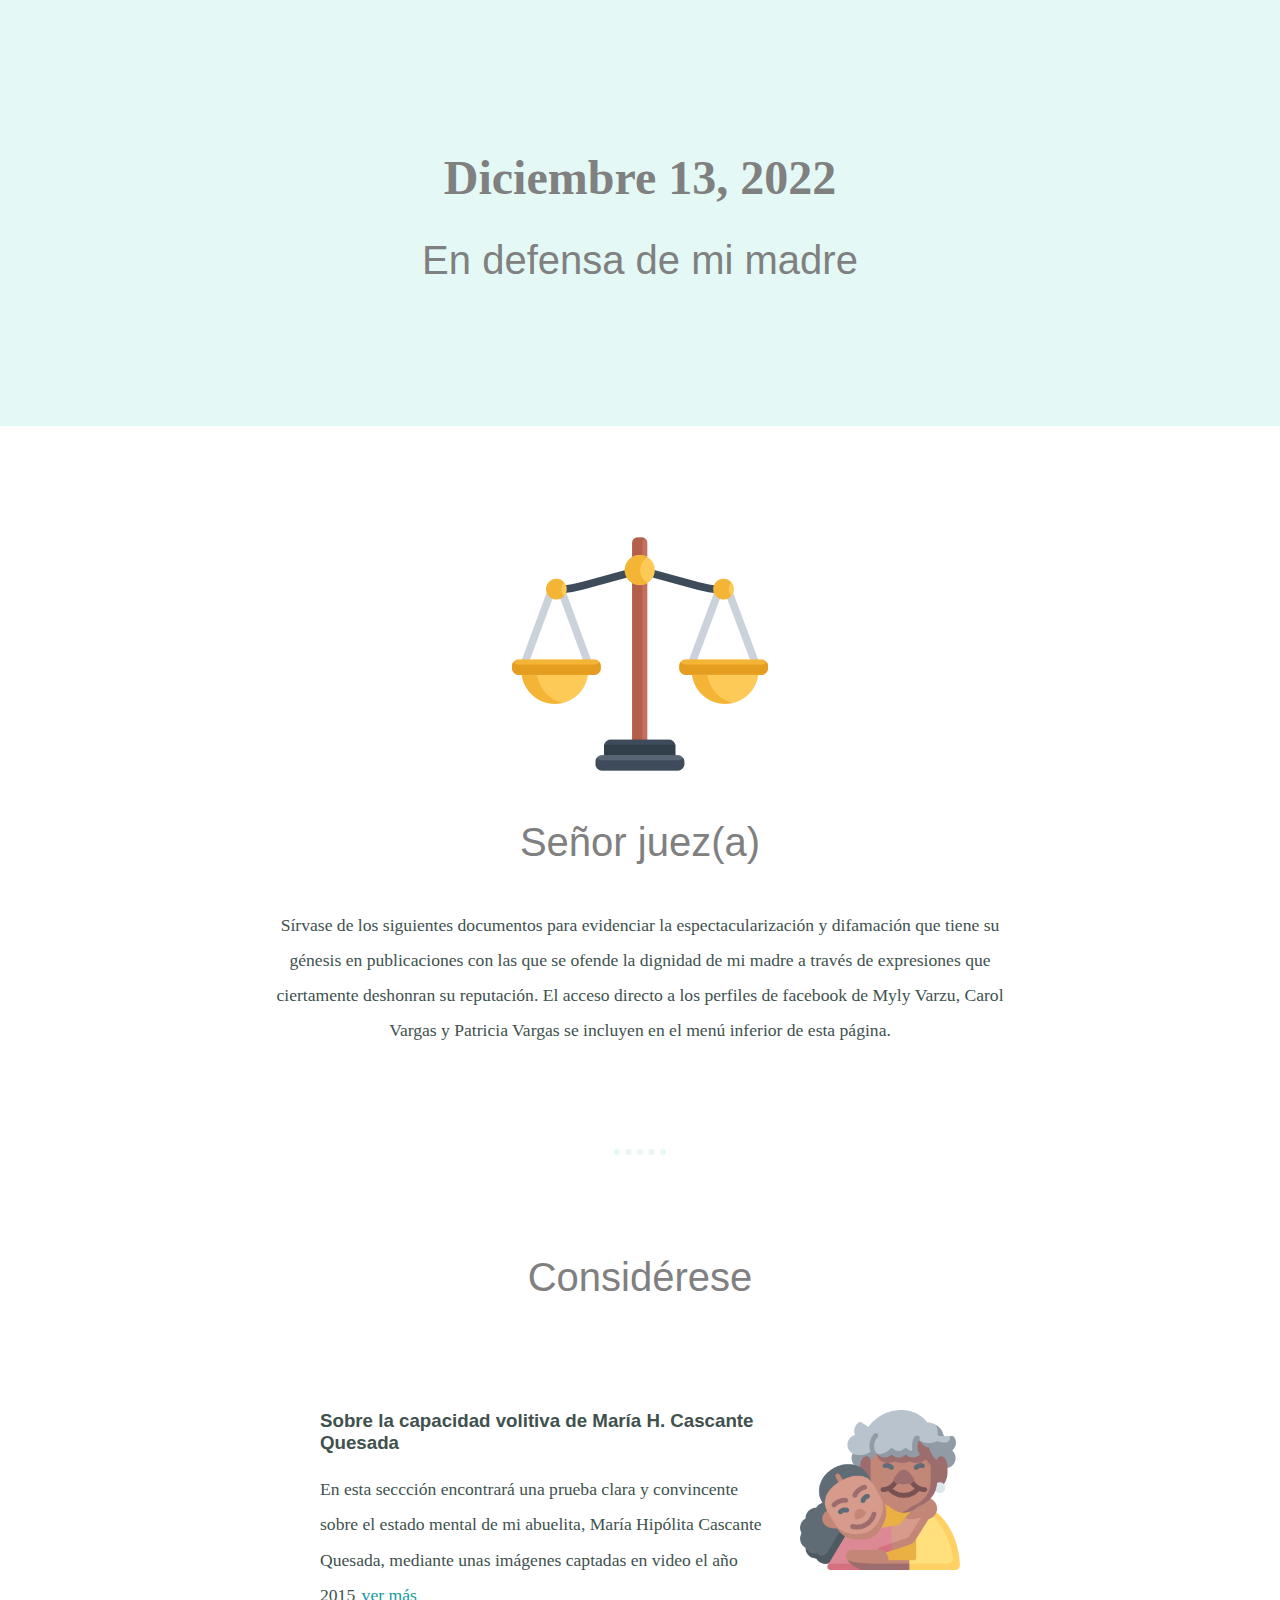
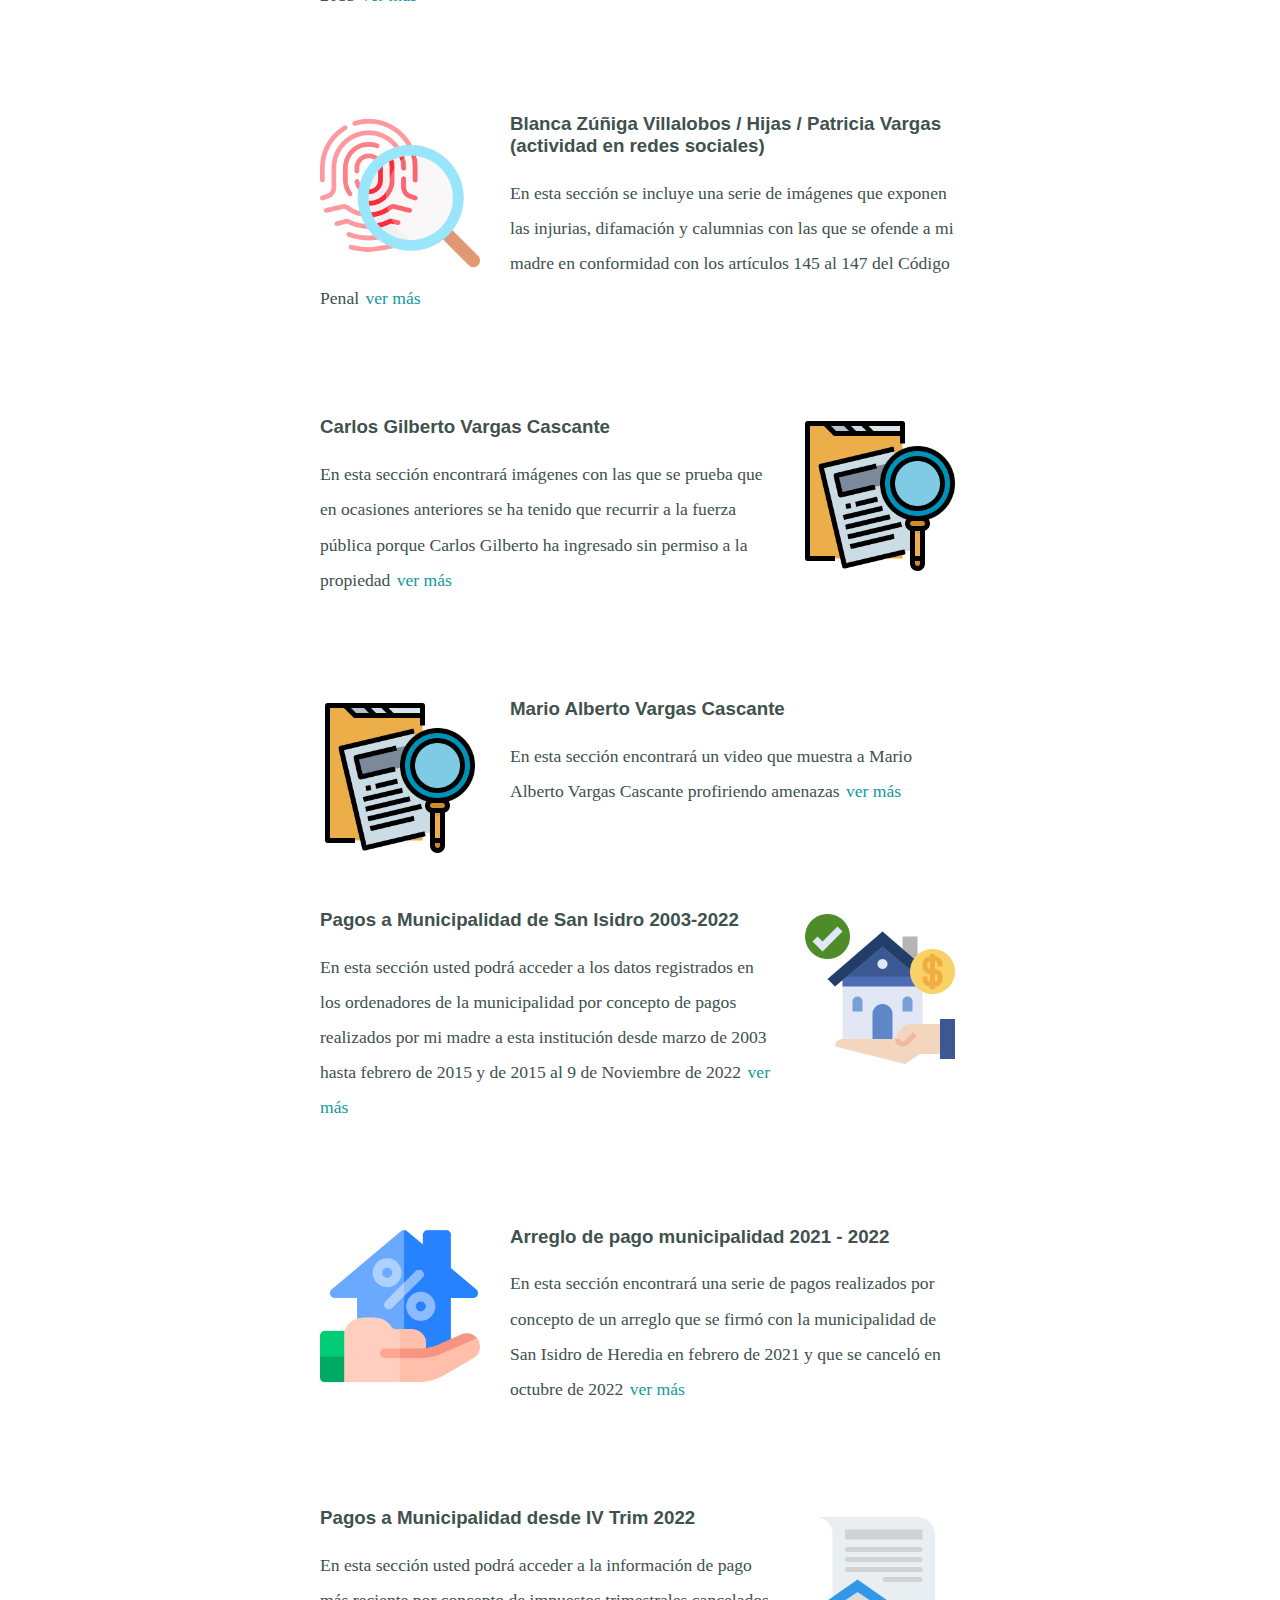
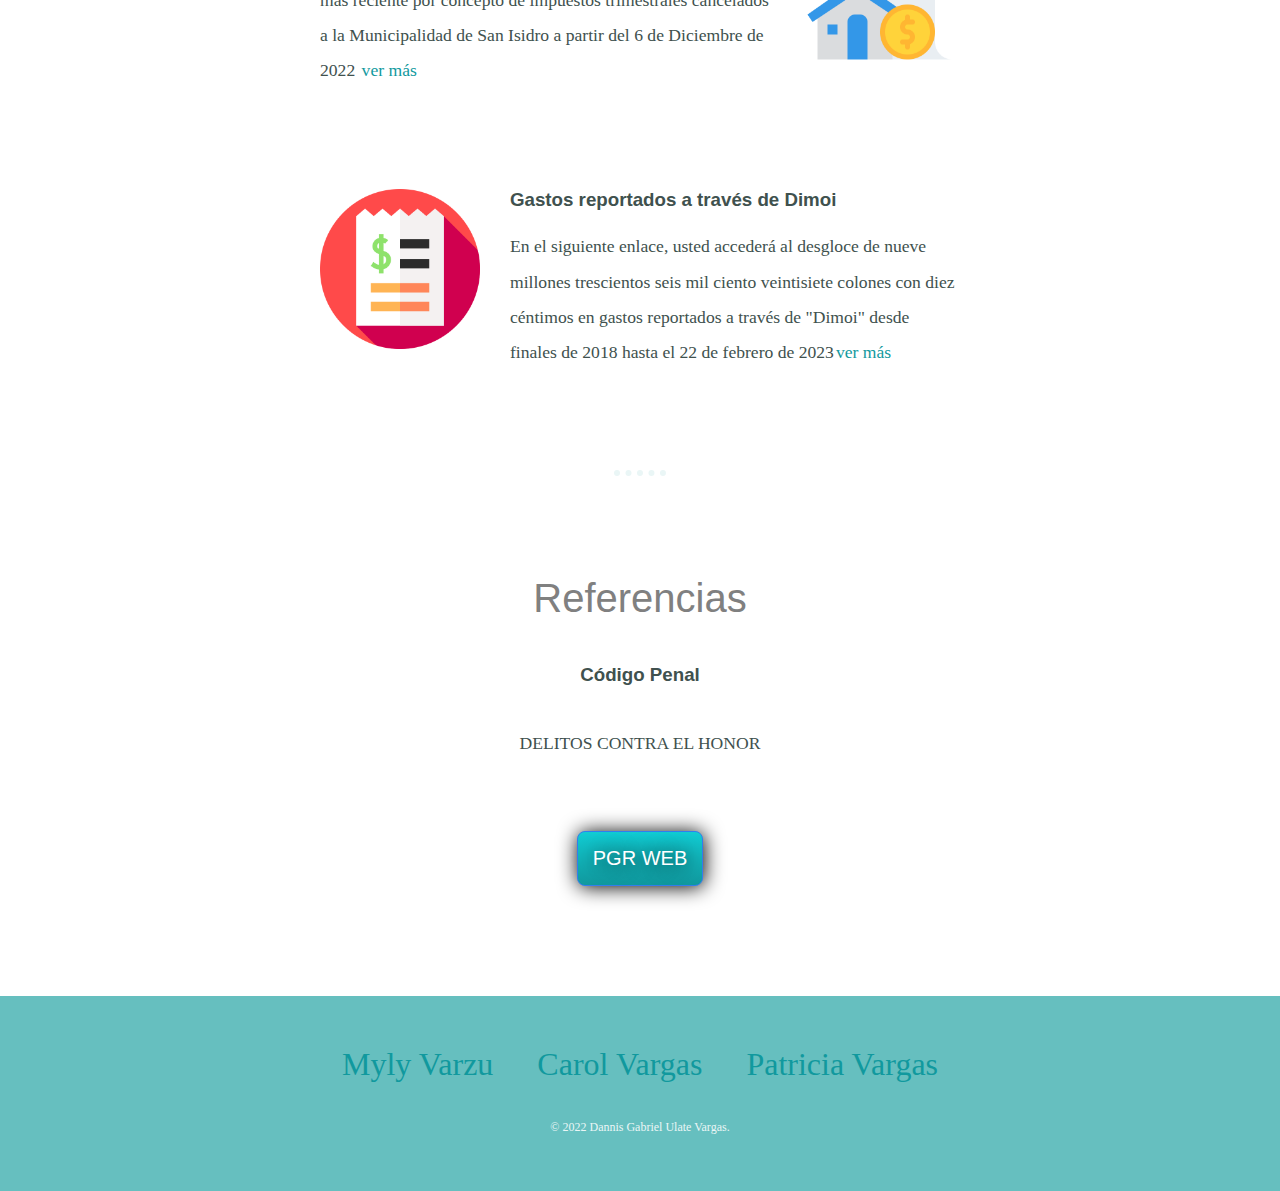
<file: index.html>
<!DOCTYPE html>
<html lang="en" dir="ltr">
  <head>
    <meta charset="utf-8">
    <title>Inicio</title>
    <link rel="stylesheet" href="css/styles.css">
  </head>
  <body>

    <!-- FIRST DIVISION -->
    <div class="top-container">

      <h1>Diciembre 13, 2022</h1>
      <h2>En defensa de mi madre</h2>

    </div>

    <!-- MIDDLE DIVISION (Consists in 3 sub-divisions)-->
  <div class="middle-container">  <!-- START -->

      <!-- (SECTION 1 ) -->
      <div class="profile">
        <img style="width:20%;" src="img/law.png" alt=""> <!--This is the only inline css in the whole code-->
        <h2>Señor juez(a)</h2>
      </div>
      <p class="intro">Sírvase de los siguientes documentos para evidenciar la espectacularización y difamación que tiene su génesis en
        publicaciones con las que se ofende la dignidad de mi madre a través de expresiones que ciertamente deshonran su reputación. El
        acceso directo a los perfiles de facebook de Myly Varzu, Carol Vargas y Patricia Vargas se incluyen en el menú inferior de esta página.
      </p>
      <hr> <!------------------>
      <!-- (SECTION 2) -->
      <div class="skills">
        <h2>Considérese</h2>

        <div class="skill-row"> <!-- (2.0) -->
          <img class="img-skills-personal" src="img/abuelita.png" alt="">
          <h3>Sobre la capacidad volitiva de María H. Cascante Quesada</h3>
          <p>En esta seccción encontrará una prueba clara y convincente sobre el estado mental de mi abuelita,
            María Hipólita Cascante Quesada, mediante unas imágenes captadas en video el año 2015 <a class="a-locales" href="polita.html">ver más</a></p>
        </div>
        <!-- no horizontal rule between them -->
        <div class="skill-row"> <!-- (2.1) -->
          <img class="img-skills-realstate" src="img/identity.png" alt="">
          <h3>Blanca Zúñiga Villalobos / Hijas / Patricia Vargas  (actividad en redes sociales)</h3>
          <p>En esta sección se incluye una serie de imágenes que exponen las injurias, difamación y calumnias con  las que se ofende a mi madre en conformidad con los artículos 145 al 147 del Código Penal <a class="a-locales" href="publicaciones.html">ver más</a></p>
        </div>
        <!-- no horizontal rule between them -->
        <div class="skill-row"> <!-- (2.2) -->
          <img class="img-skills-personal" src="img/investigation.png" alt="">
          <h3>Carlos Gilberto Vargas Cascante</h3>
          <p>En esta sección encontrará imágenes con las que se prueba que en ocasiones anteriores
            se ha tenido que recurrir a la fuerza pública porque Carlos Gilberto ha ingresado sin permiso a la propiedad <a class="a-locales" href="alvaro.html">ver más</a></p>
        </div>
        <!-- no horizontal rule between them -->
        <div class="skill-row"> <!-- (2.3) -->
        <img class="img-skills-realstate" src="img/investigation.png" alt="">
        <h3>Mario Alberto Vargas Cascante</h3>
        <p>En esta sección encontrará un video que muestra a Mario Alberto Vargas Cascante profiriendo amenazas <a class="a-locales" href="mario.html">ver más</a></p>
        </div>
        <!-- no horizontal rule between them -->
        <div class="skill-row"> <!-- (2.4) -->
          <img class="img-skills-personal" src="img/home.png" alt="">
          <h3>Pagos a Municipalidad de San Isidro 2003-2022</h3>
          <p>En esta sección usted podrá acceder a los datos registrados en los ordenadores de la municipalidad por concepto de pagos realizados
            por mi madre a esta institución desde marzo de 2003 hasta febrero de 2015 y de 2015 al 9 de Noviembre de 2022 <a class="a-locales" href="otrospagos.html">ver más</a></p>
        </div>
        <!-- no horizontal rule between them -->
        <div class="skill-row"> <!-- (2.5) -->
          <img class="img-skills-realstate" src="img/loan.png" alt="">
          <h3>Arreglo de pago municipalidad 2021 - 2022</h3>
          <p>En esta sección encontrará una serie de pagos realizados por concepto de un arreglo que
            se firmó con la municipalidad de San Isidro de Heredia en febrero de 2021 y que se canceló en octubre de 2022  <a class="a-locales" href="municipalidad.html">ver más</a></p>
        </div>
        <!-- no horizontal rule between them -->
        <div class="skill-row"> <!-- (2.6) -->
          <img class="img-skills-personal" src="img/homeloan.png" alt="">
          <h3>Pagos a Municipalidad desde IV Trim 2022</h3>
          <p>En esta sección usted podrá acceder a la información de pago más reciente por concepto de impuestos trimestrales
            cancelados a la Municipalidad de San Isidro a partir del 6 de Diciembre de 2022 <a class="a-locales" href="pagosrecientes.html">ver más</a></p>
        </div>
        <div class="skill-row"> <!-- (2.7) -->
          <img class="img-skills-realstate" src="img/invoice.png" alt="">
          <h3>Gastos reportados a través de Dimoi</h3>
          <p>En el siguiente enlace, usted accederá al desgloce de nueve millones trescientos seis
          mil ciento veintisiete colones con diez céntimos en gastos reportados a través de
          "Dimoi" desde finales de 2018 hasta el 22 de febrero de 2023<a class="a-locales" href="dimoi.html">ver más</a></p>
        </div>
        <hr> <!------------------>
        <!-- (SECTION 3) -->
        <div class="contact-me">
          <h2>Referencias</h2>
          <h3>Código Penal</h3>
          <p class="contact-message">DELITOS CONTRA EL HONOR</p>
          <a class="btn" href="http://www.pgrweb.go.cr/scij/Busqueda/Normativa/Normas/nrm_texto_completo.aspx?nValor1=1&nValor2=5027">PGR WEB</a>
        </div>
      </div> <!-- END -->

  </div>
    <!-- BOTTOM DIVISION -->
    <div class="bottom-container">
      <a class="footer-link" href="https://www.facebook.com/mily.vargas.56">Myly Varzu</a>
      <a class="footer-link" href="https://www.facebook.com/carol.vargas.332">Carol Vargas</a>
      <a class="footer-link" href="https://www.facebook.com/patricia.vagas.71">Patricia Vargas</a>
      <p class="copyright">© 2022 Dannis Gabriel Ulate Vargas.</p>
    </div>


  </body>
</html>
</file>
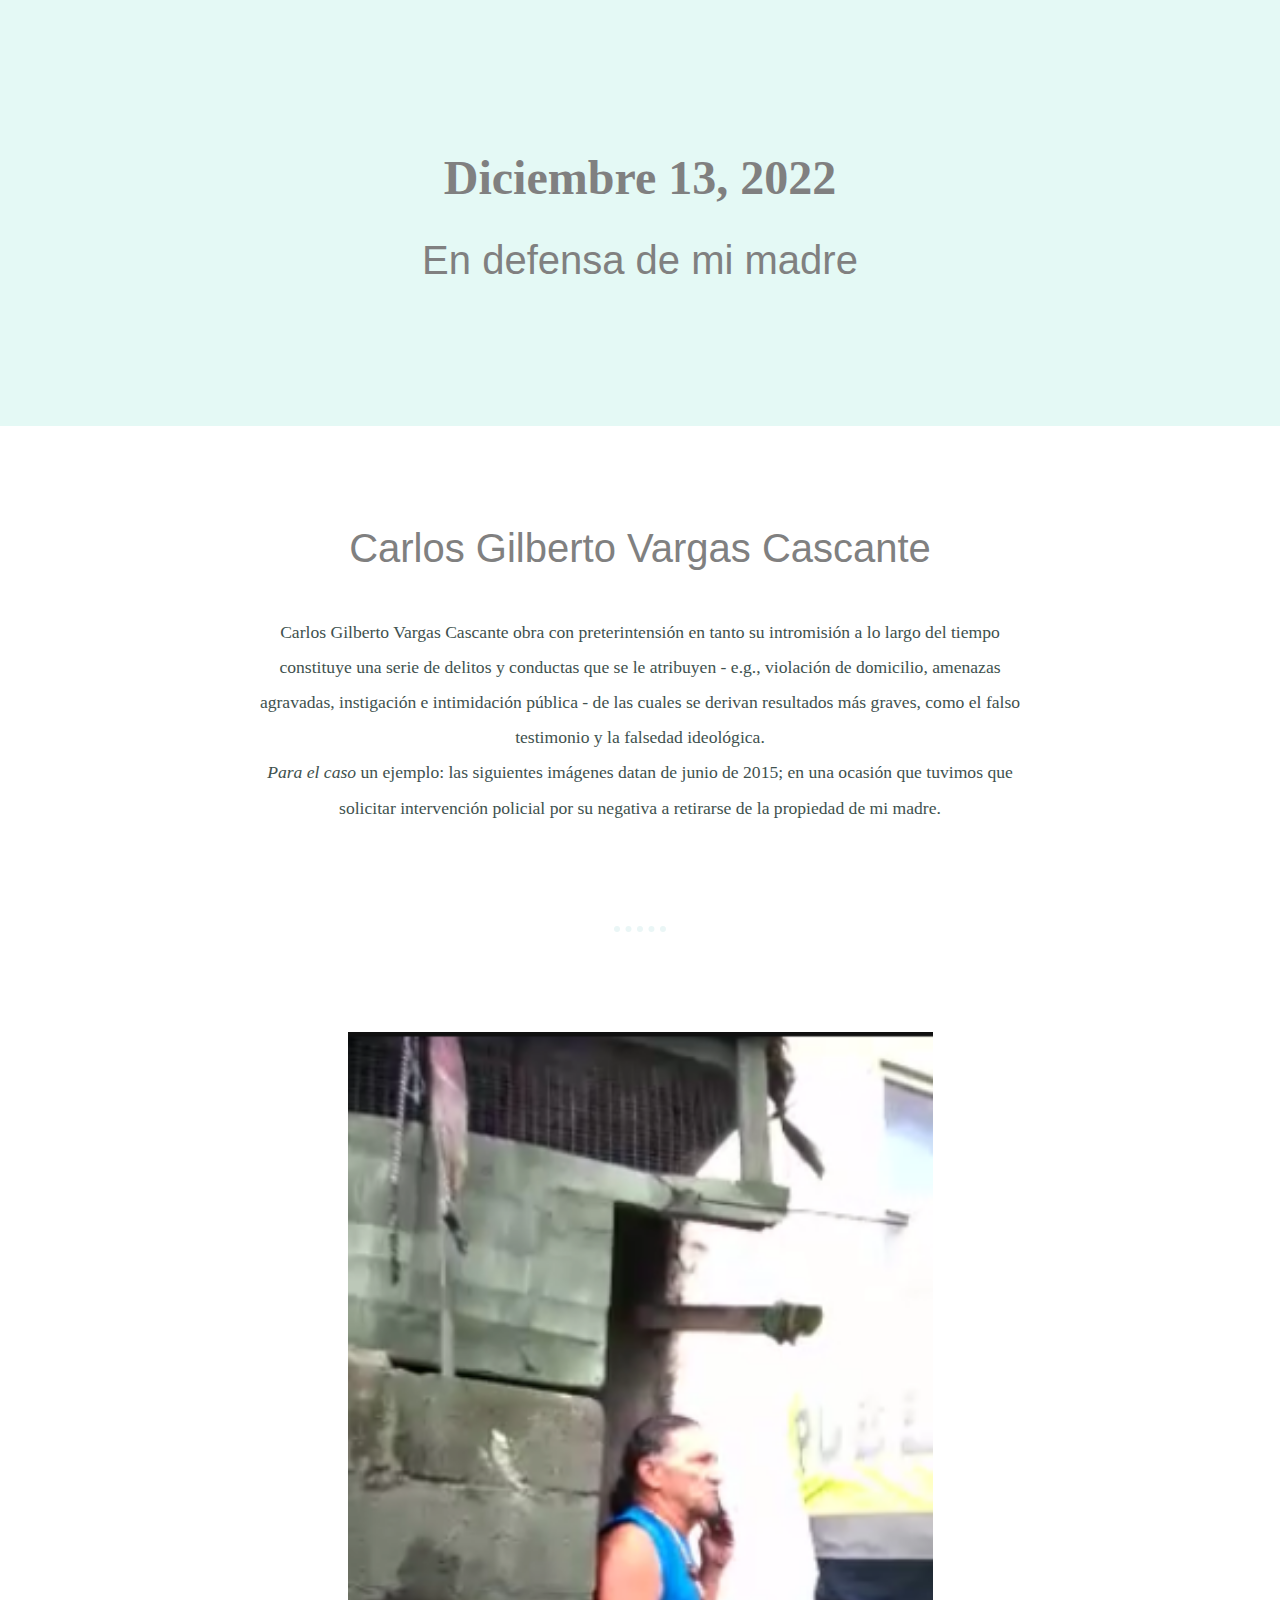
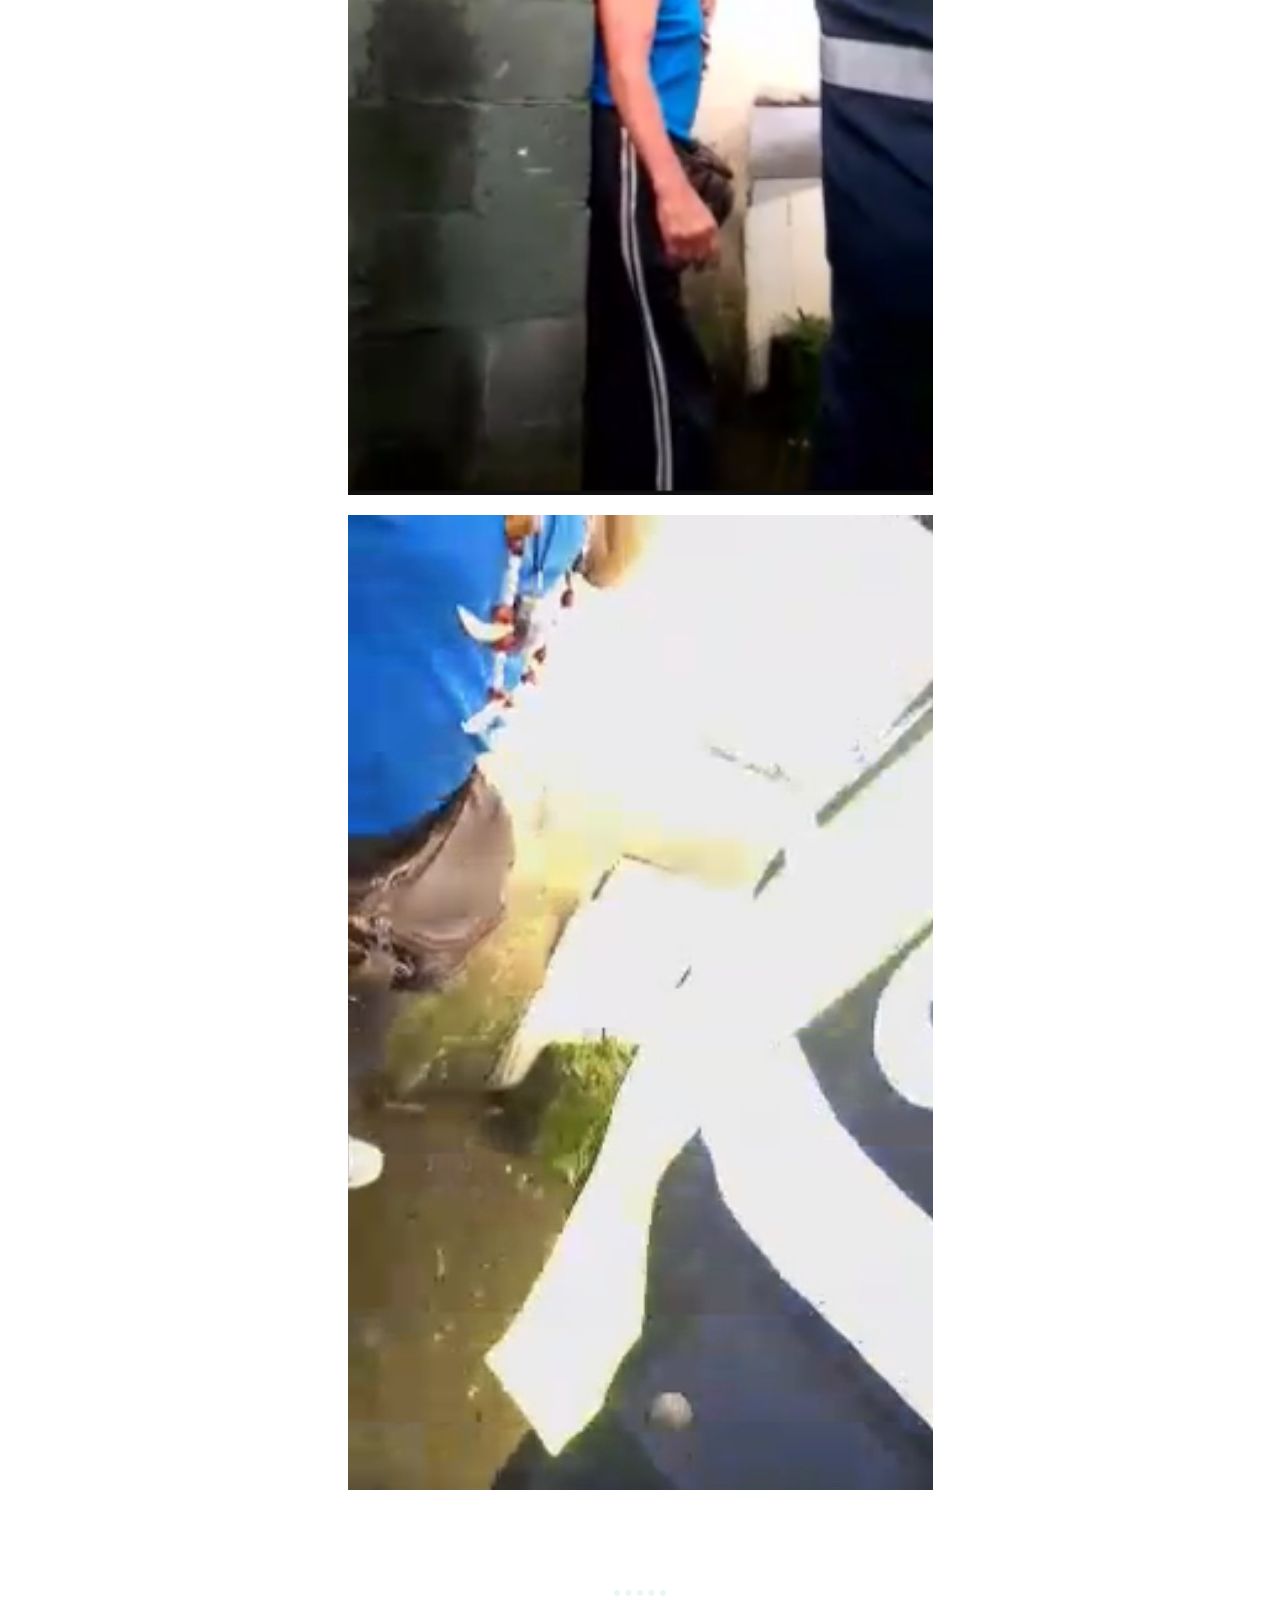
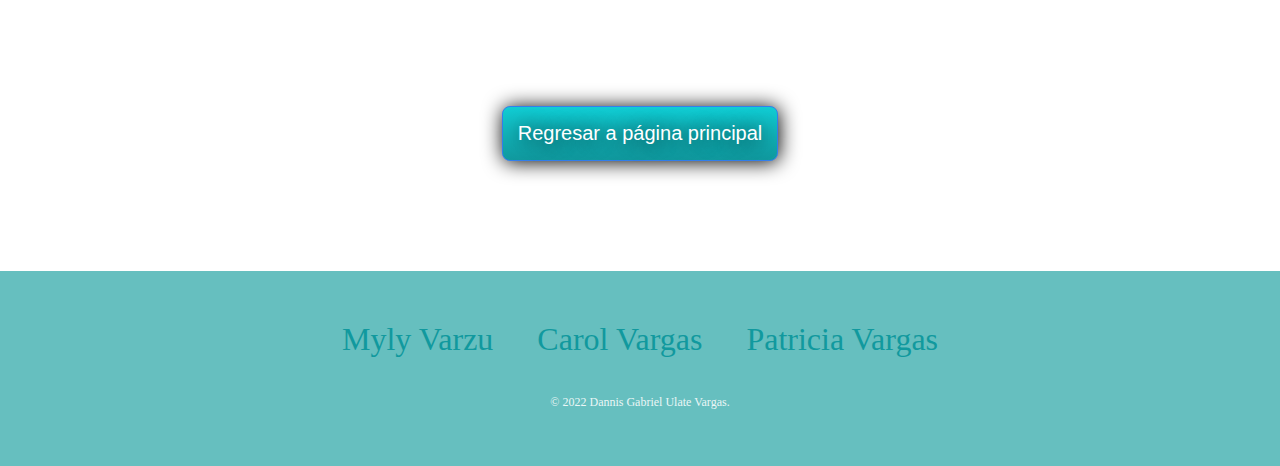
<file: alvaro.html>
<html lang="en" dir="ltr">
  <head>
    <meta charset="utf-8">
    <title>Carlos Gilberto</title>
    <link rel="stylesheet" href="css/styles.css">
  </head>
  <body>

    <!-- FIRST DIVISION -->
    <div class="top-container">

      <h1>Diciembre 13, 2022</h1>
      <h2>En defensa de mi madre</h2>

    </div>

    <!-- MIDDLE DIVISION (Consists in 3 sub-divisions)-->
    <div class="middle-container">  <!-- START -->
      <!-- (1) -->
      <div class="profile">
        <h2>Carlos Gilberto Vargas Cascante</h2>
      </div>
      <p class="intro">Carlos Gilberto Vargas Cascante obra con preterintensión en tanto su intromisión a lo largo del tiempo constituye una serie de delitos y conductas que se le atribuyen
        - e.g., violación de domicilio, amenazas agravadas, instigación e intimidación pública - de las cuales se derivan resultados más graves, como el falso testimonio y la falsedad ideológica.
        <br>
        <em>Para el caso</em> un ejemplo: las siguientes imágenes datan de junio de 2015; en una ocasión que tuvimos que solicitar intervención policial por su negativa a retirarse de la propiedad de mi madre.
      </p>
      <hr> <!------------------>
      <!-- (2) -->
      <div class="skills">

        <img style="display:block;margin:0 auto 20px auto;width:585px;" src="img/alvaro1.png" alt="">
        <img style="display:block;margin:auto;" src="img/alvaro2.jpg" alt="">

      </div>
      <hr> <!------------------>
      <!-- (3) -->
      <div class="contact-me">
        <a class="btn" href="index.html">Regresar a página principal</a>
      </div>
    </div> <!-- END -->

    <!-- BOTTOM DIVISION -->
    <div class="bottom-container">
      <a class="footer-link" href="https://www.facebook.com/mily.vargas.56">Myly Varzu</a>
      <a class="footer-link" href="https://www.facebook.com/carol.vargas.332">Carol Vargas</a>
      <a class="footer-link" href="https://www.facebook.com/patricia.vagas.71">Patricia Vargas</a>
      <p class="copyright">© 2022 Dannis Gabriel Ulate Vargas.</p>
    </div>


  </body>
</html>
</file>
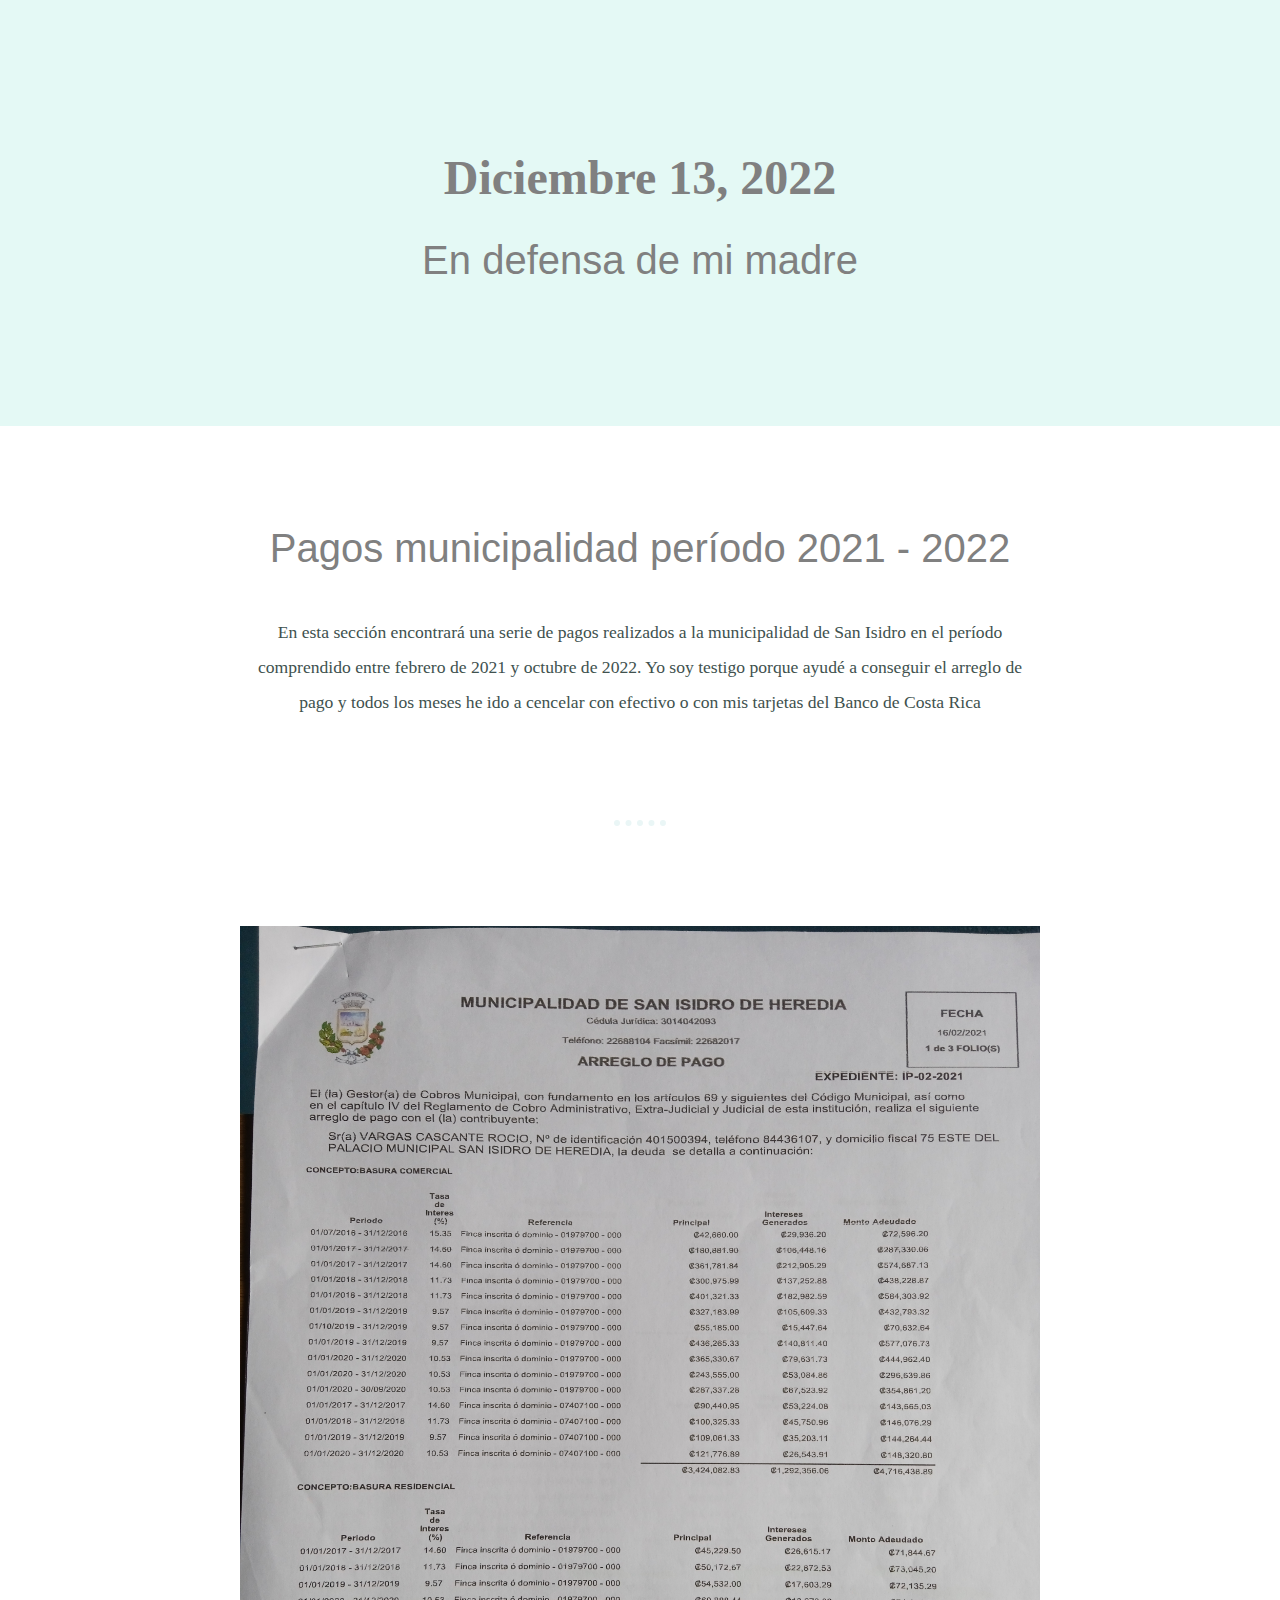
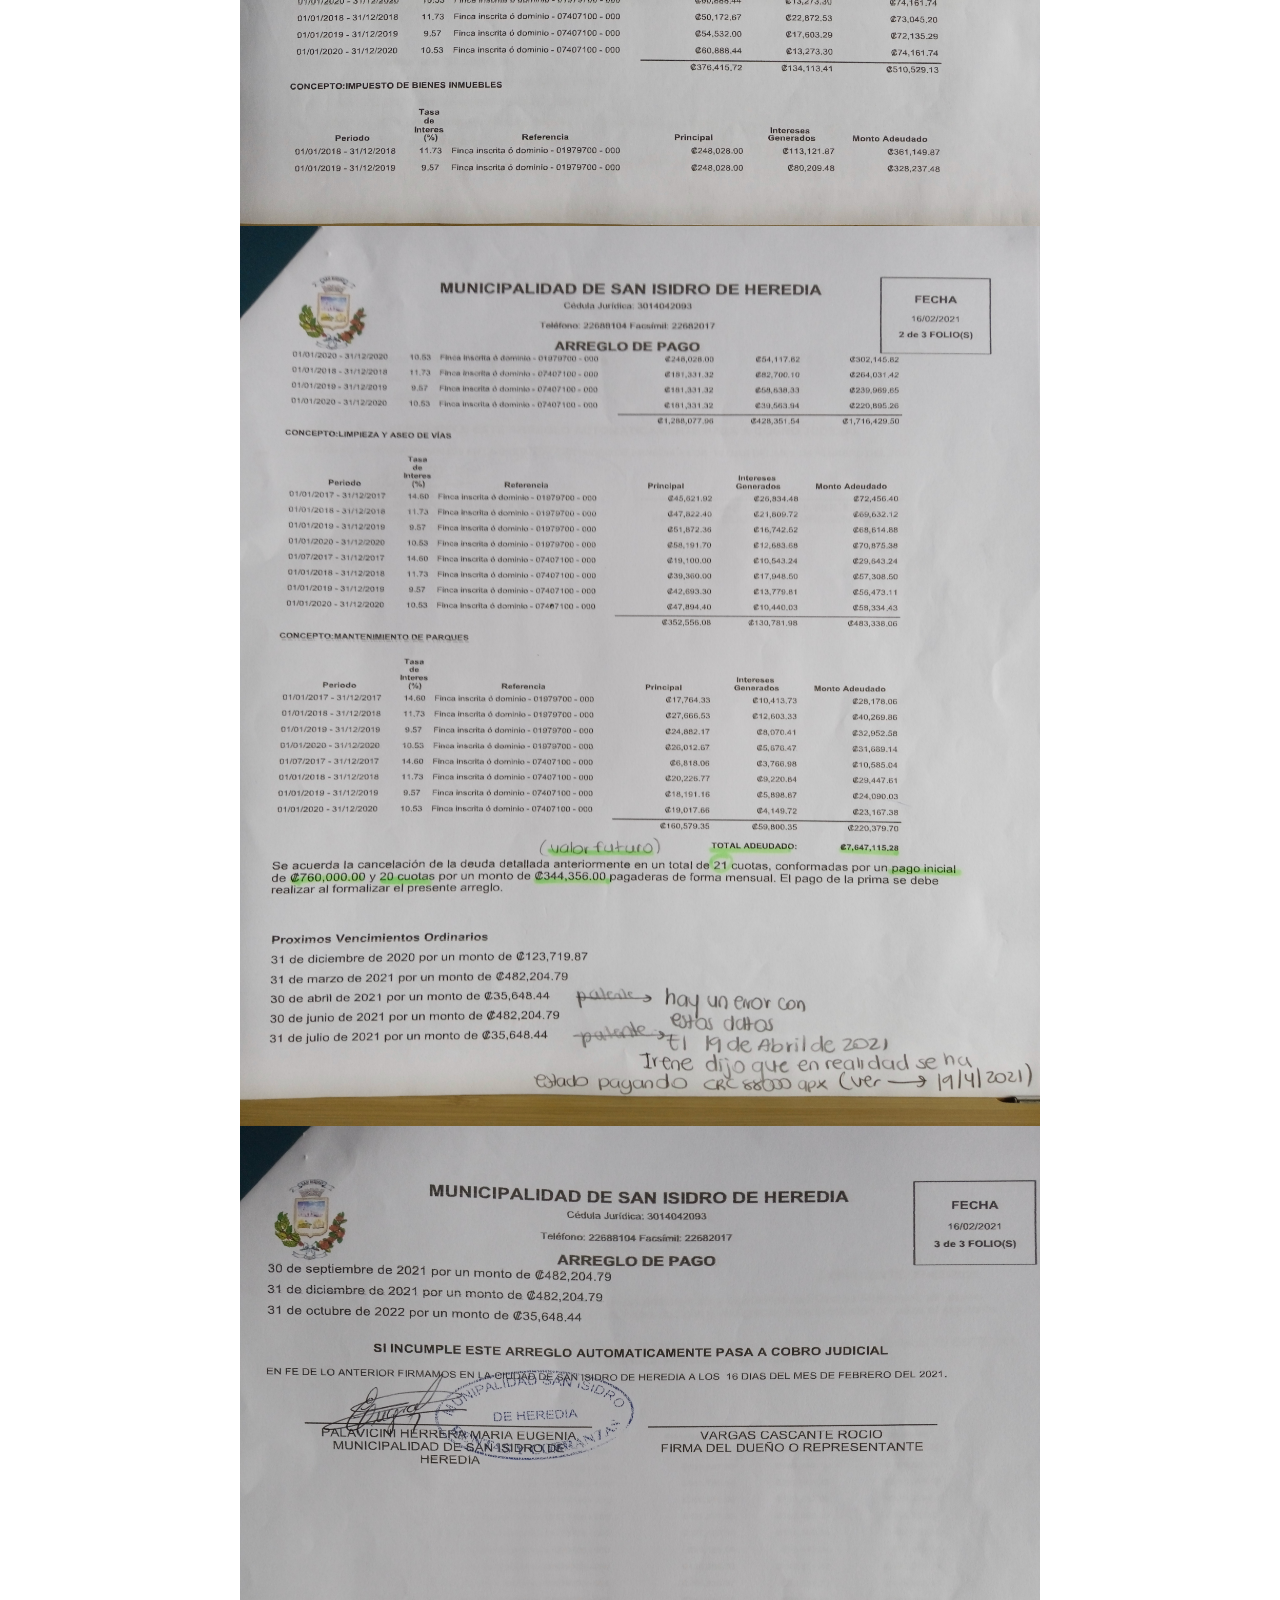
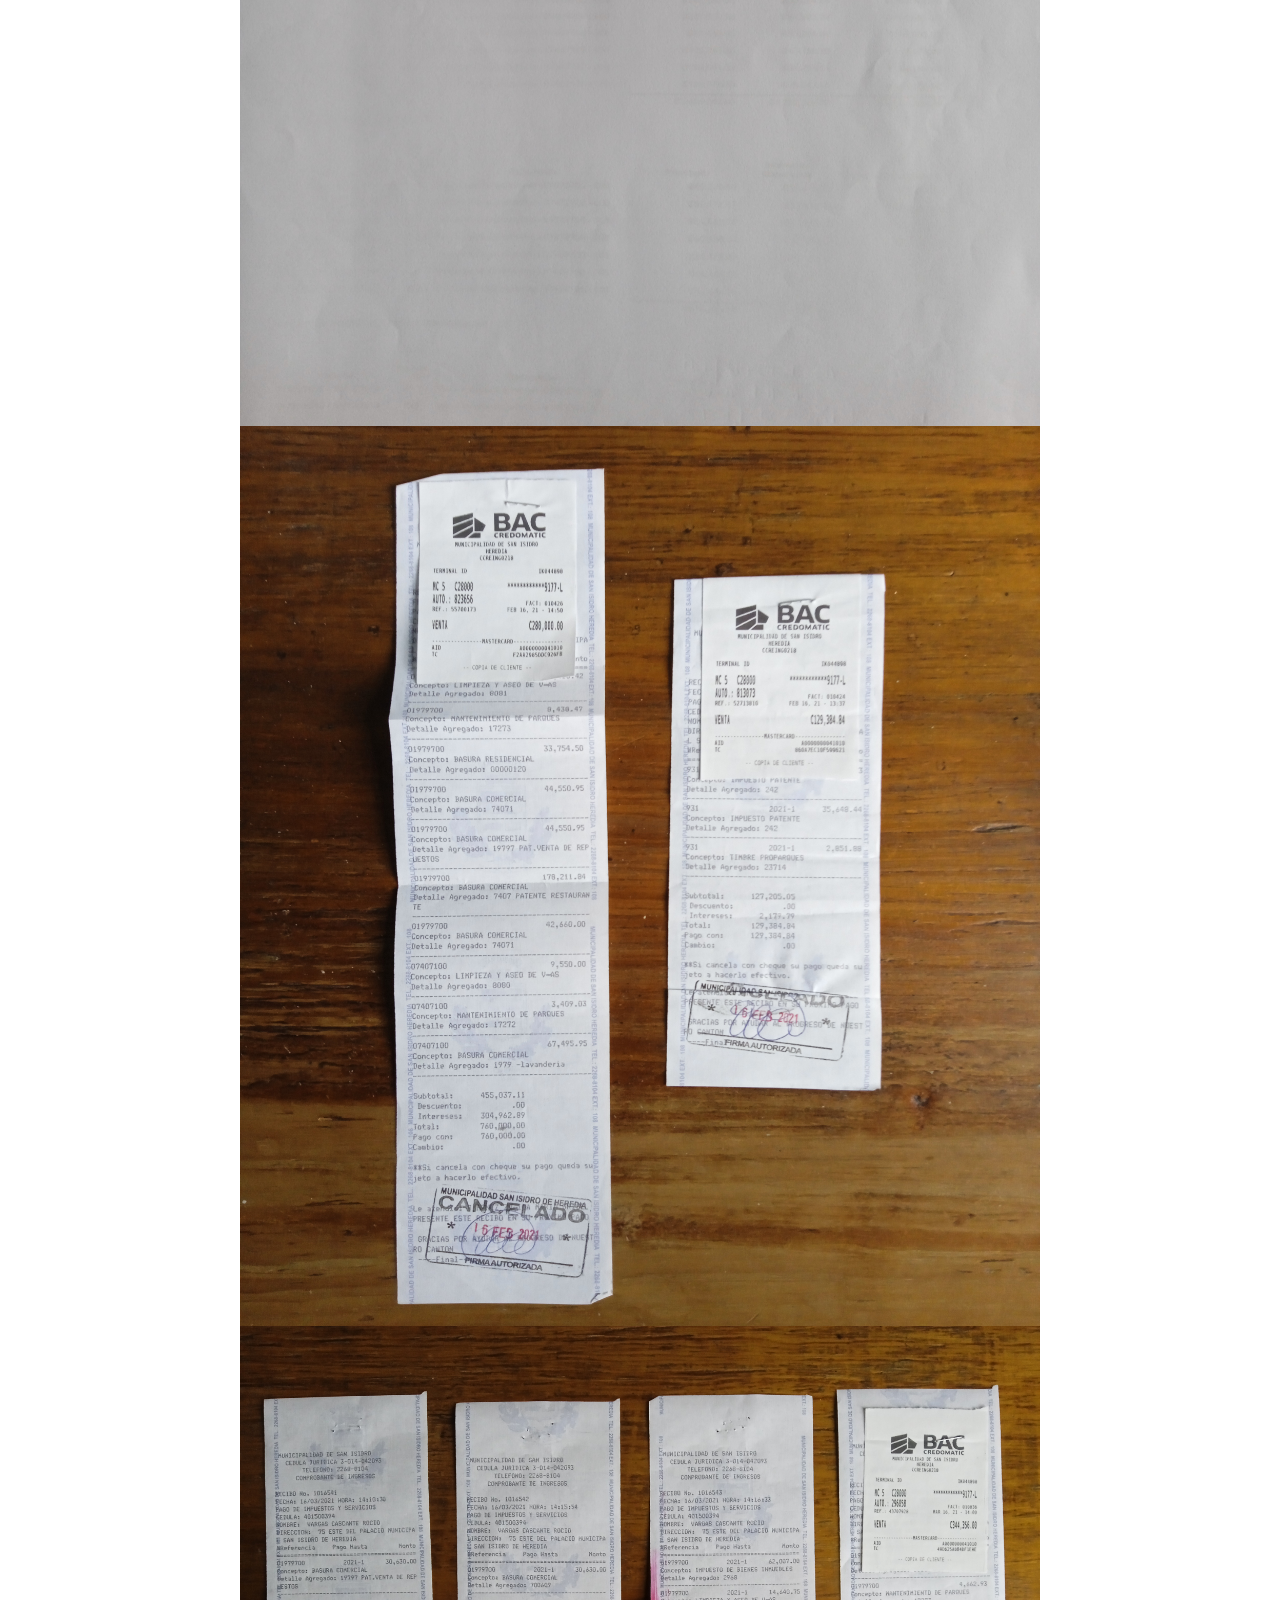
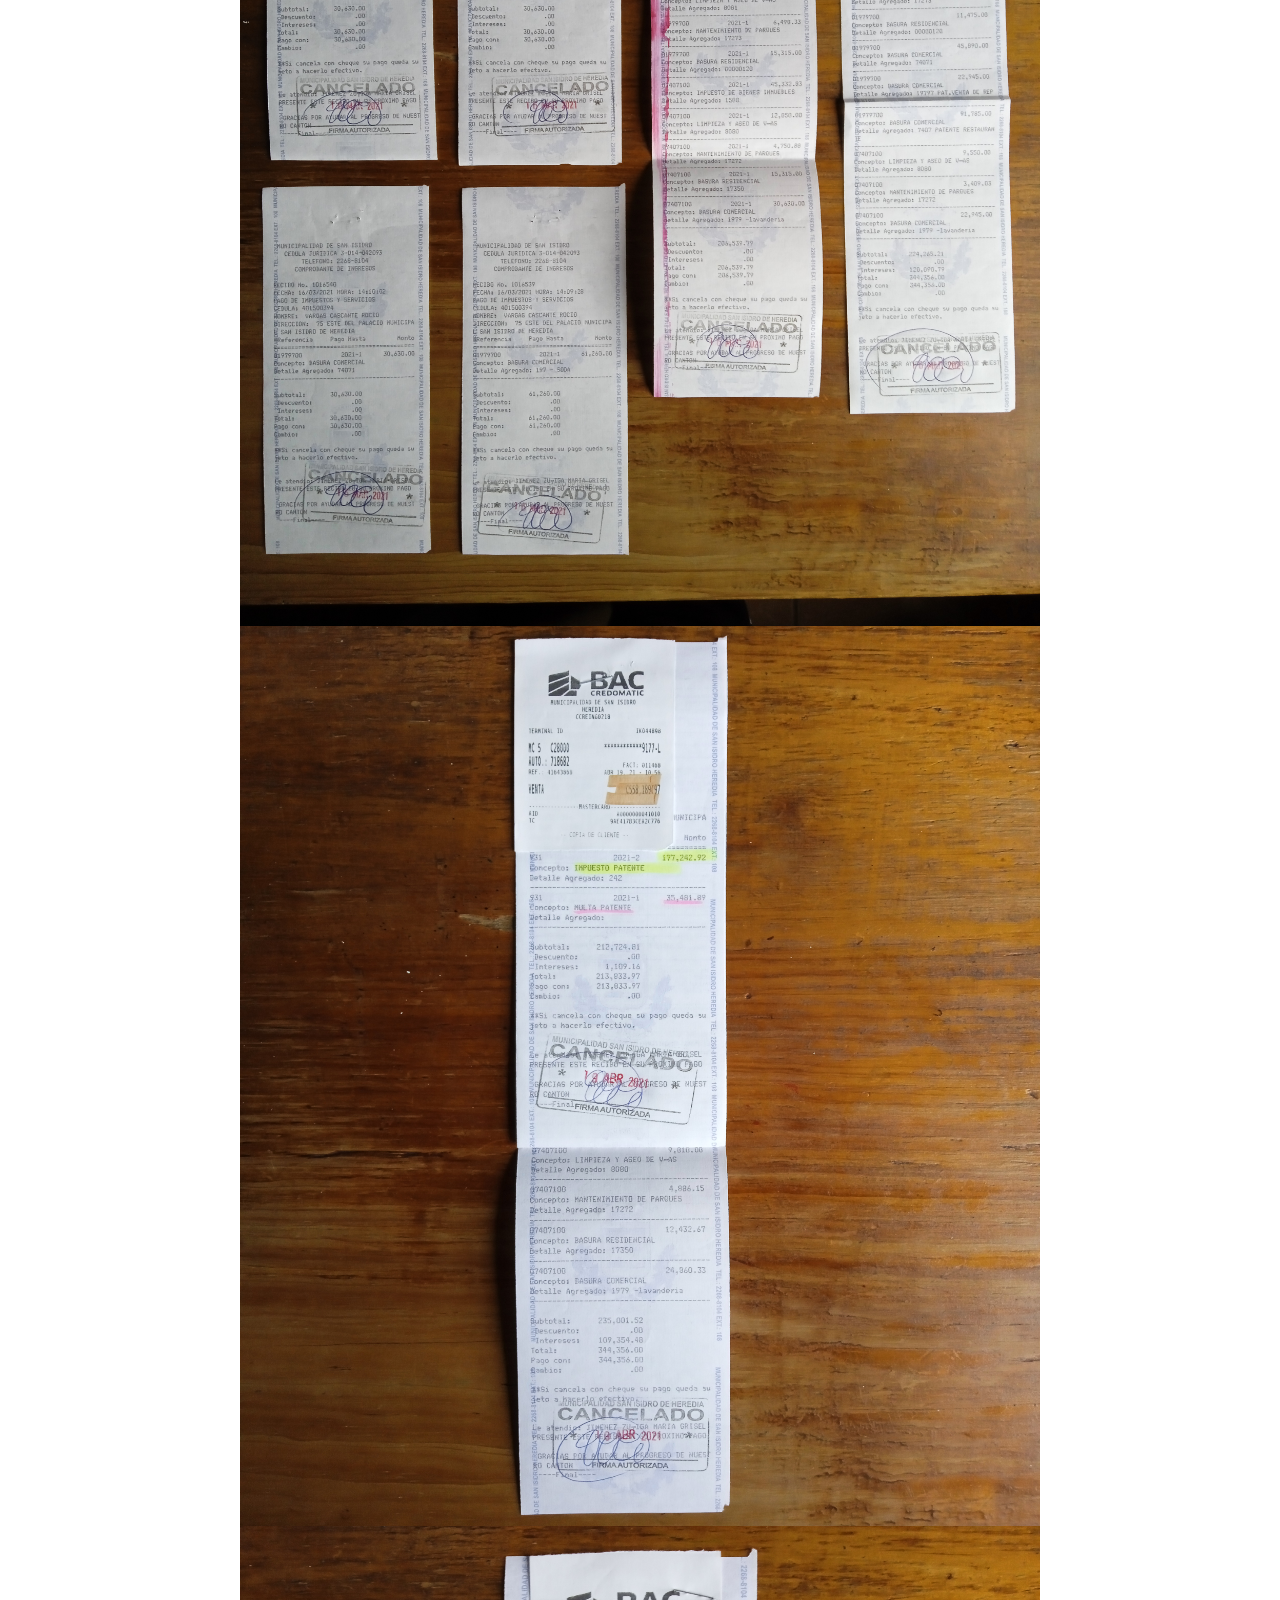
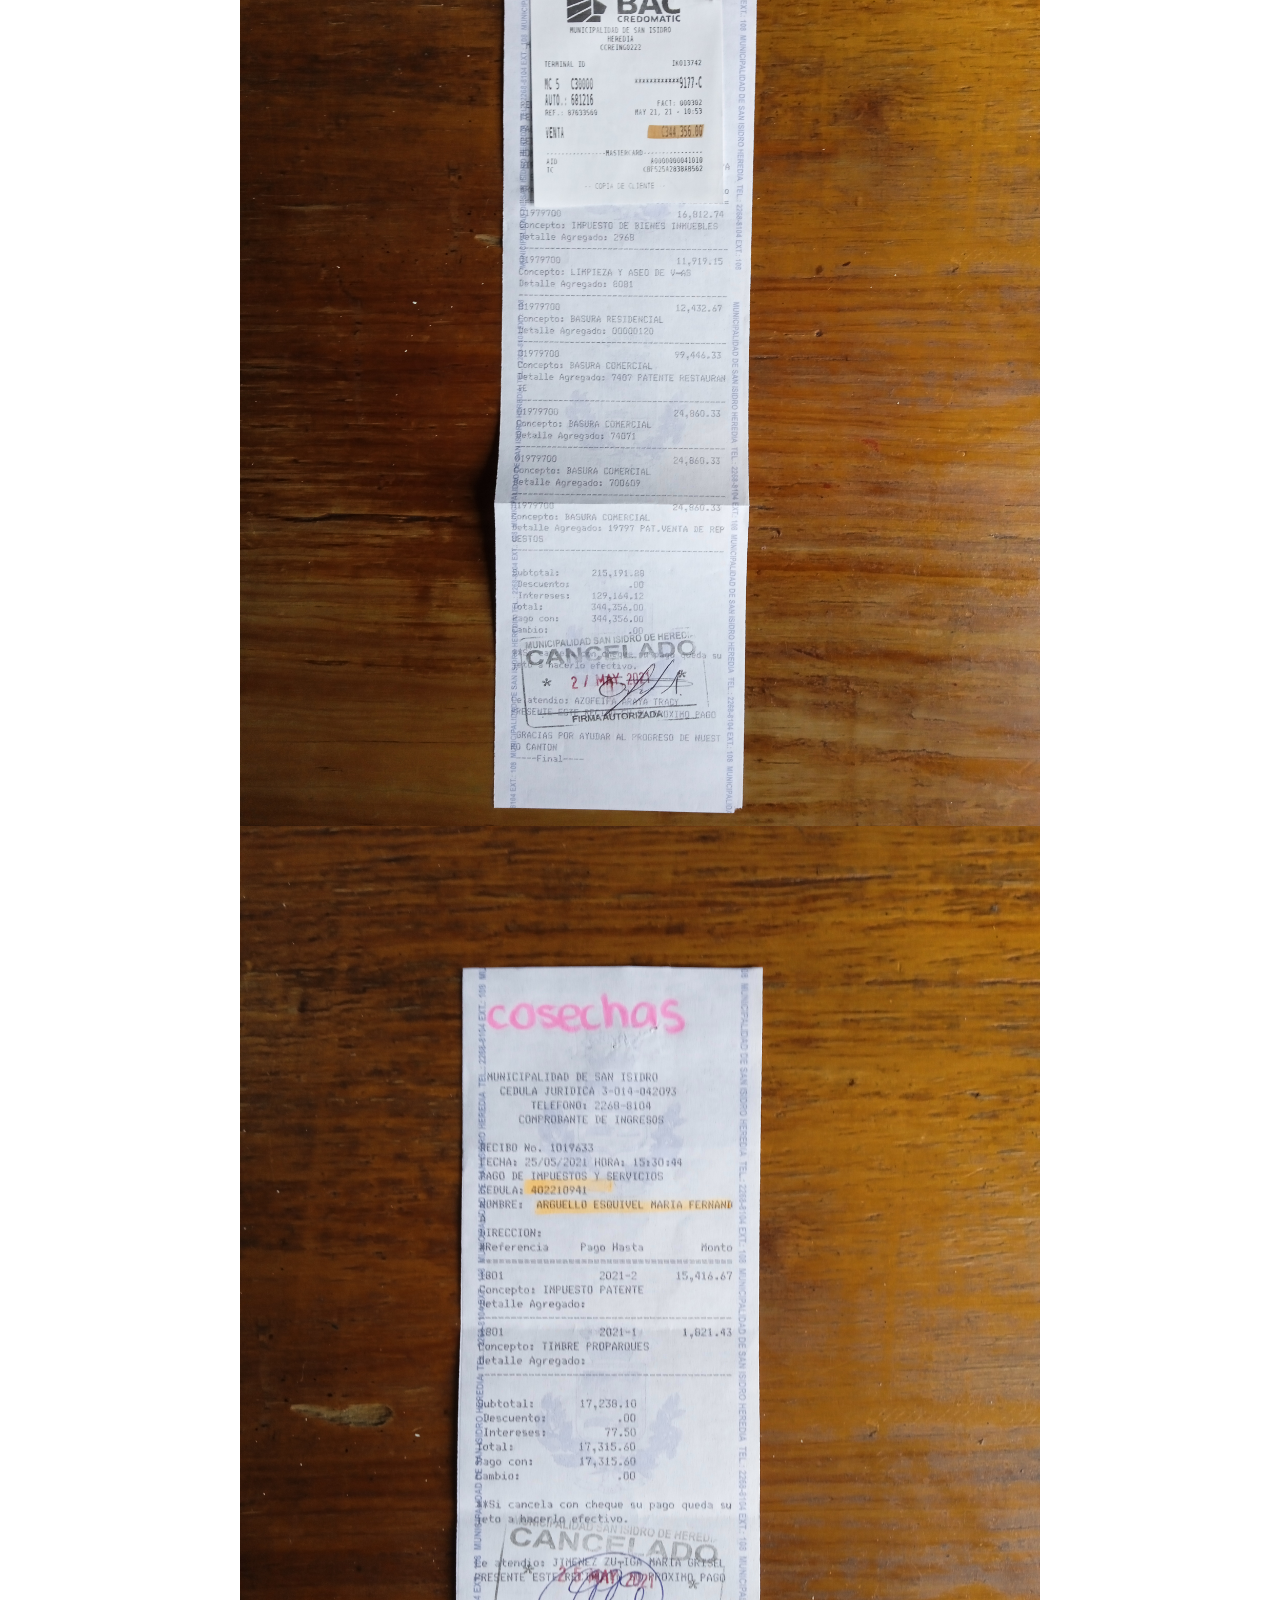
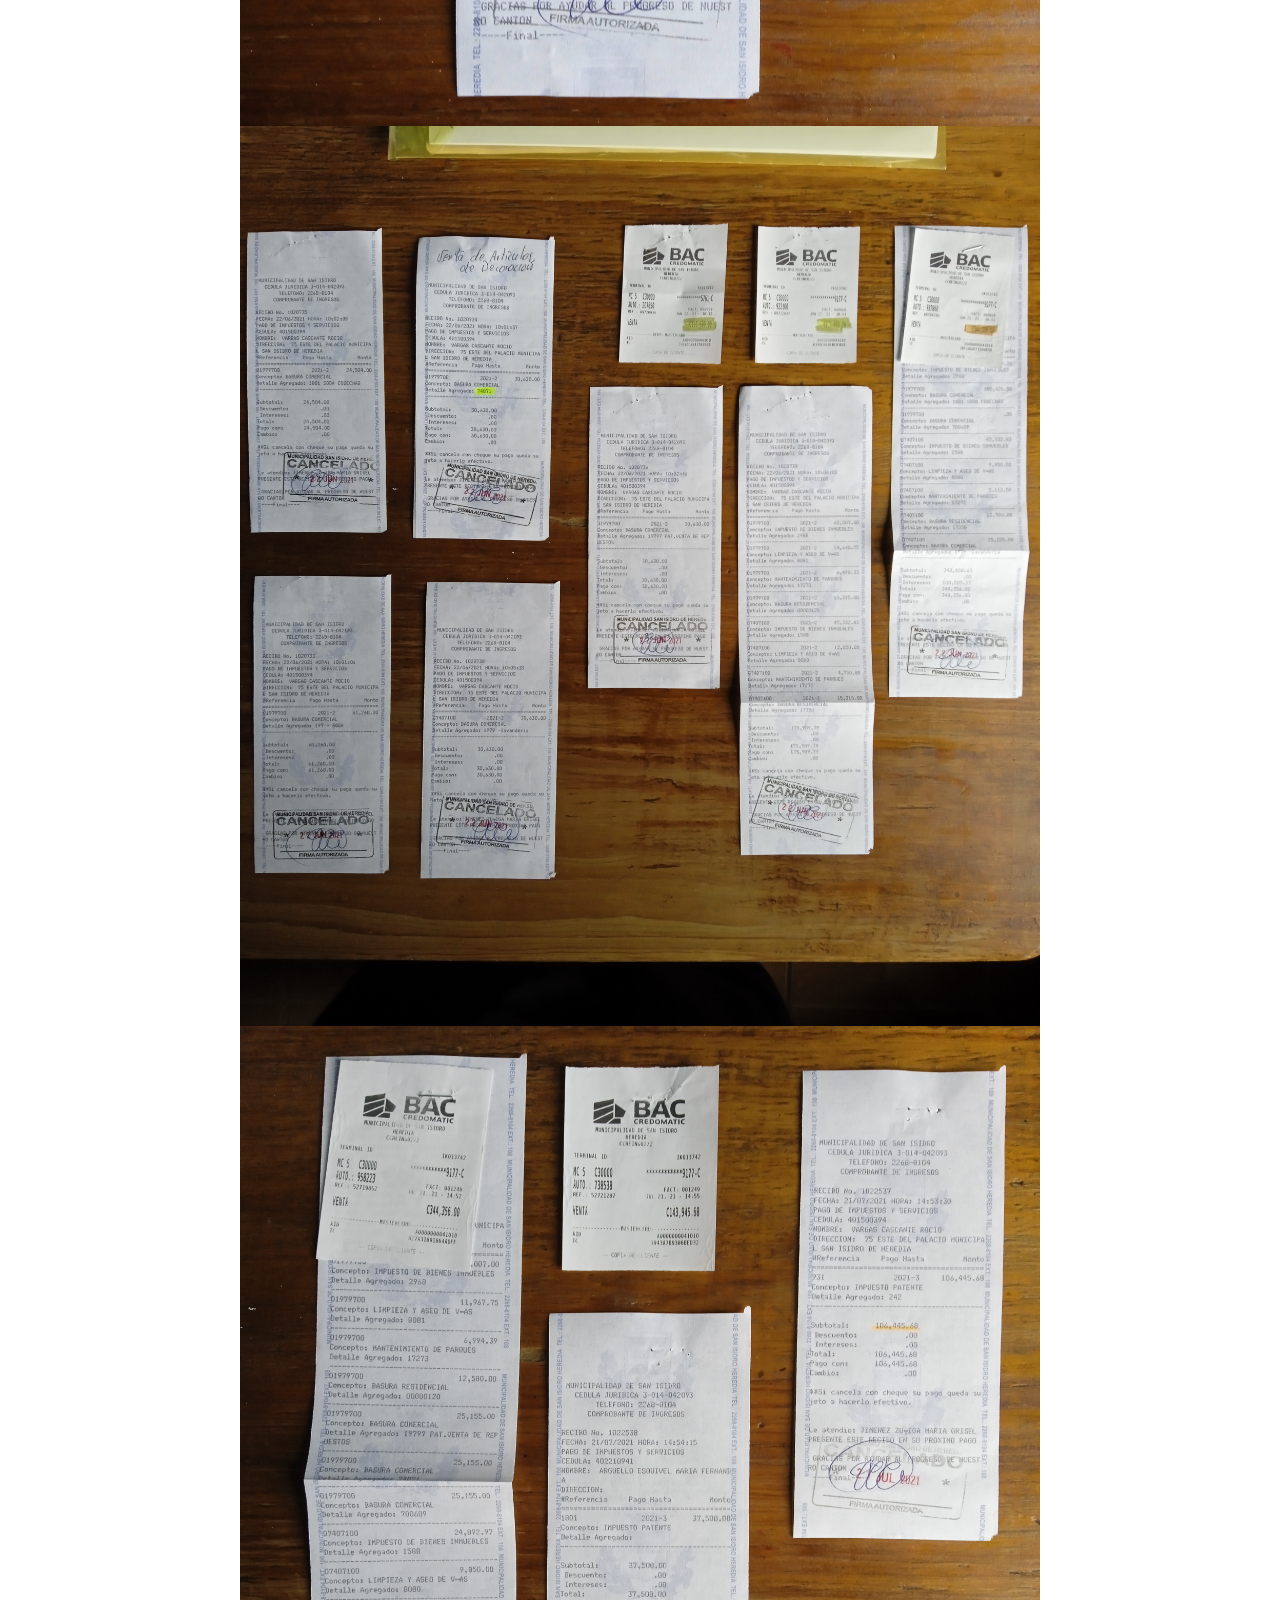
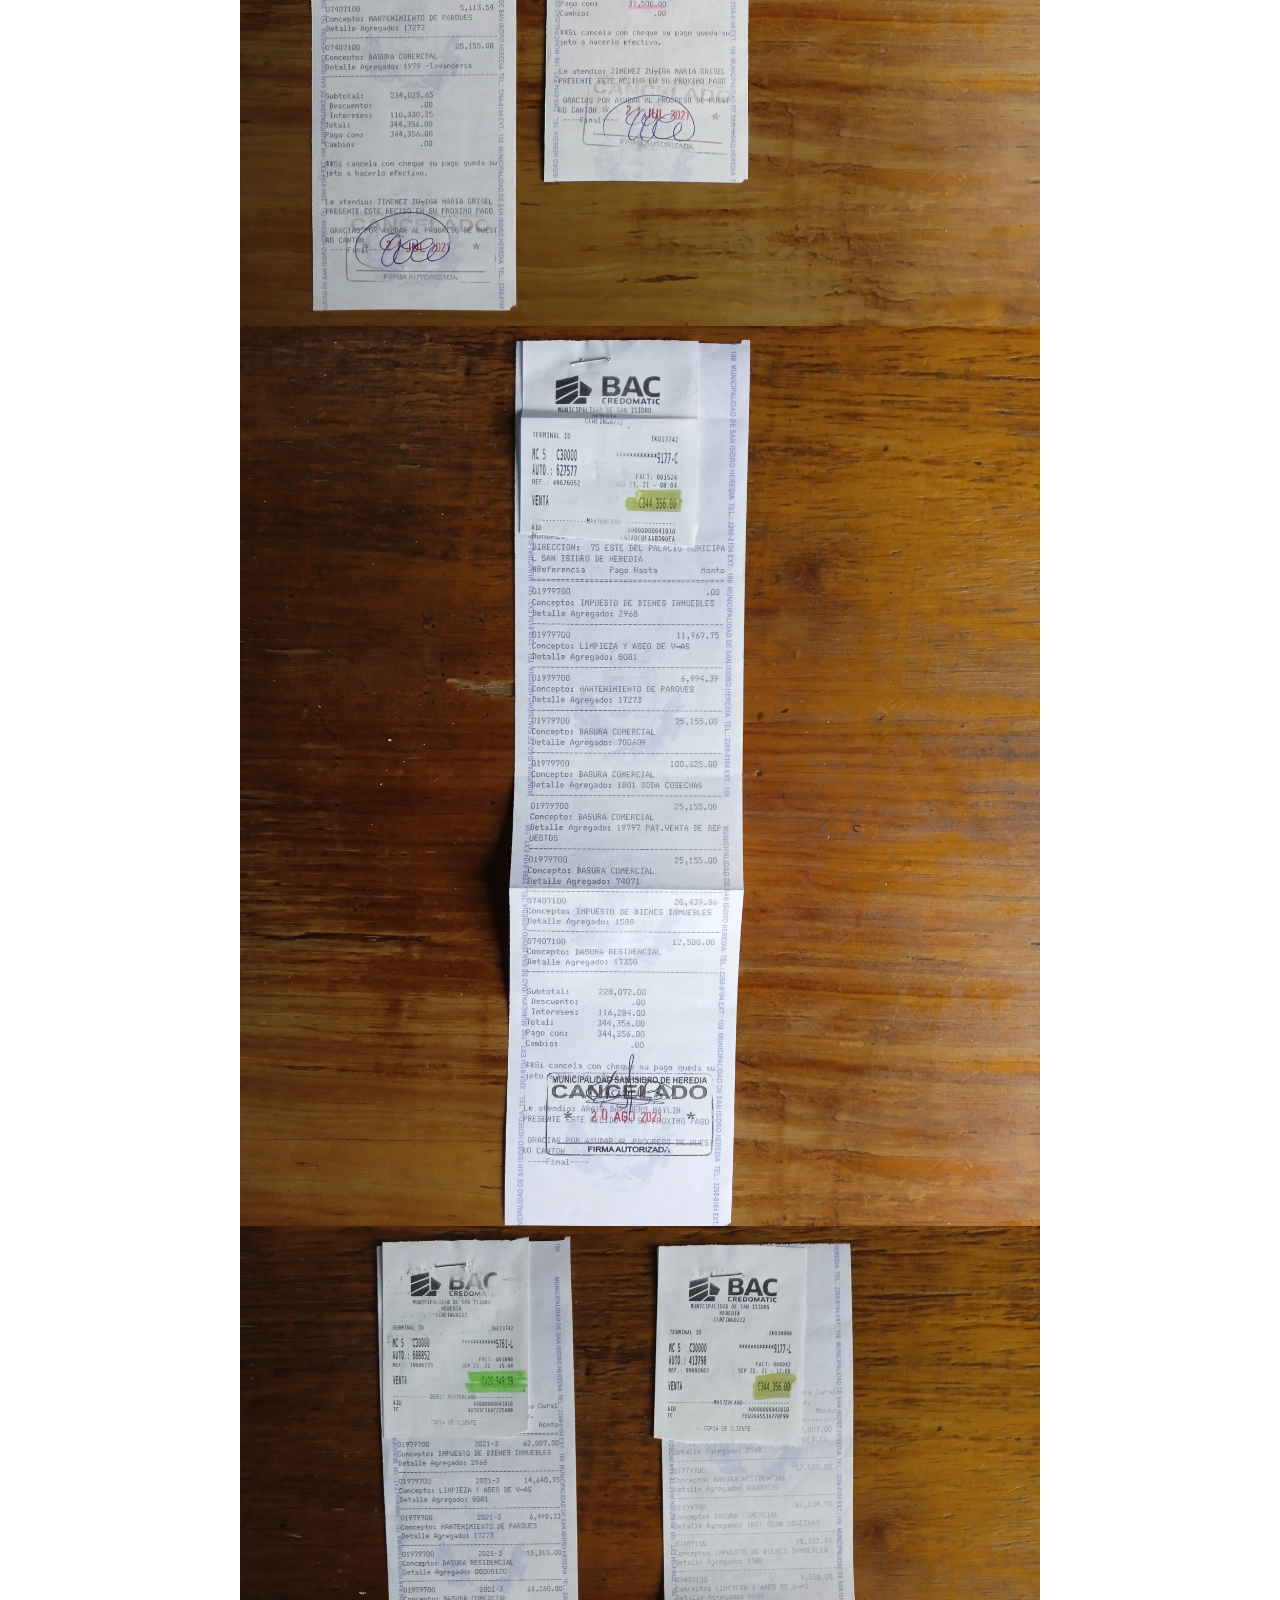
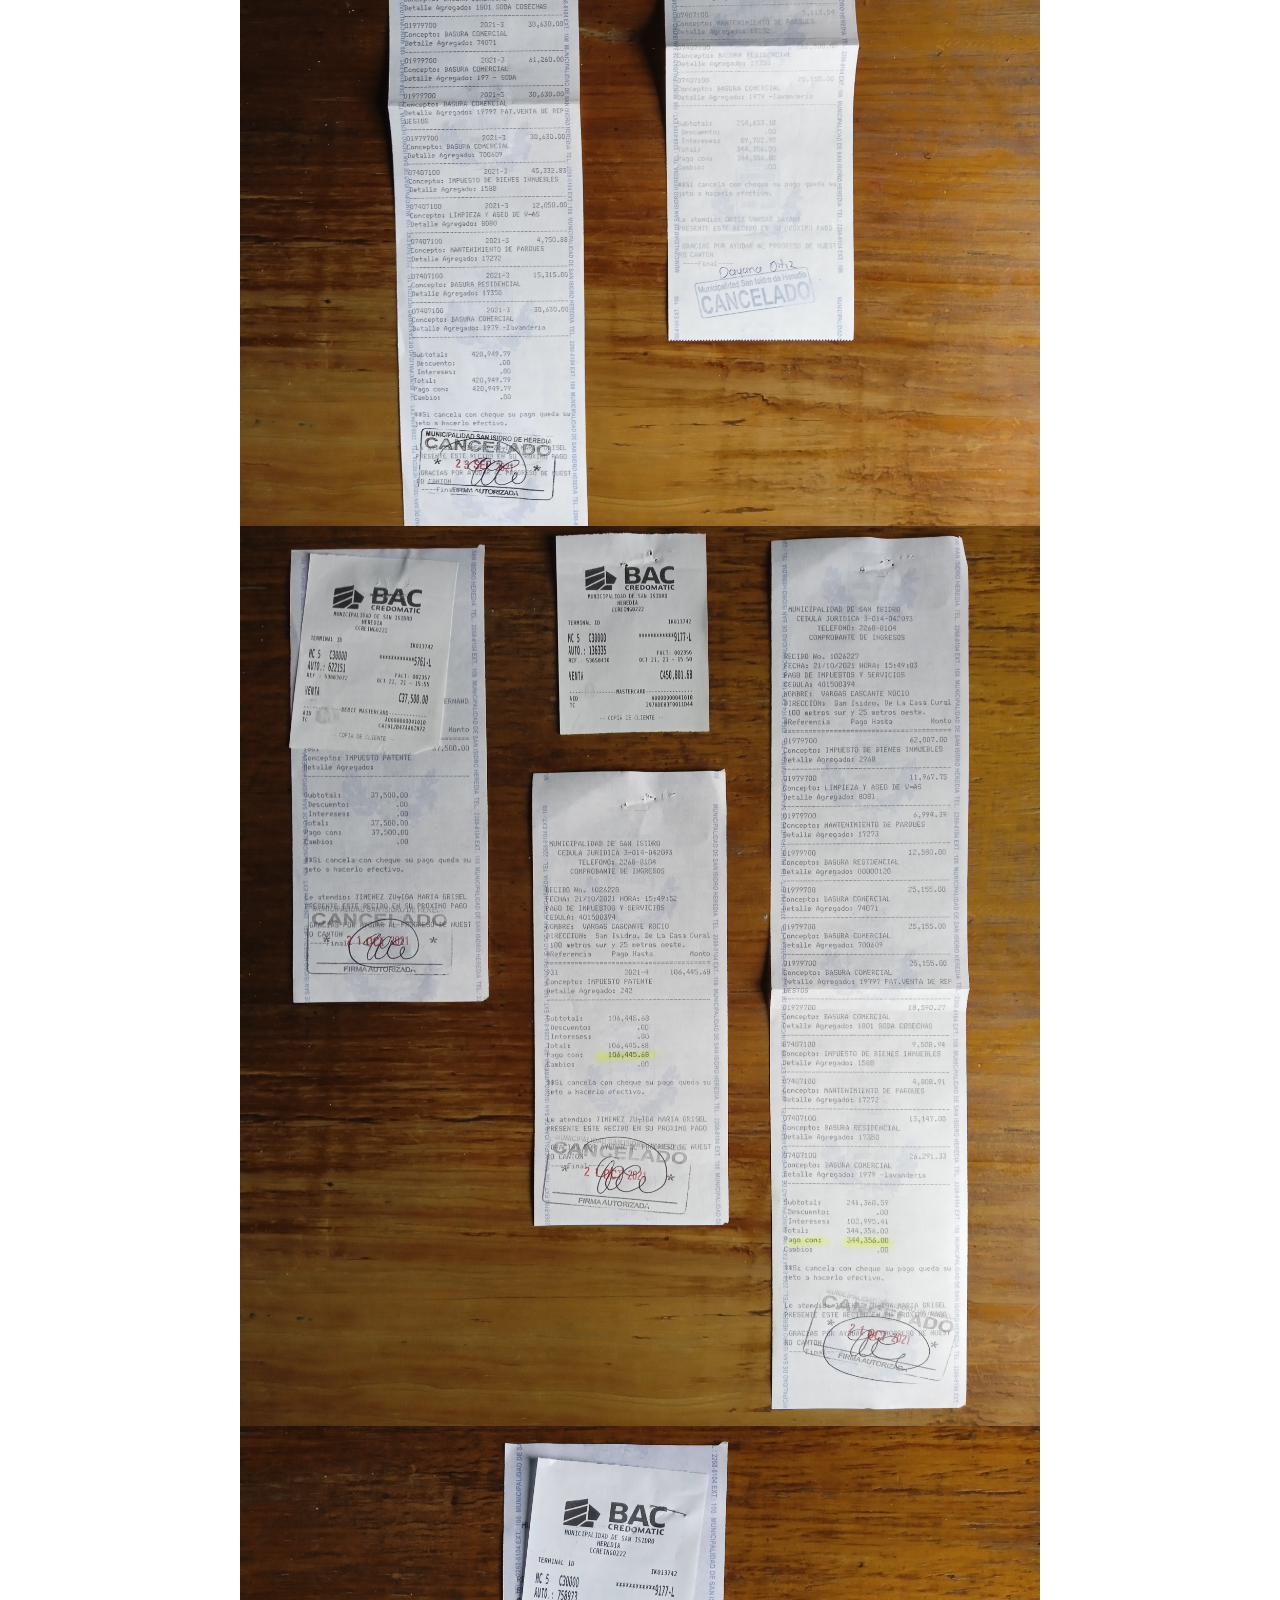
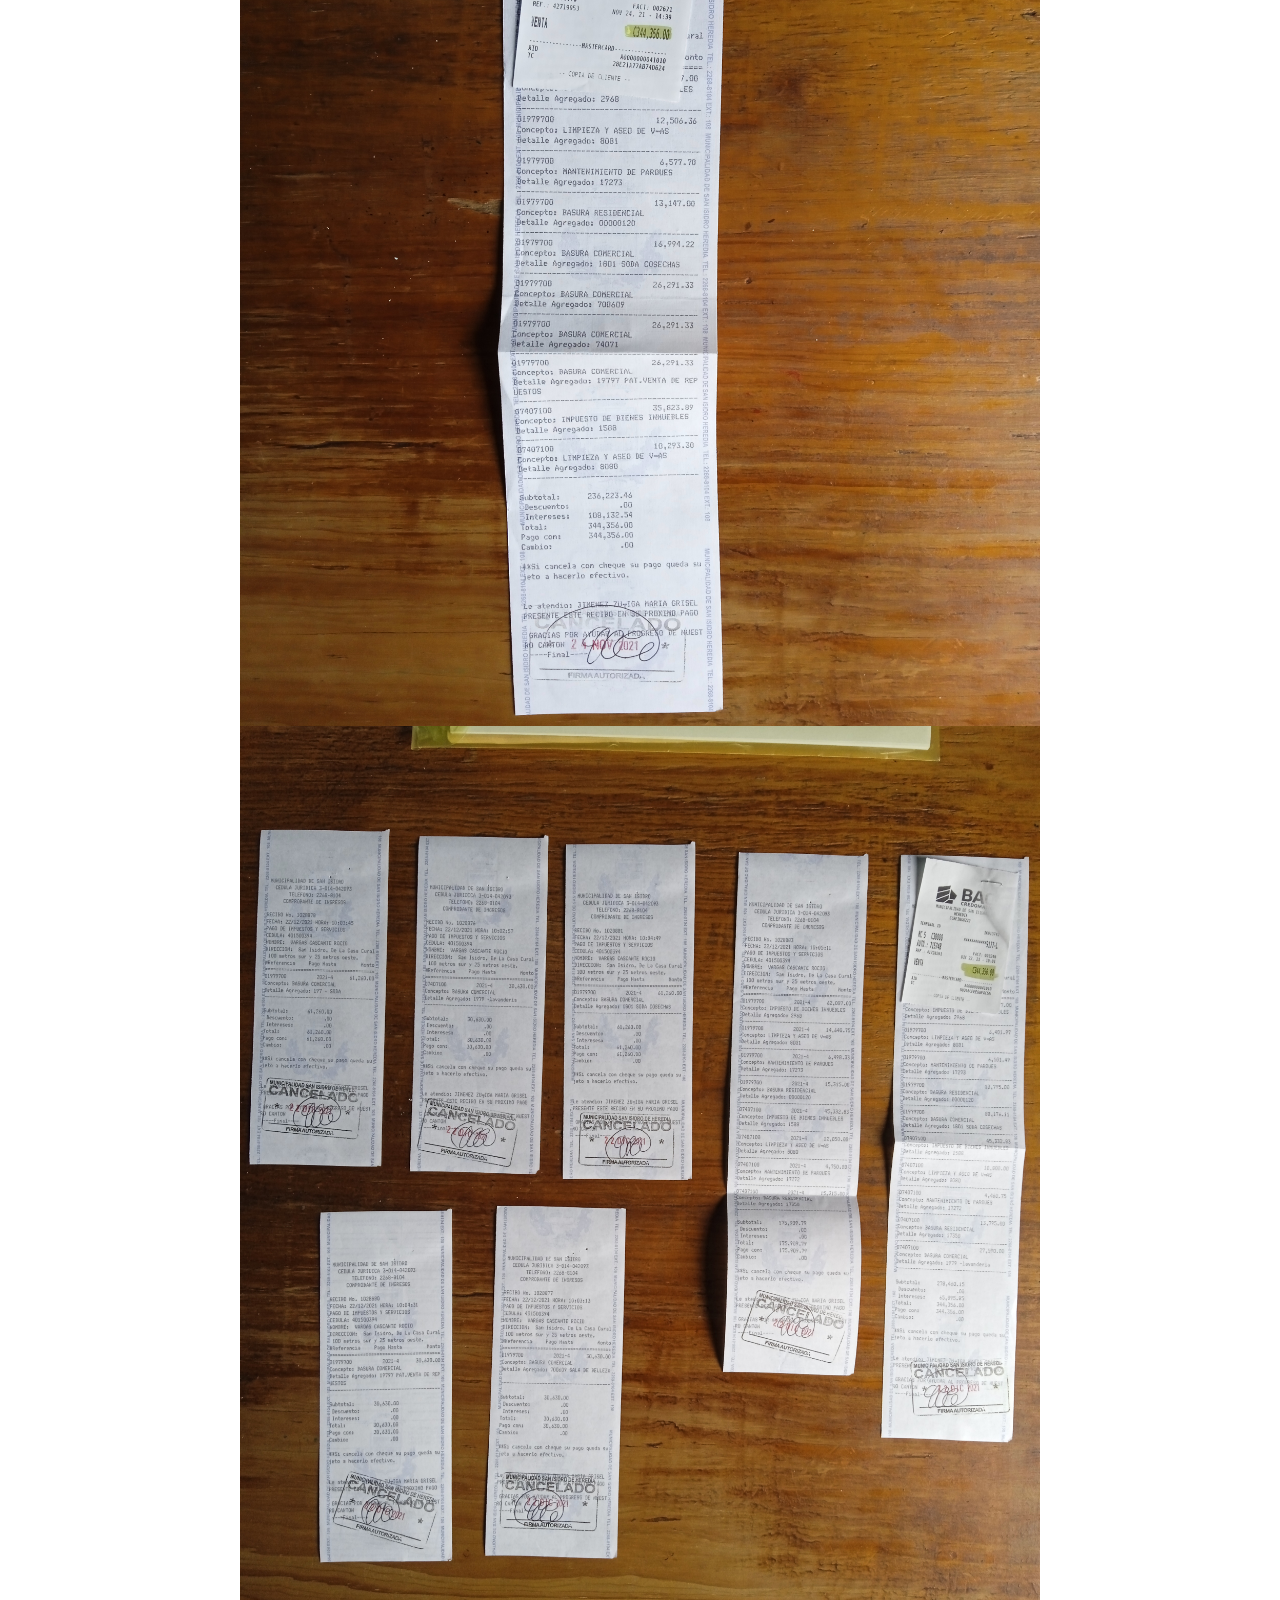
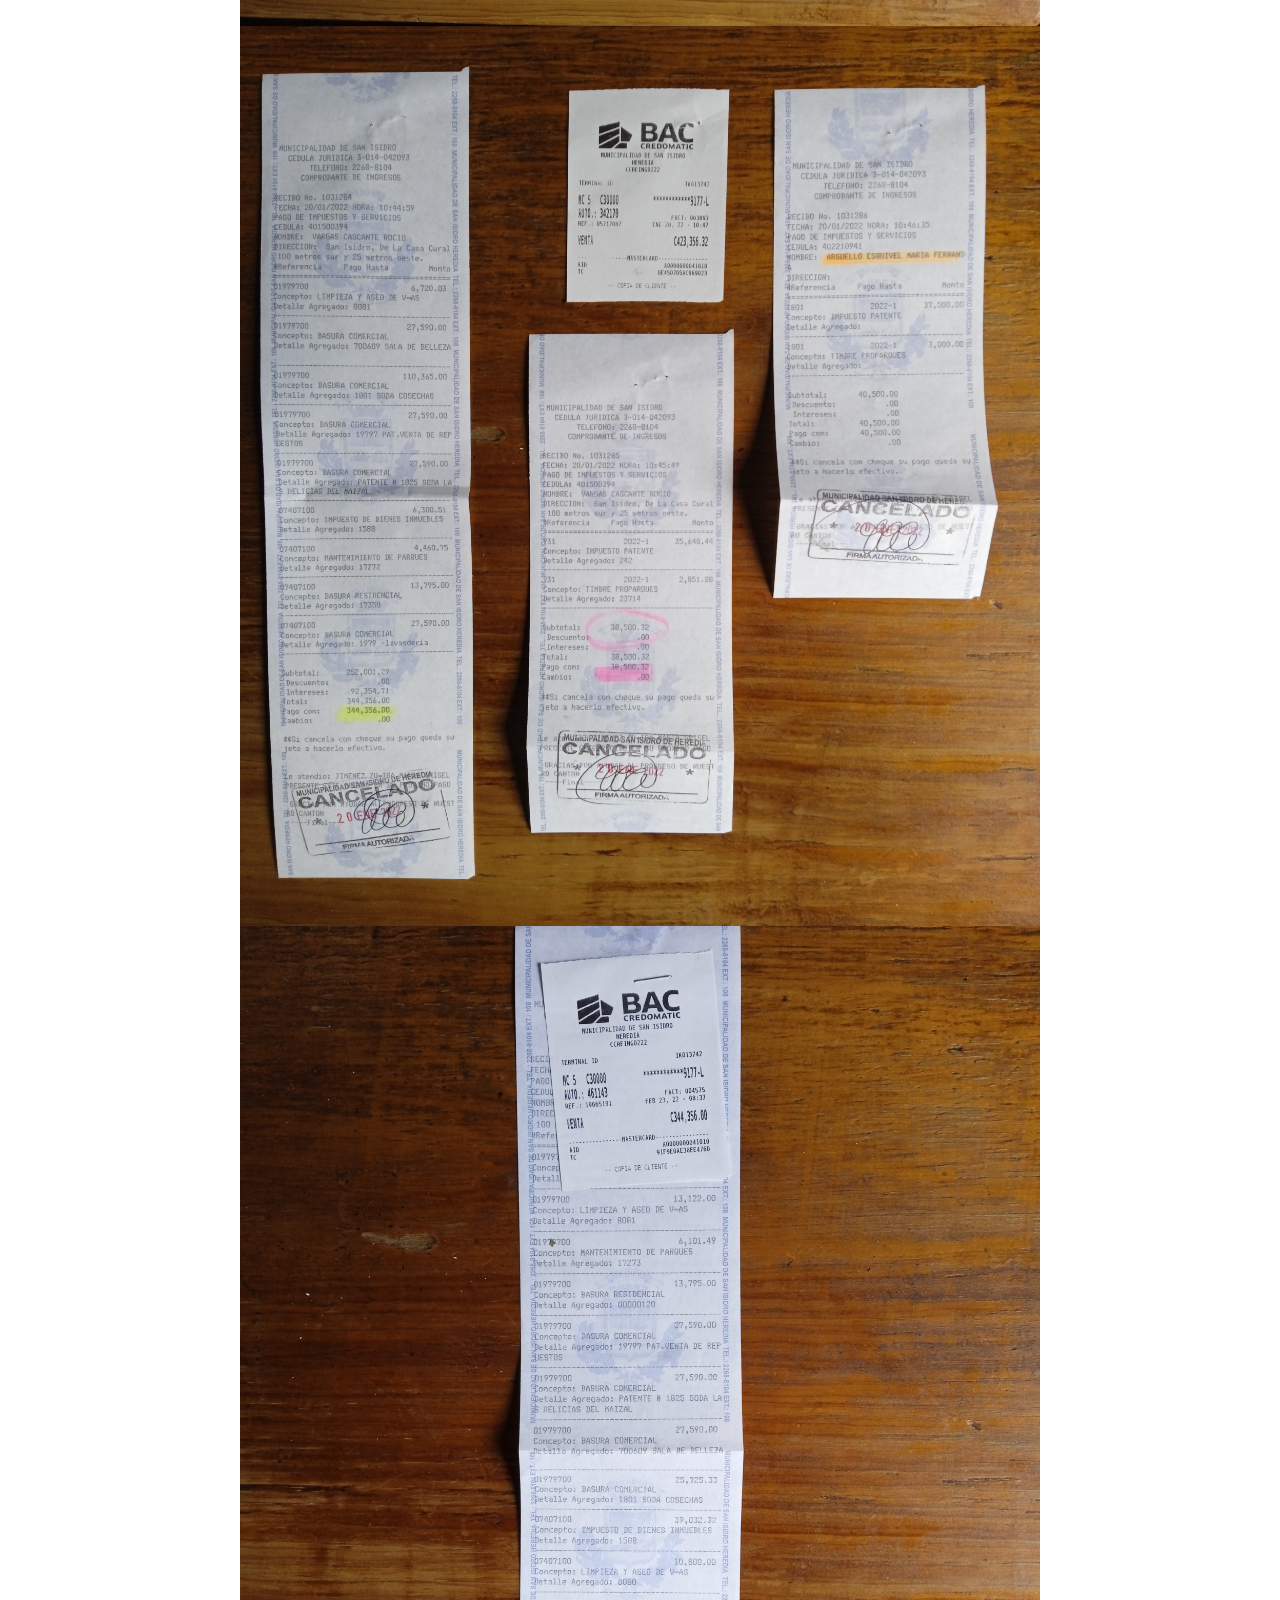
<file: municipalidad.html>
<html lang="en" dir="ltr">
  <head>
    <meta charset="utf-8">
    <title>Municipalidad</title>
    <link rel="stylesheet" href="css/styles.css">
  </head>
  <body>

    <!-- FIRST DIVISION -->
    <div class="top-container">

      <h1>Diciembre 13, 2022</h1>
      <h2>En defensa de mi madre</h2>

    </div>

    <!-- MIDDLE DIVISION (Consists in 3 sub-divisions)-->
    <div class="middle-container">  <!-- START -->
      <!-- (1) -->
      <div class="profile">
        <h2>Pagos municipalidad período 2021 - 2022</h2>
      </div>
      <p class="intro">En esta sección encontrará una serie de pagos realizados a la municipalidad de San Isidro
        en el período comprendido entre febrero de 2021 y octubre de 2022. Yo soy testigo porque ayudé a conseguir el
      arreglo de pago y todos los meses he ido a cencelar con efectivo o con mis tarjetas del Banco de Costa Rica</p>
      <hr> <!------------------>
      <!-- (2) -->
      <div class="skills">

        <img src="img/muni_a1.jpg" width="800" height="900" alt="">
        <img src="img/muni_a2.jpg" width="800" height="900" alt="">
        <img src="img/muni_a3.jpg" width="800" height="900" alt="">
        <img src="img/muni_202102.jpg" width="800" height="900" alt="">
        <img src="img/muni_202103.jpg" width="800" height="900" alt="">
        <img src="img/muni_202104.jpg" width="800" height="900" alt="">
        <img src="img/muni_202105.jpg" width="800" height="900" alt="">
        <img src="img/muni_202105_cosechas.jpg" width="800" height="900" alt="">
        <img src="img/muni_202106.jpg" width="800" height="900" alt="">
        <img src="img/muni_202107.jpg" width="800" height="900" alt="">
        <img src="img/muni_202108.jpg" width="800" height="900" alt="">
        <img src="img/muni_202109.jpg" width="800" height="900" alt="">
        <img src="img/muni_202110.jpg" width="800" height="900" alt="">
        <img src="img/muni_202111.jpg" width="800" height="900" alt="">
        <img src="img/muni_202112.jpg" width="800" height="900" alt="">
        <img src="img/muni_202201.jpg" width="800" height="900" alt="">
        <img src="img/muni_202202.jpg" width="800" height="900" alt="">
        <img src="img/muni_202203.jpg" width="800" height="900" alt="">
        <img src="img/muni_202204.jpg" width="800" height="900" alt="">
        <img src="img/muni_202205.jpg" width="800" height="900" alt="">
        <img src="img/muni_202206.jpg" width="800" height="900" alt="">
        <img src="img/muni_202207.jpg" width="800" height="900" alt="">
        <img src="img/muni_202208.jpg" width="800" height="900" alt="">
        <img src="img/muni_202209.jpg" width="800" height="900" alt="">
        <img src="img/muni_202209_cosechas.jpg" width="800" height="900" alt="">
        <img src="img/muni_202210.jpg" width="800" height="900" alt="">

      </div>

      <hr> <!------------------>
      <!-- (3) -->
      <div class="contact-me">
        <a class="btn" href="index.html">Regresar a página principal</a>
      </div>
    </div> <!-- END -->

    <!-- BOTTOM DIVISION -->
    <div class="bottom-container">
      <a class="footer-link" href="https://www.facebook.com/mily.vargas.56">Myly Varzu</a>
      <a class="footer-link" href="https://www.facebook.com/carol.vargas.332">Carol Vargas</a>
      <a class="footer-link" href="https://www.facebook.com/patricia.vagas.71">Patricia Vargas</a>
      <p class="copyright">© 2022 Dannis Gabriel Ulate Vargas.</p>
    </div>


  </body>
</html>
</file>
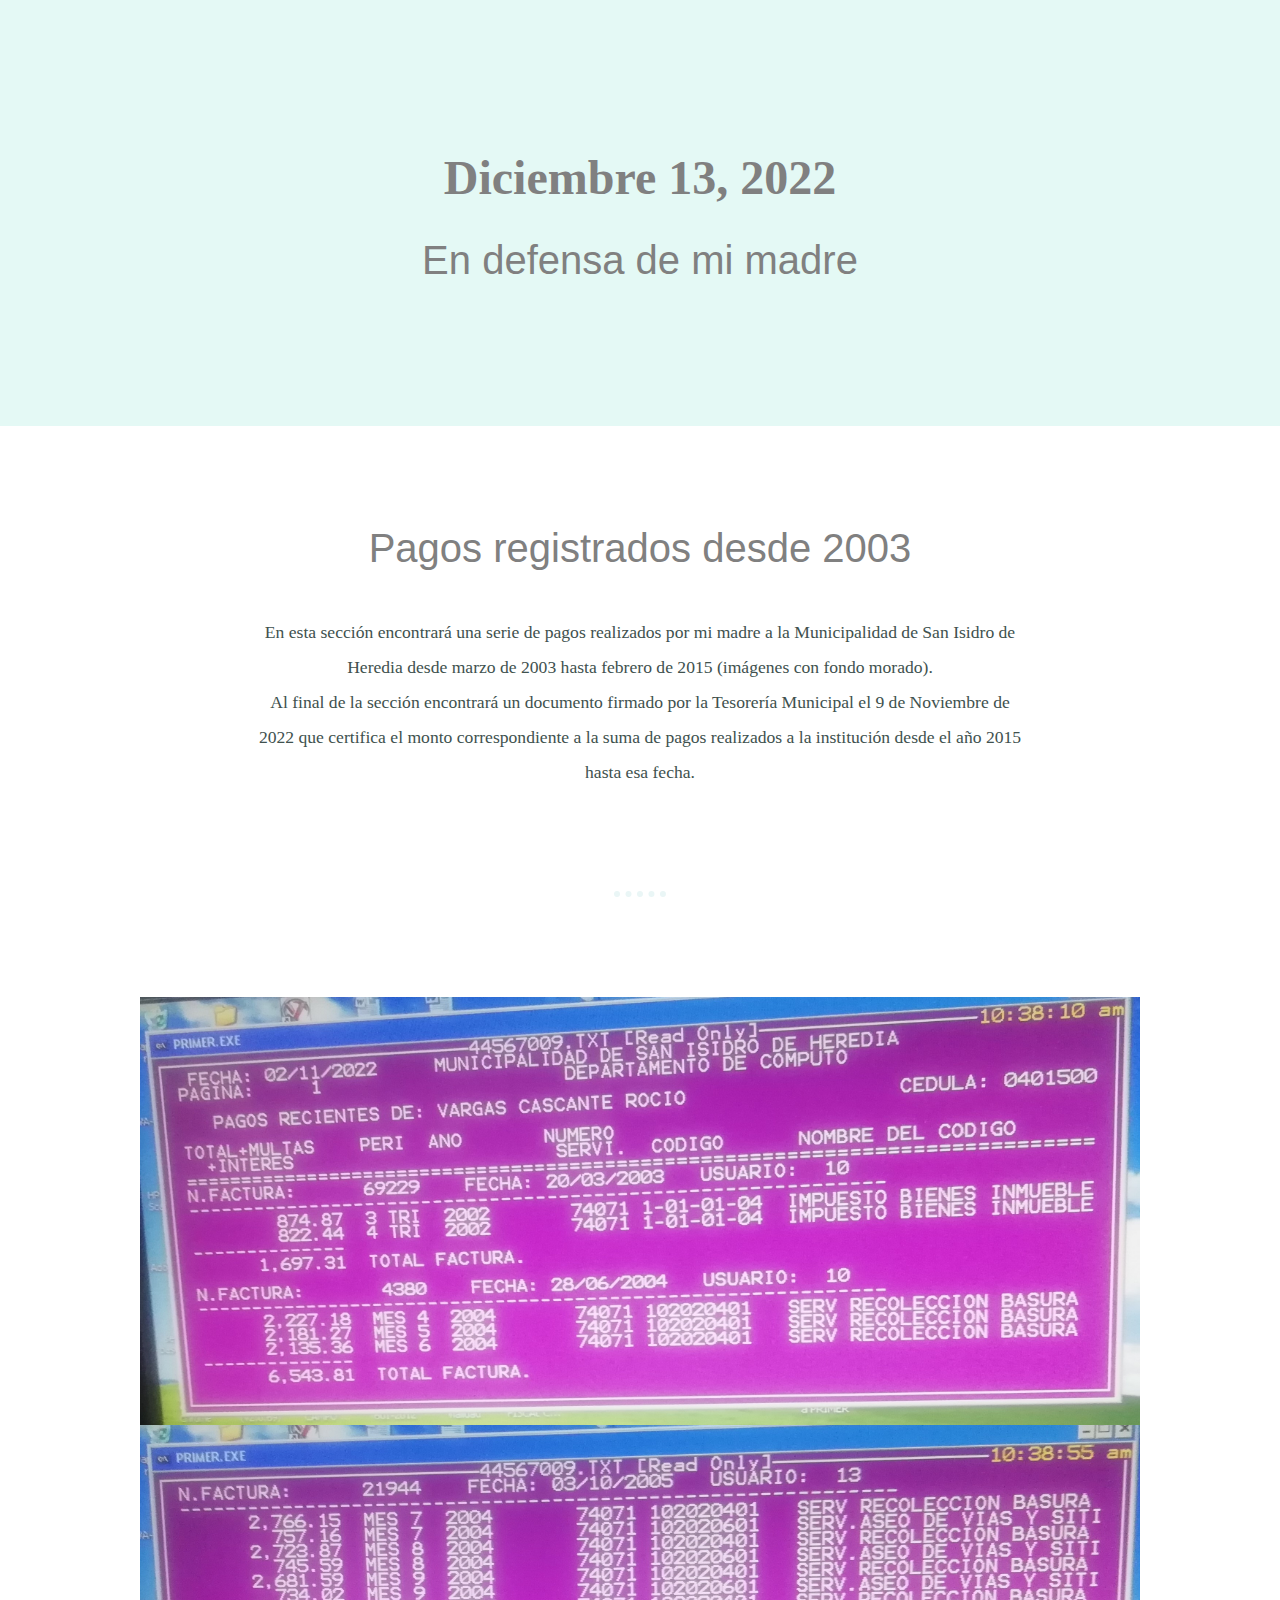
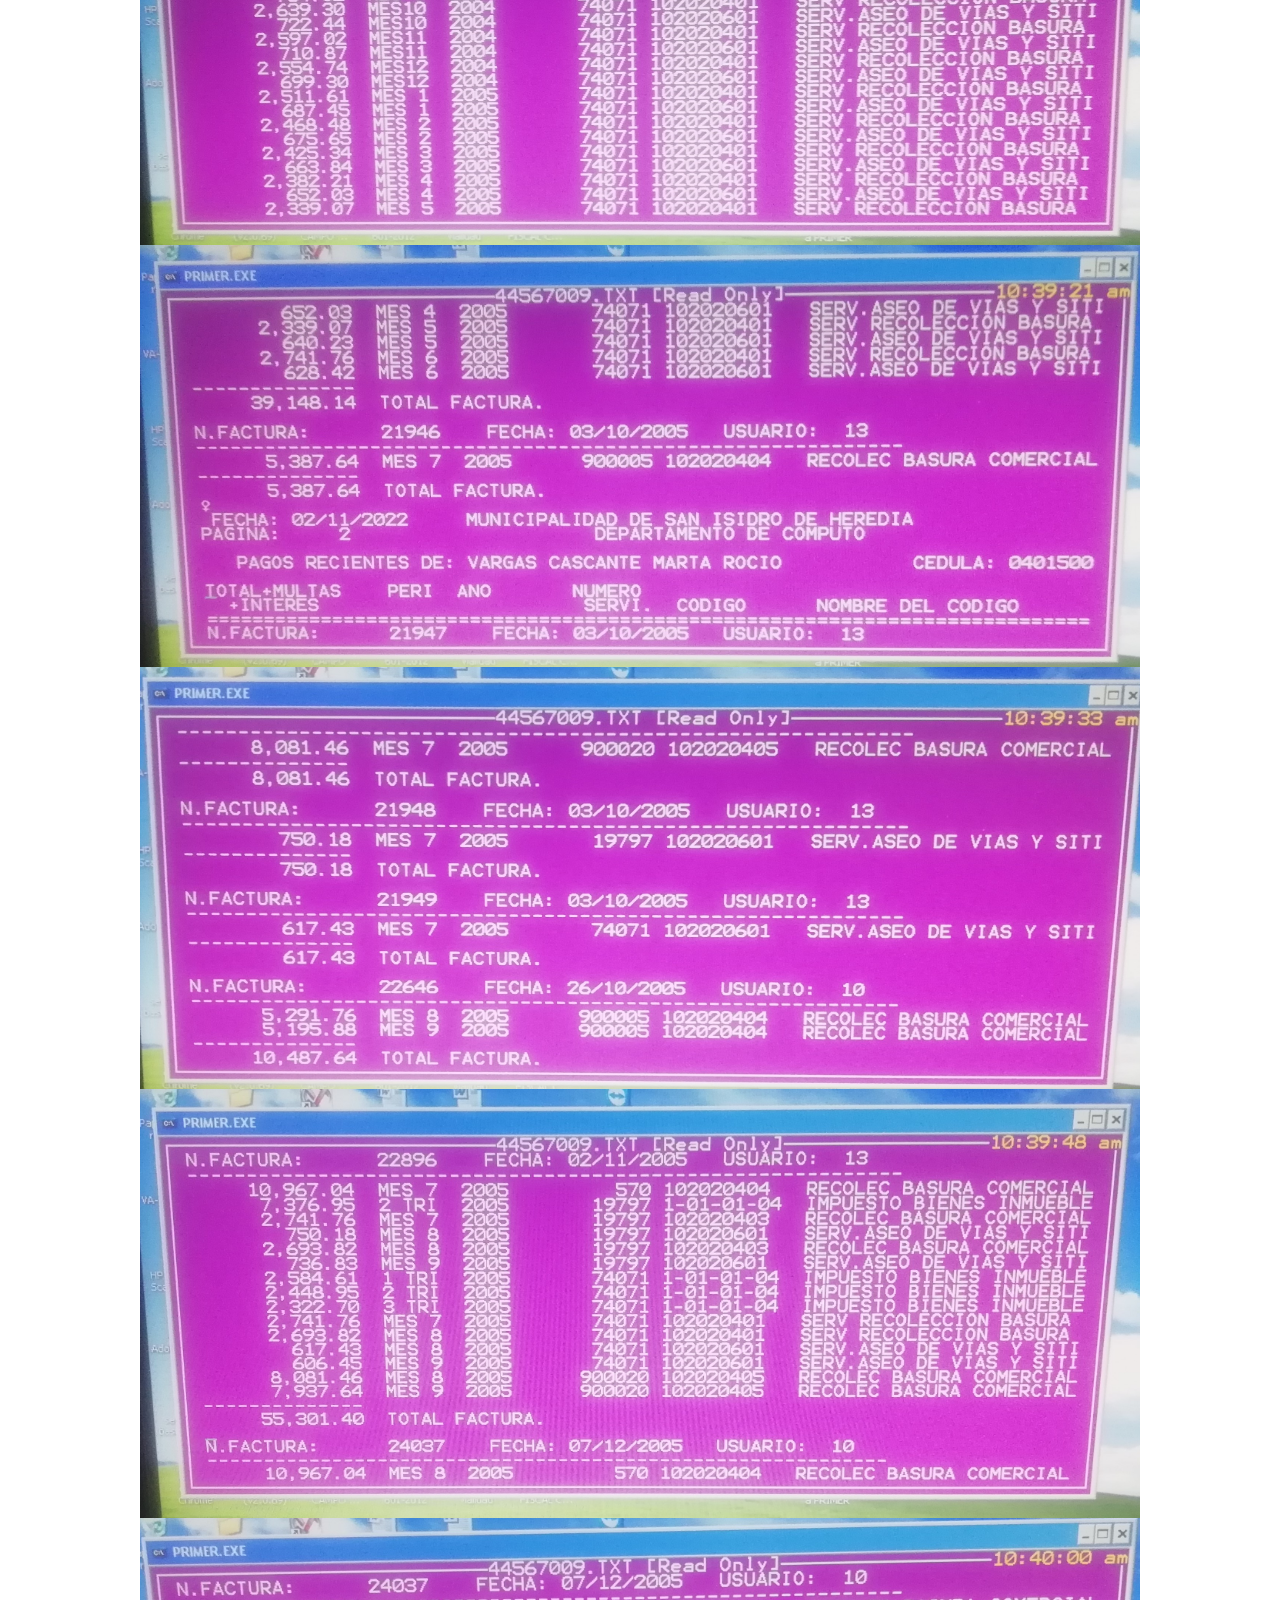
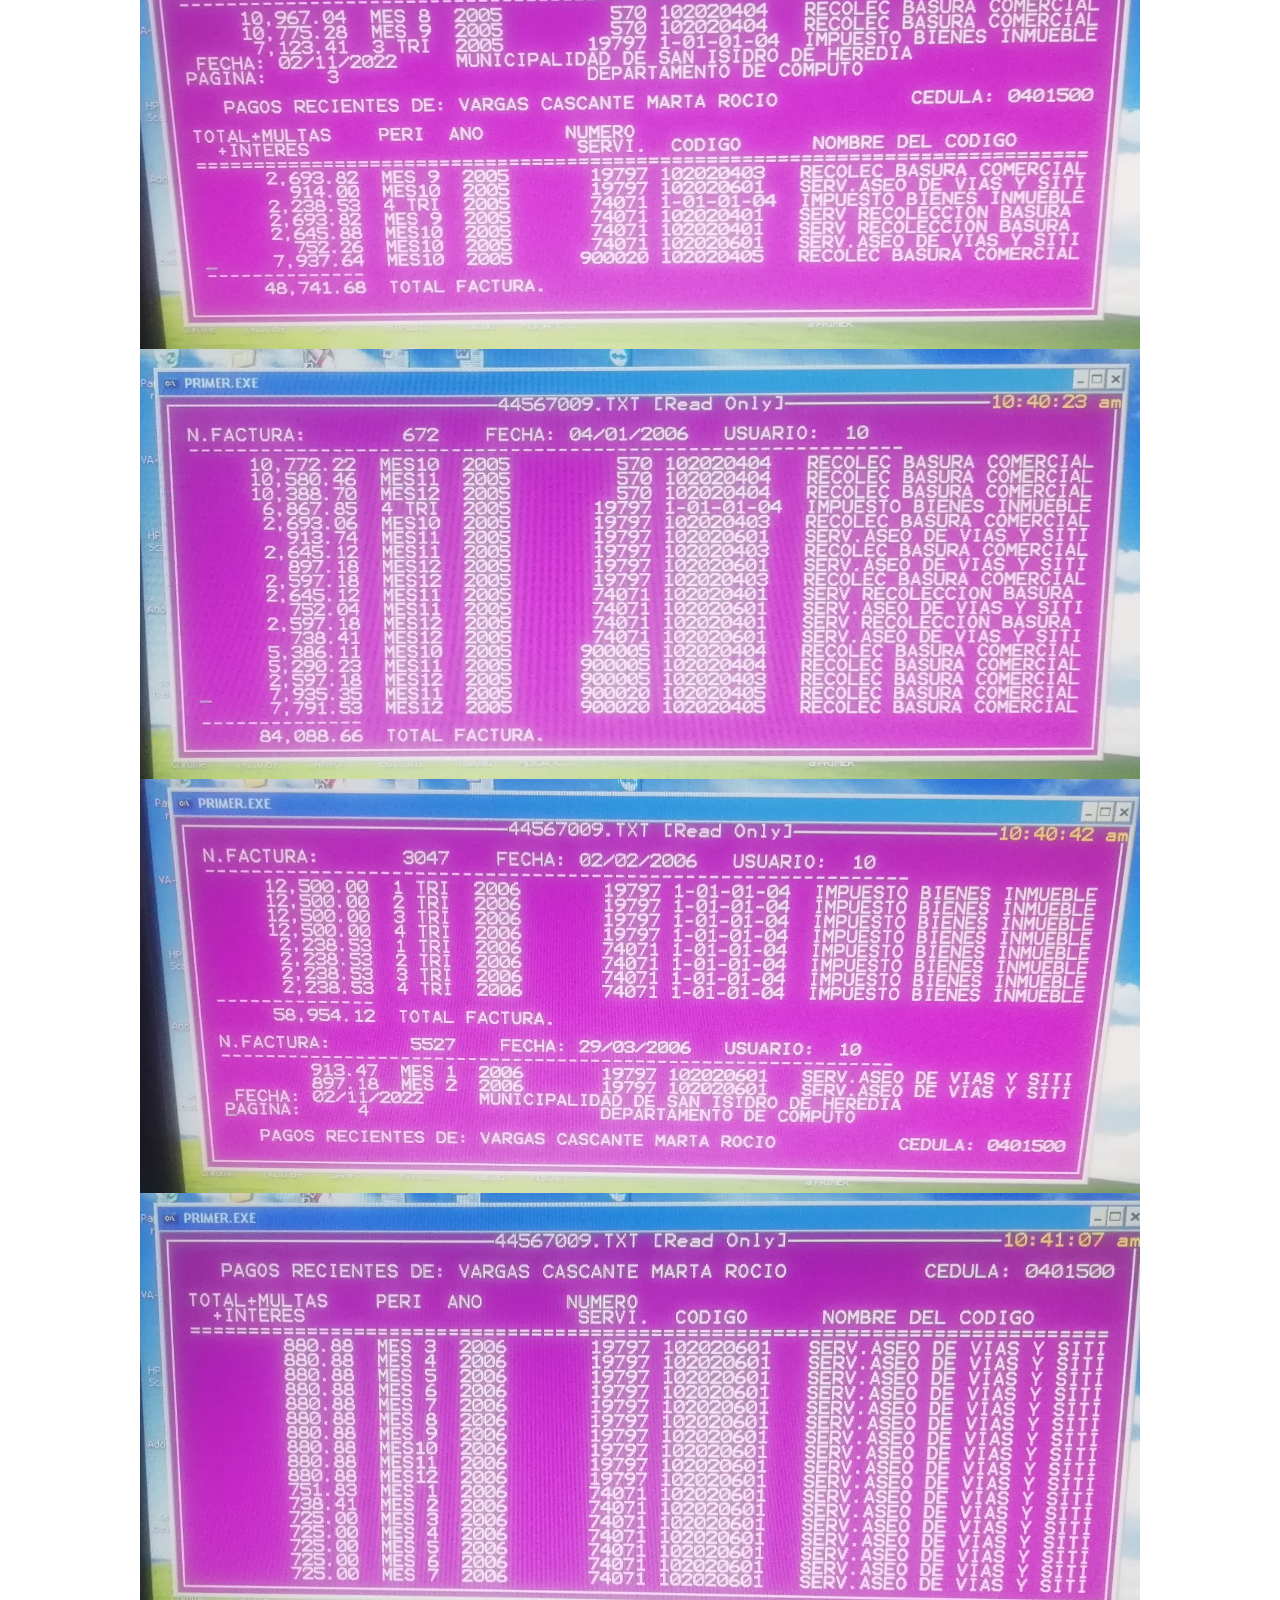
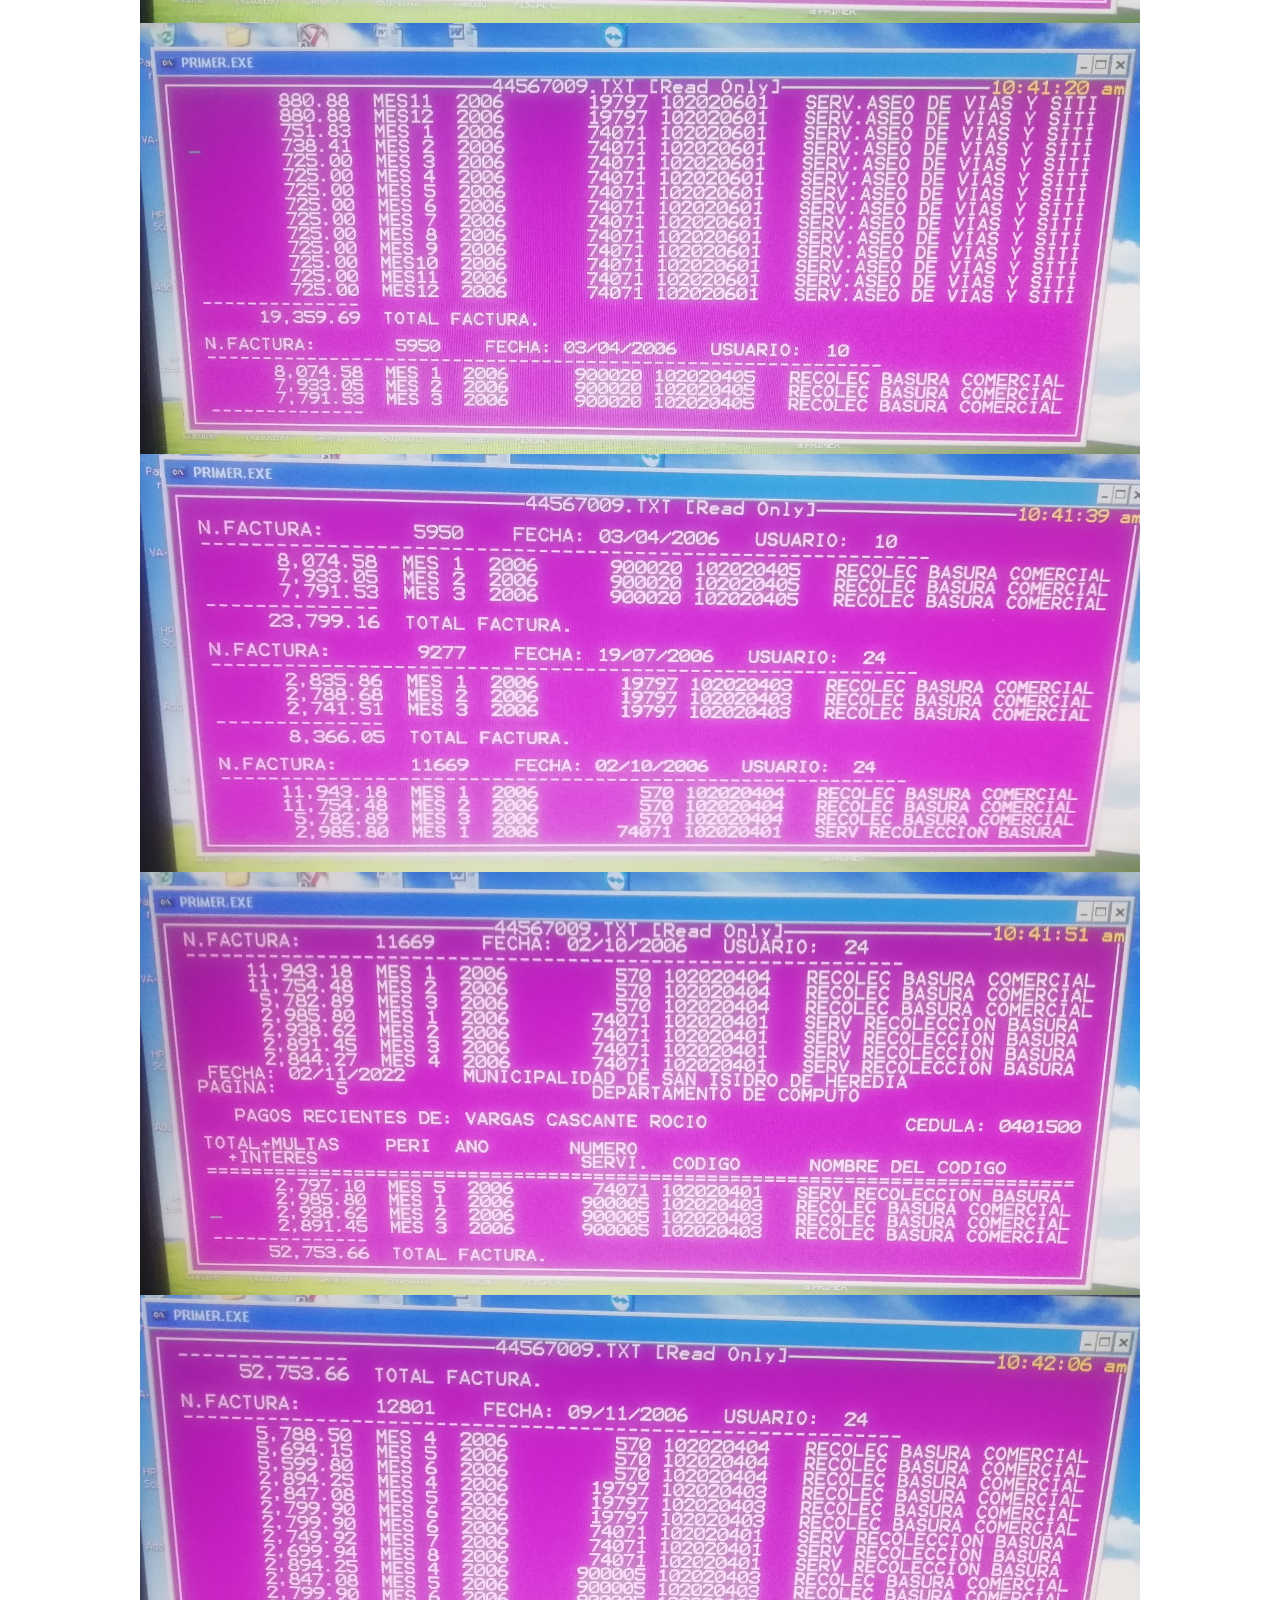
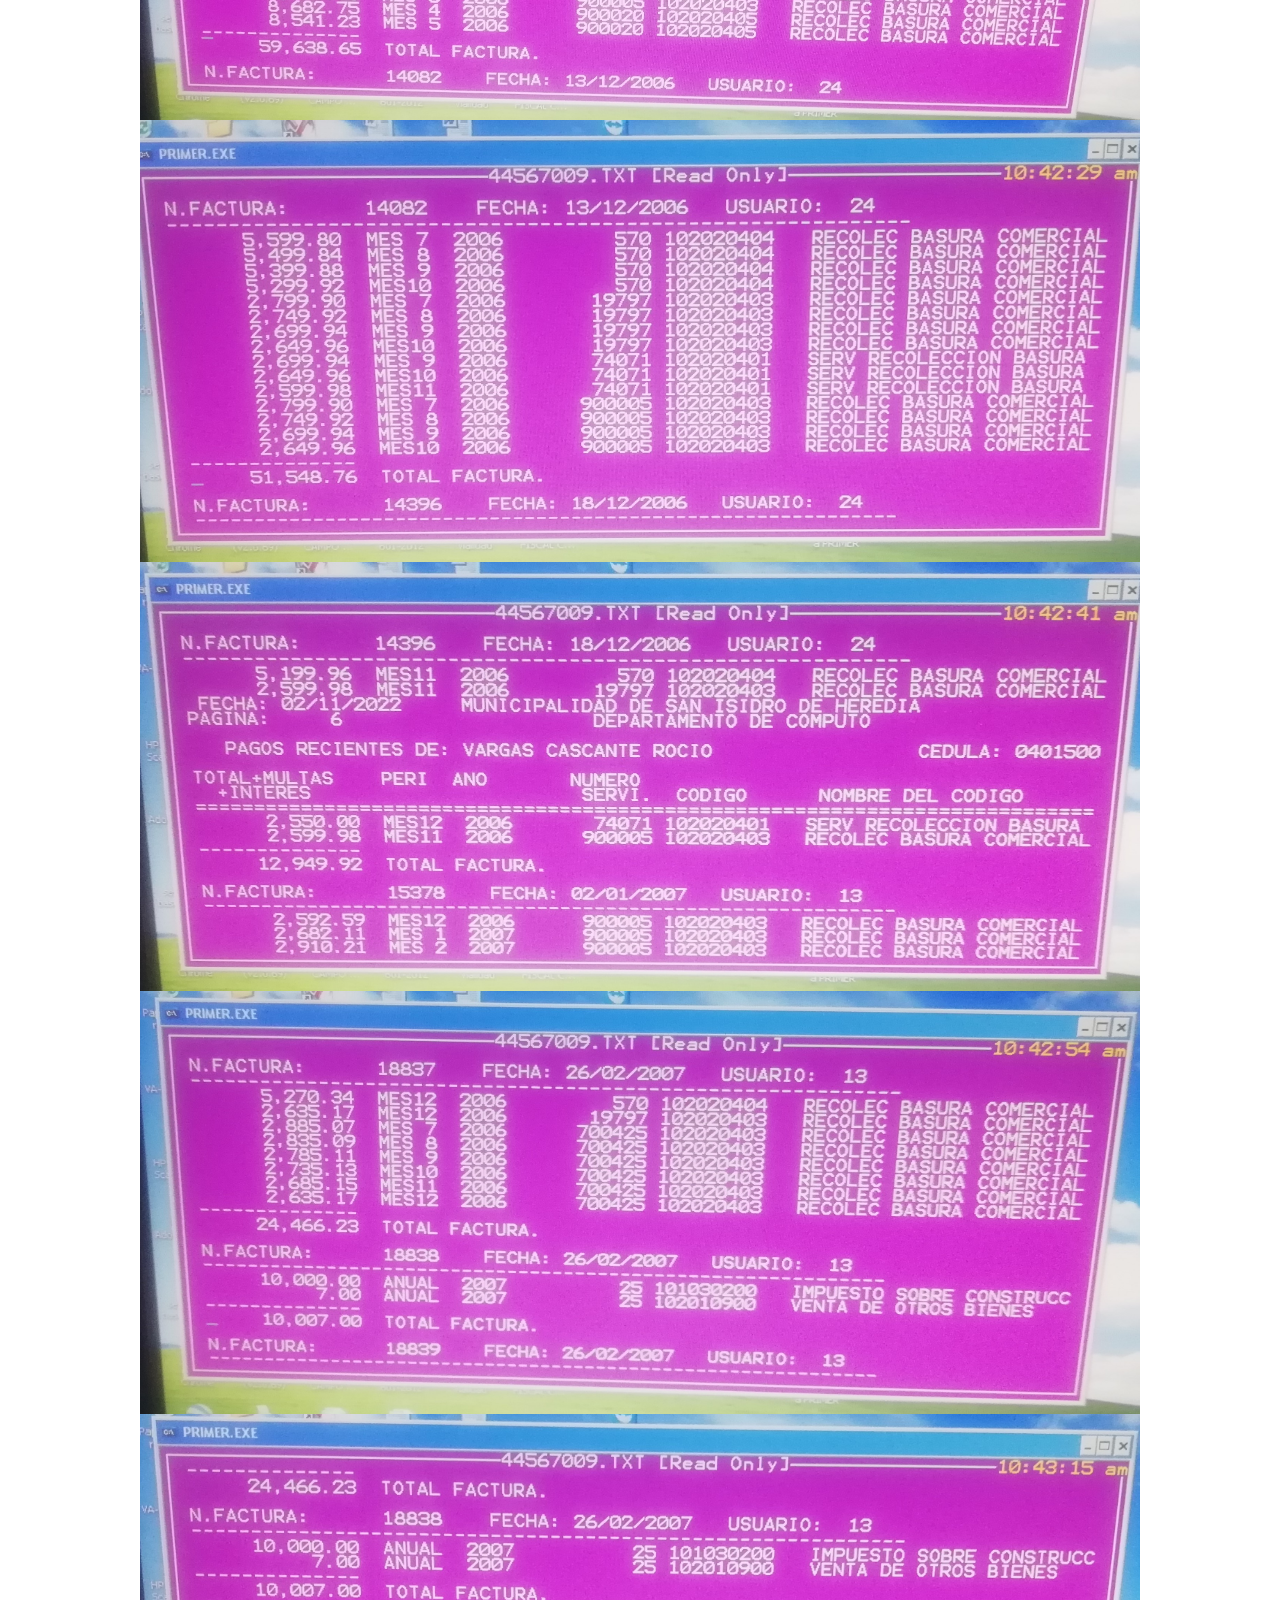
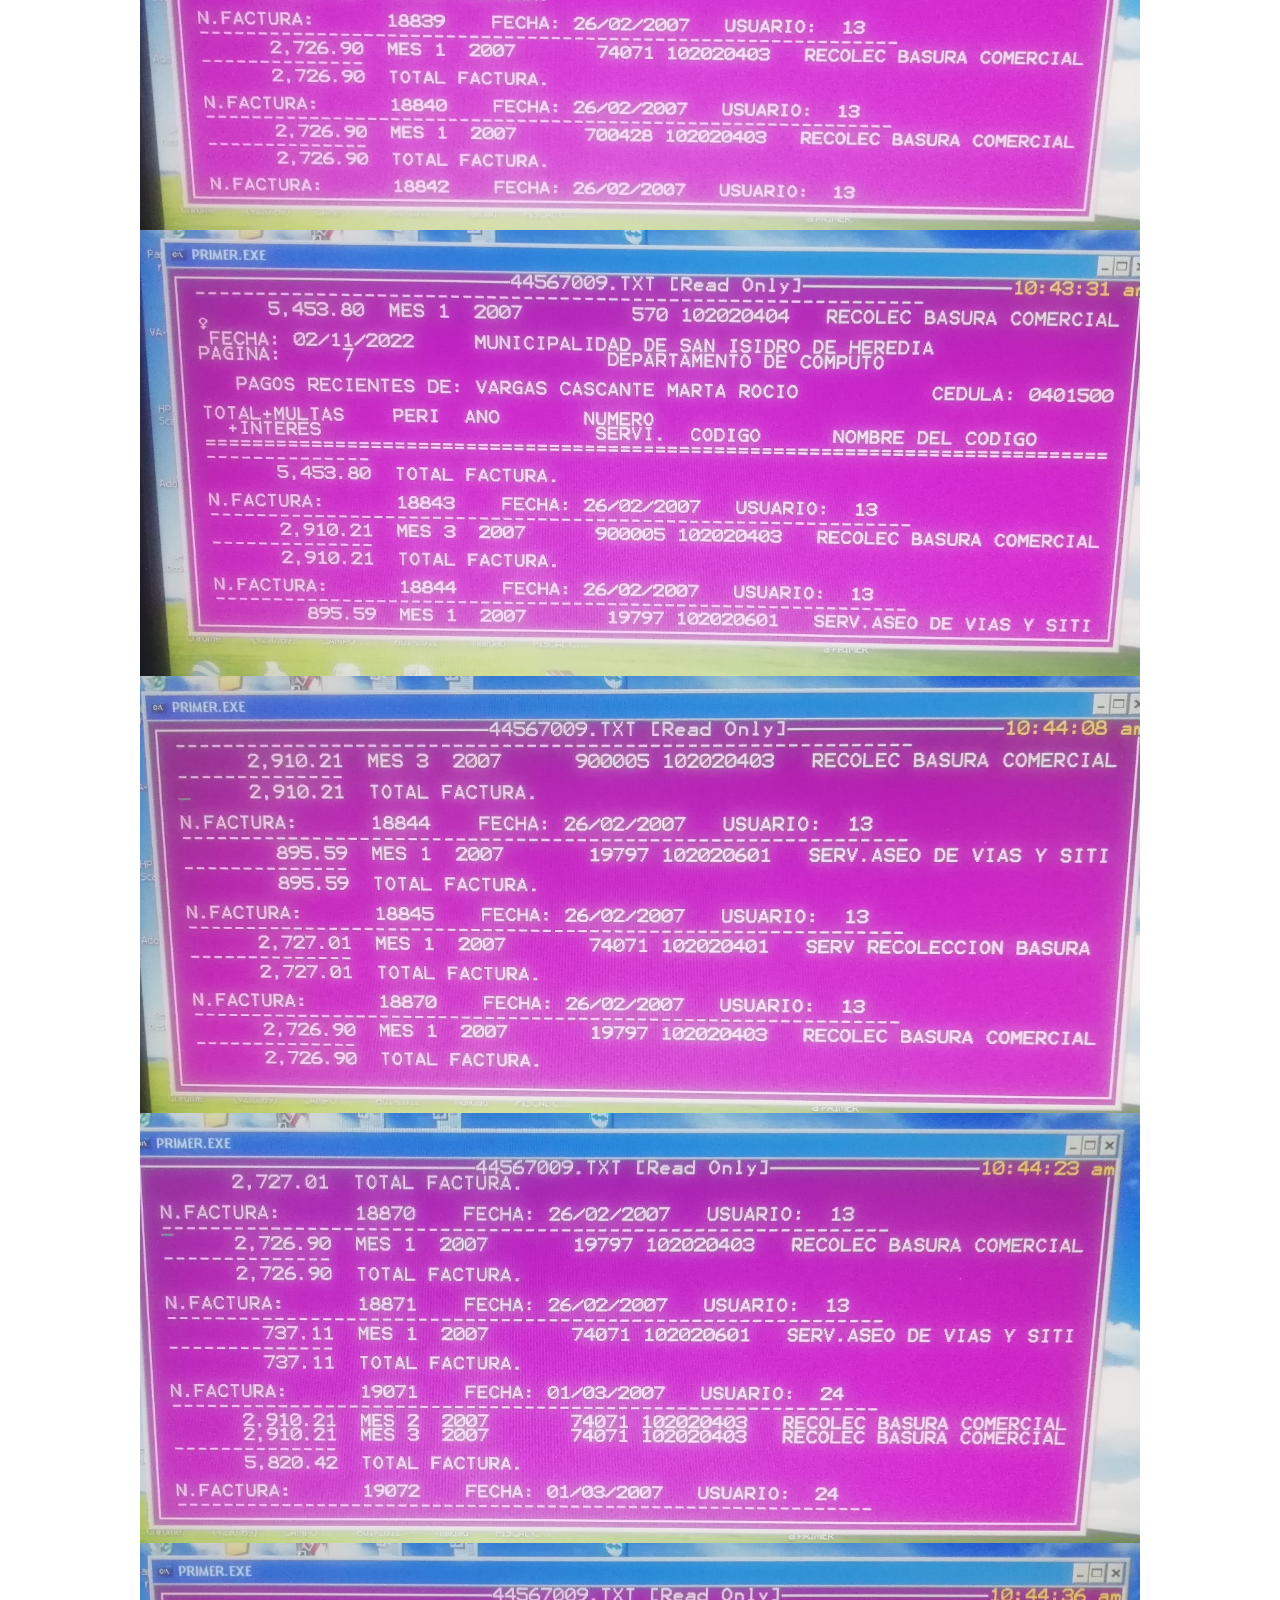
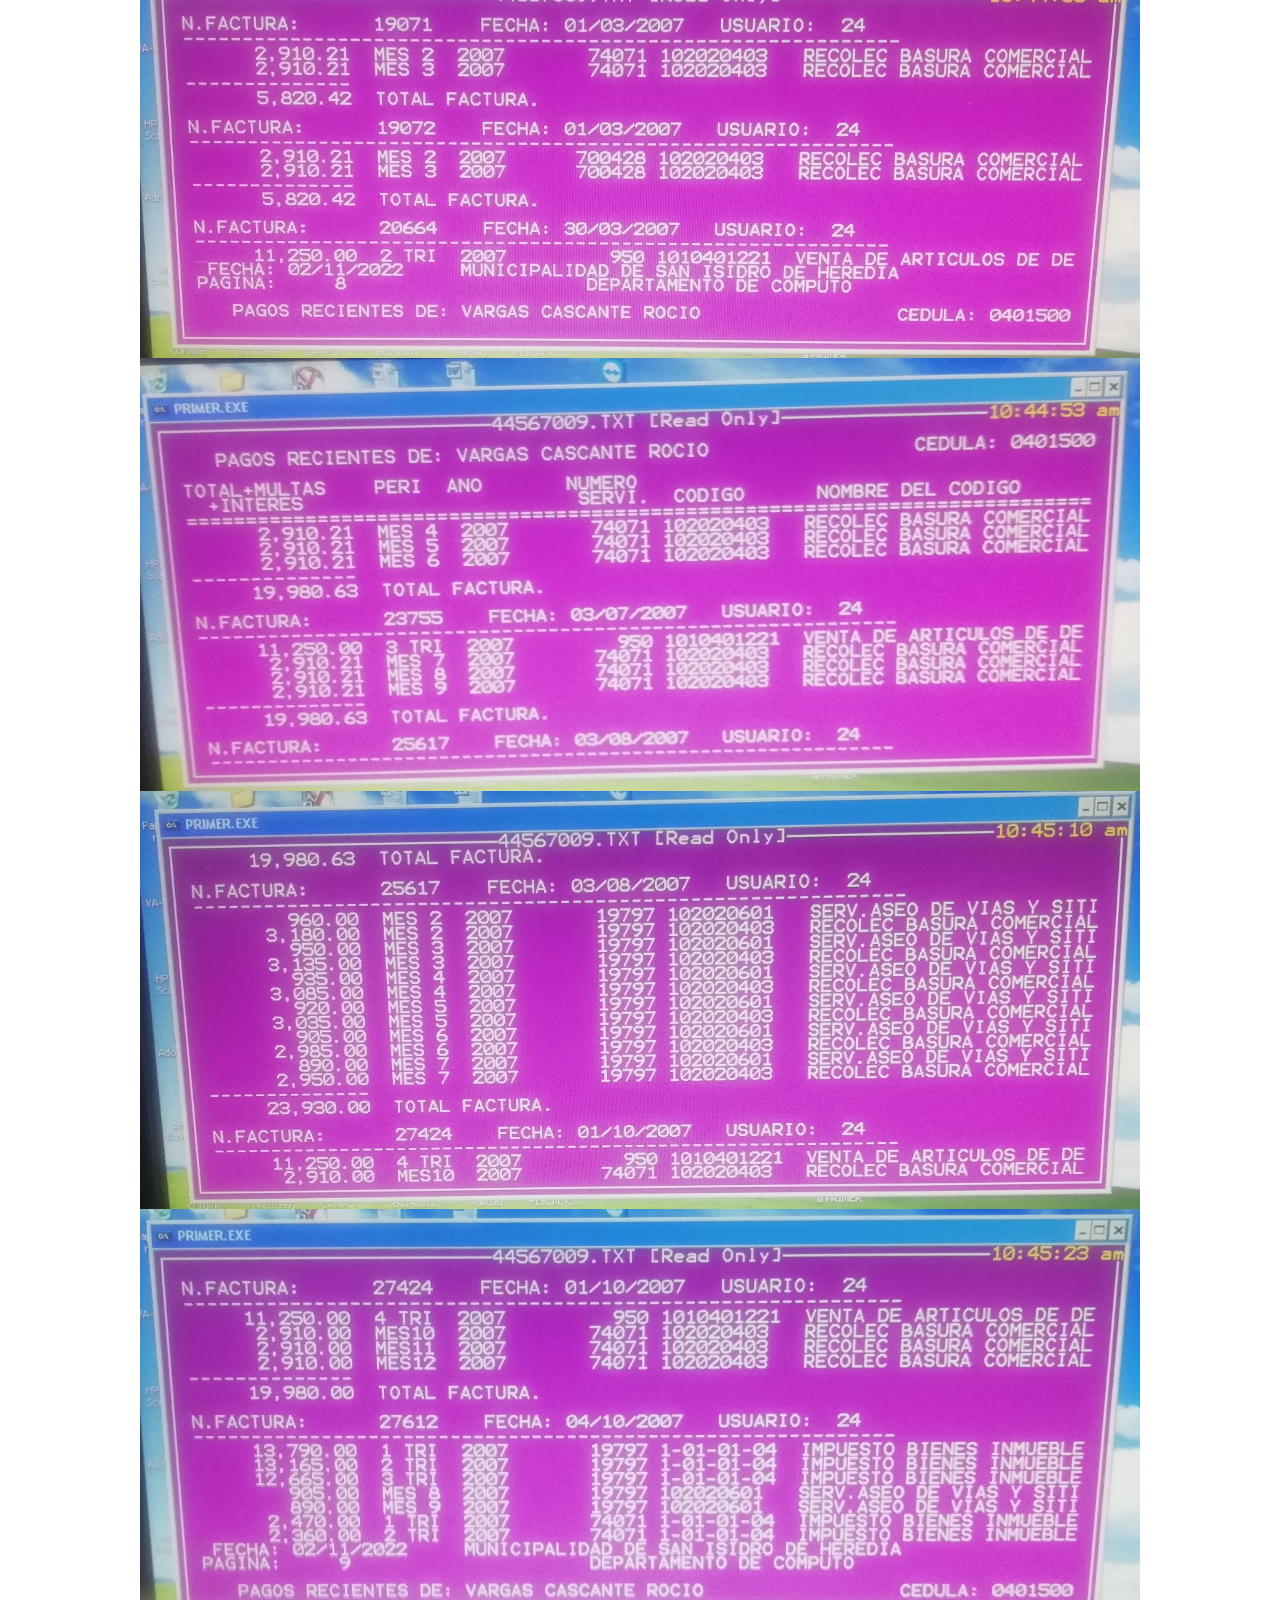
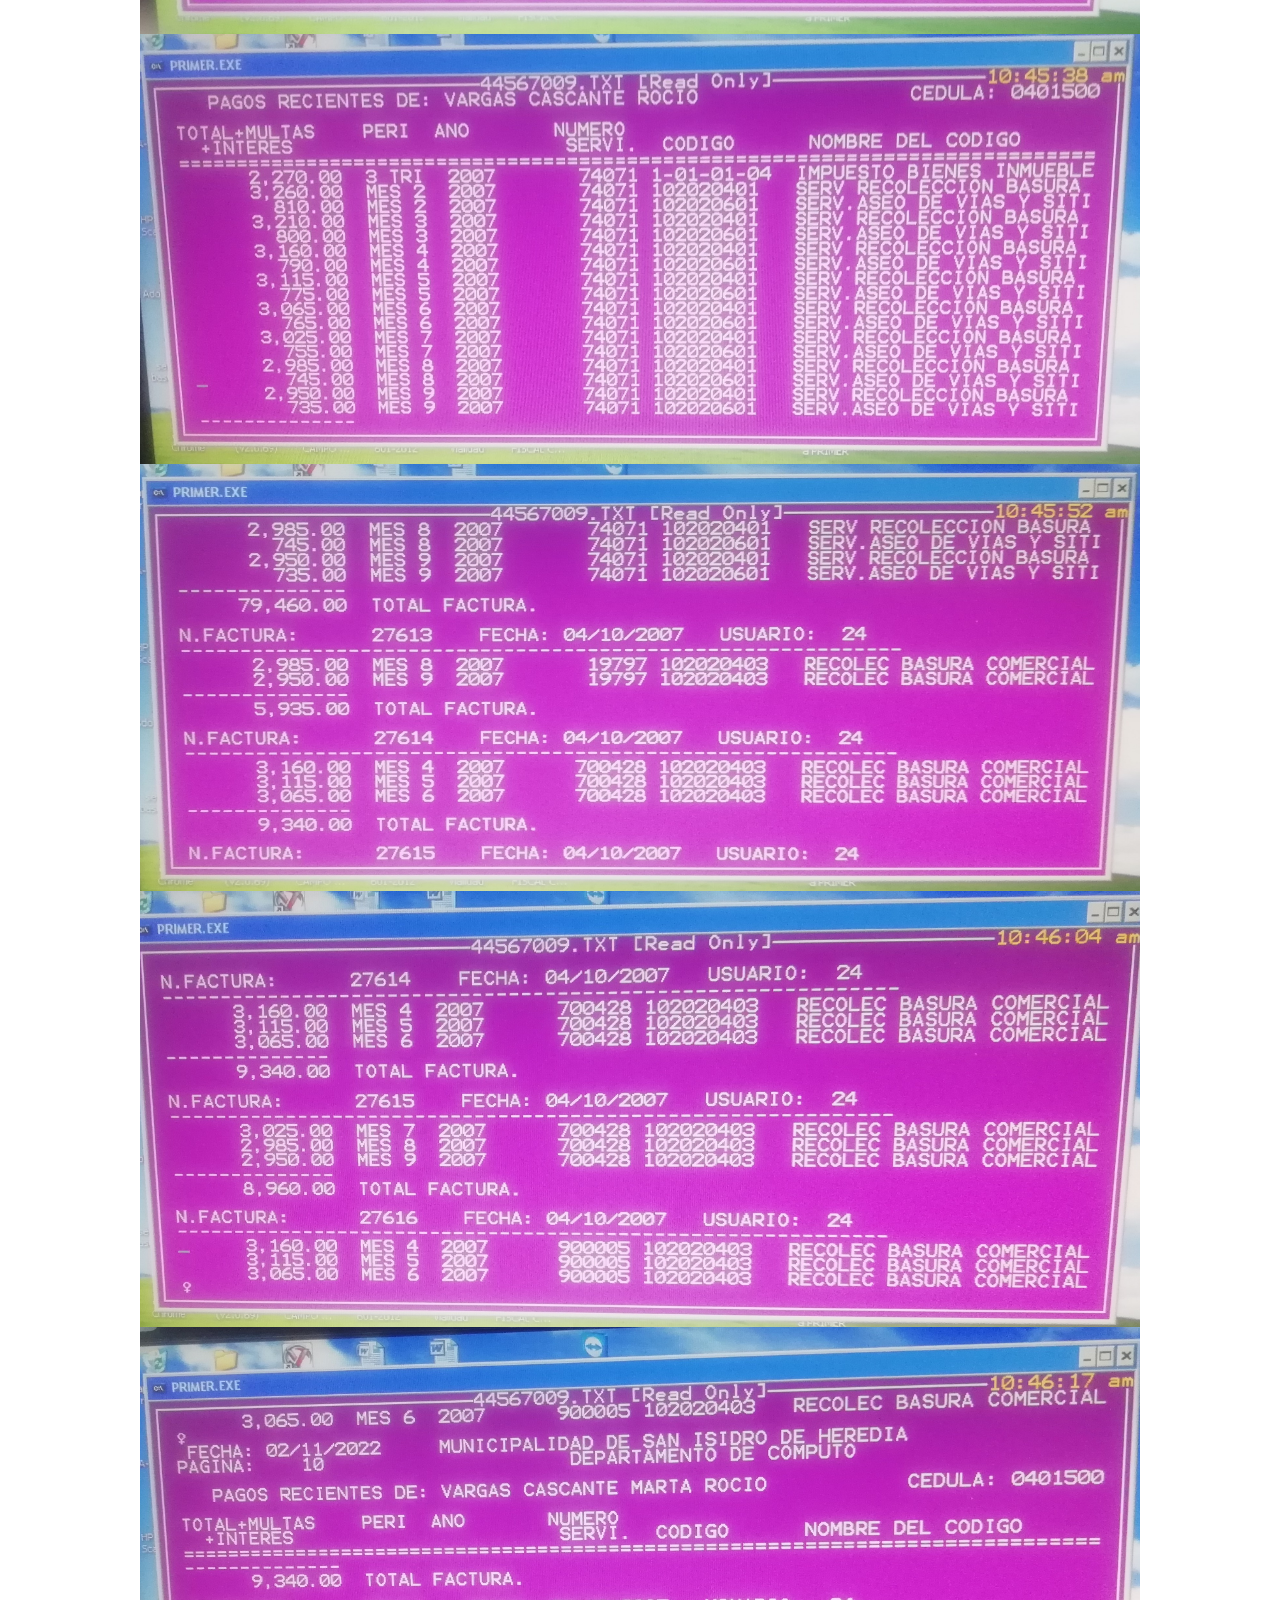
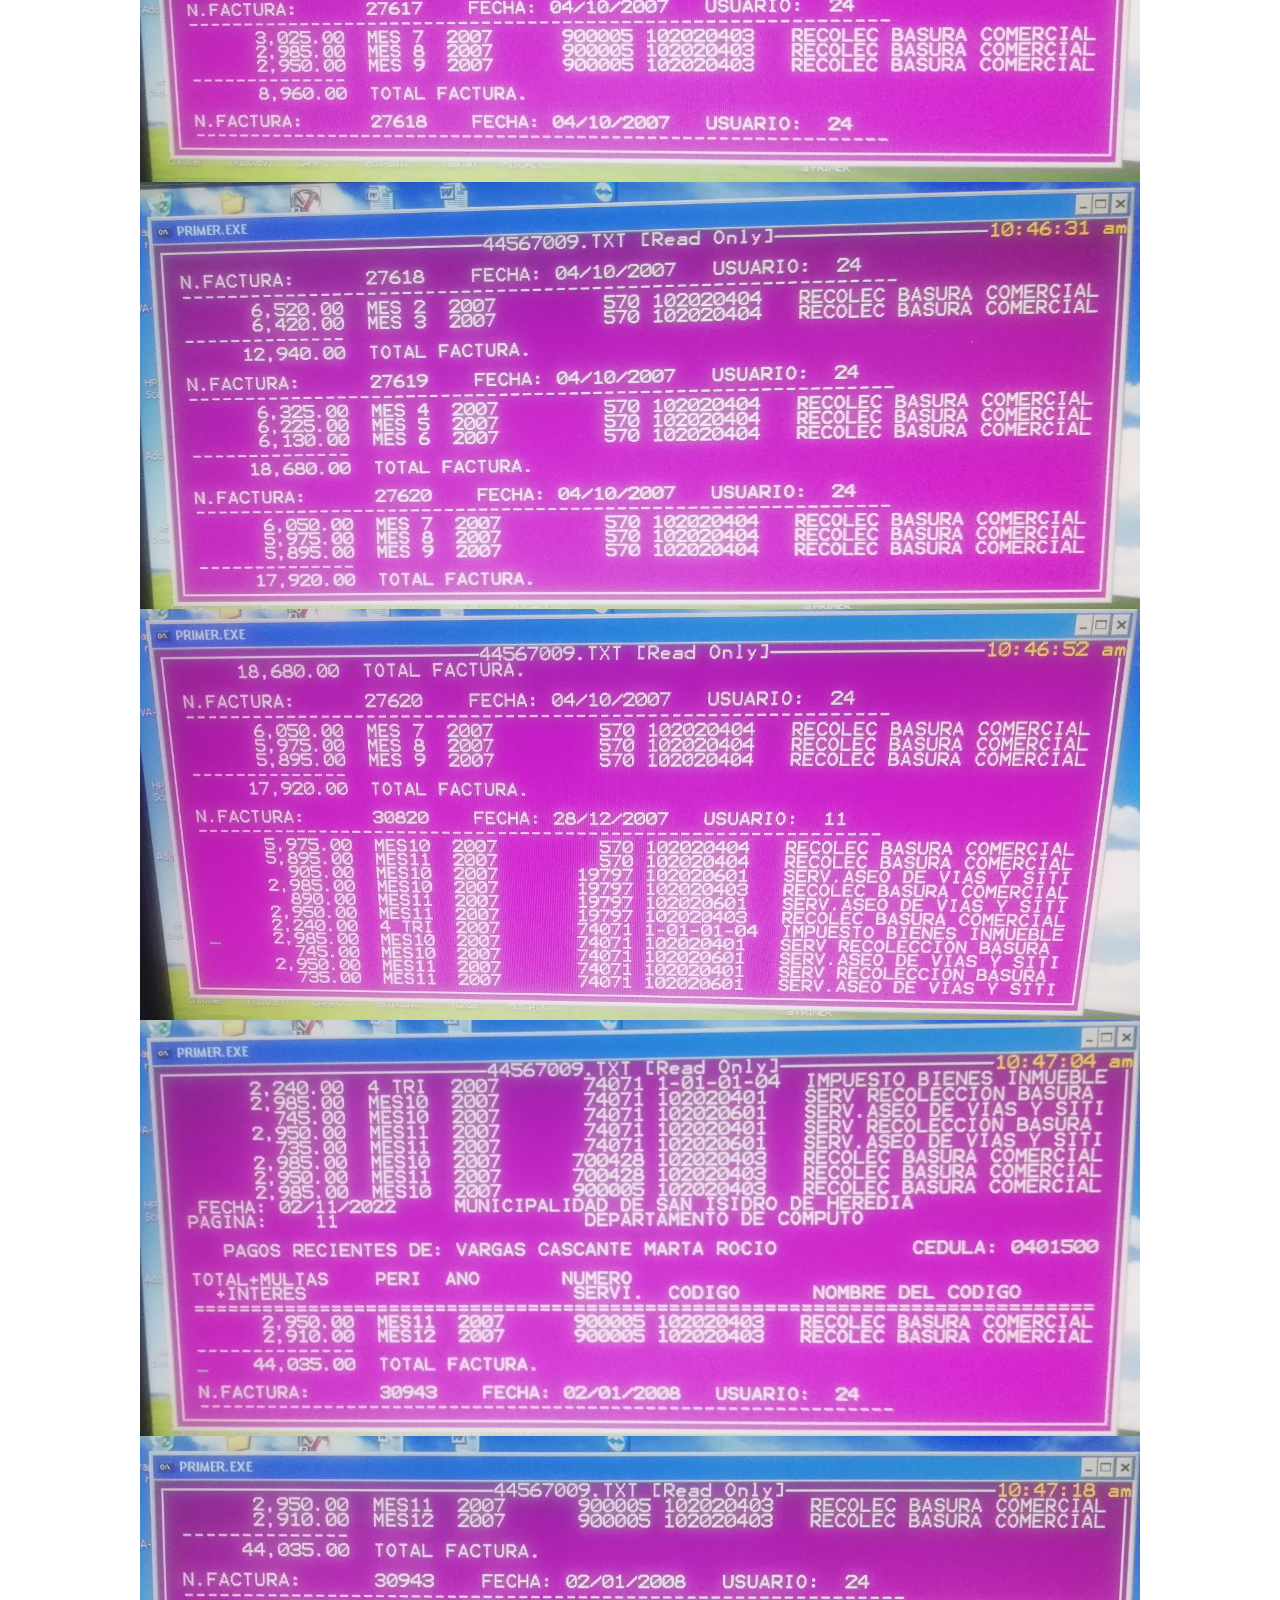
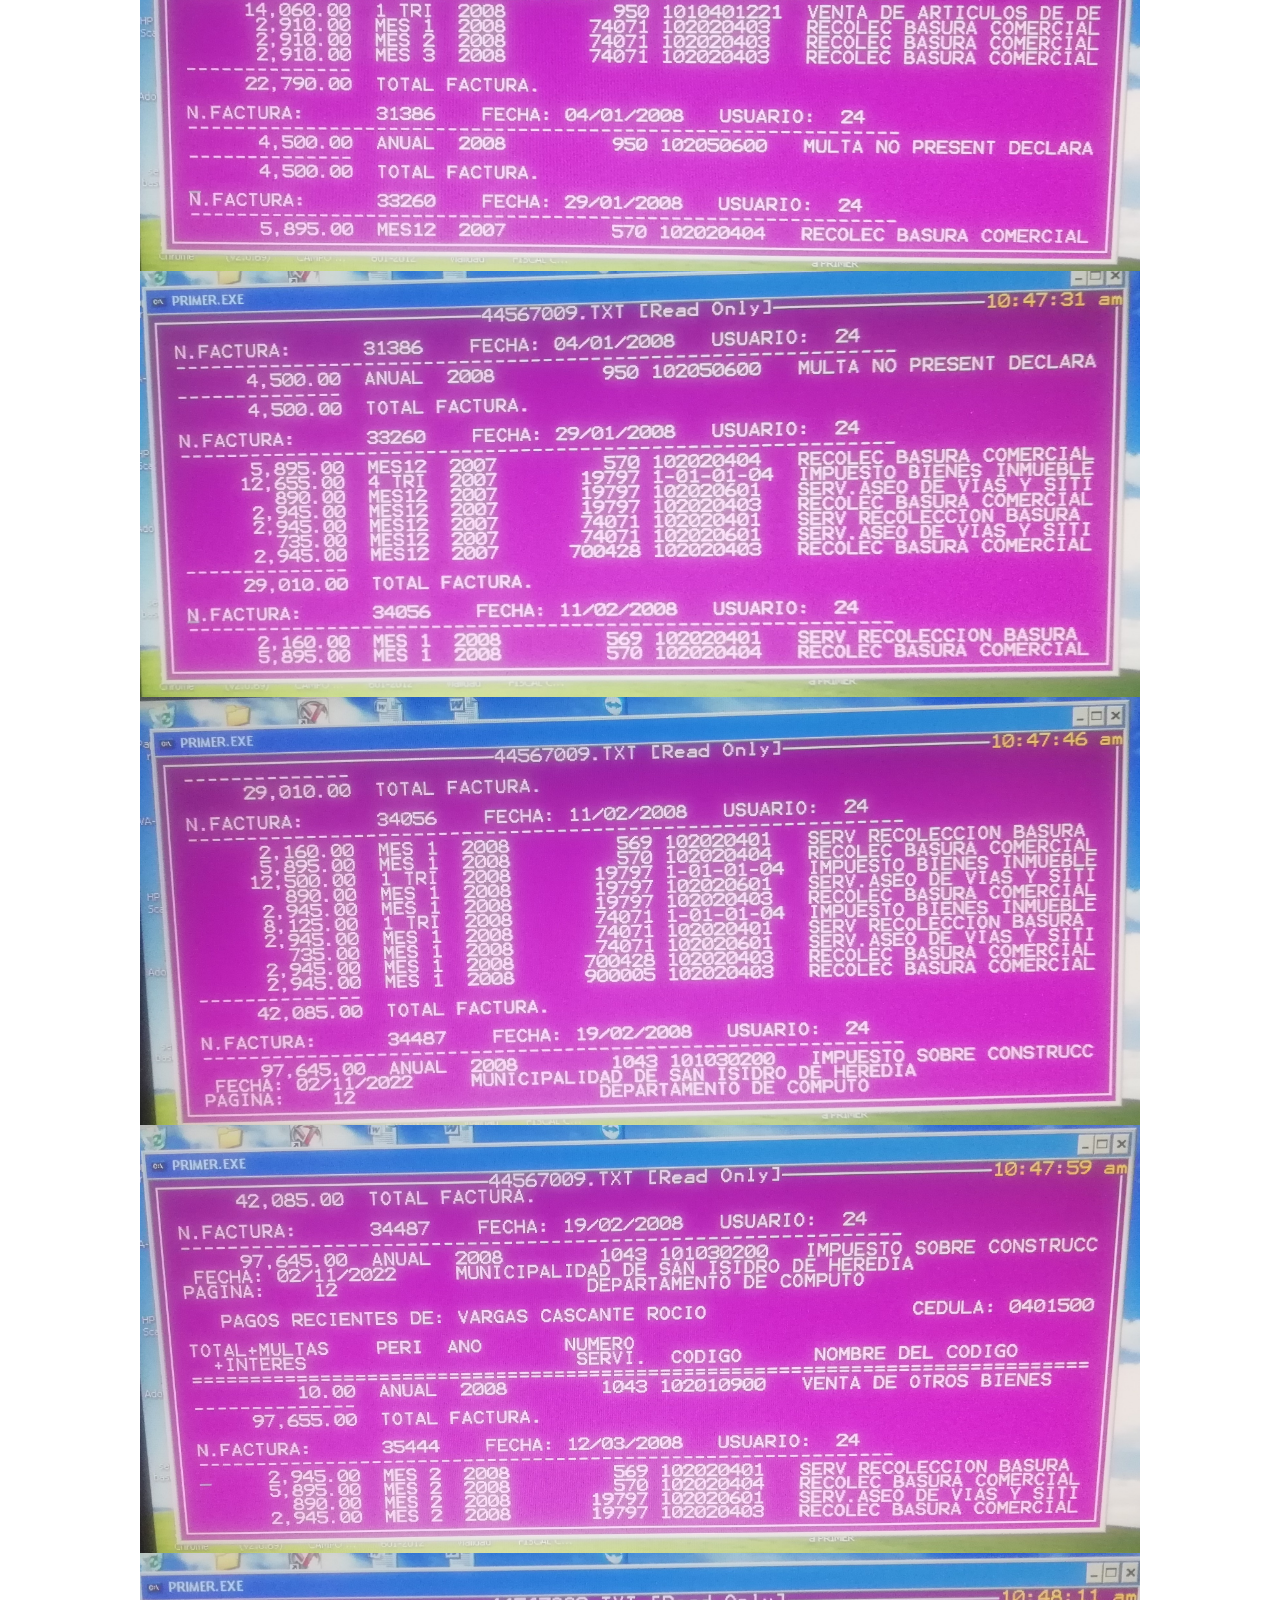
<file: otrospagos.html>
<html lang="en" dir="ltr">
  <head>
    <meta charset="utf-8">
    <title>Otros pagos</title>
    <link rel="stylesheet" href="css/styles.css">
  </head>
  <body>

    <!-- FIRST DIVISION -->
    <div class="top-container">

      <h1>Diciembre 13, 2022</h1>
      <h2>En defensa de mi madre</h2>

    </div>

    <!-- MIDDLE DIVISION (Consists in 3 sub-divisions)-->
    <div class="middle-container">  <!-- START -->
      <!-- (1) -->
      <div class="profile">
        <h2>Pagos registrados desde 2003</h2>
      </div>
      <p class="intro">En esta sección encontrará una serie de pagos realizados por mi madre a la Municipalidad de San Isidro
        de Heredia desde marzo de 2003 hasta febrero de 2015 (imágenes con fondo morado).
        <br>
        Al final de la sección encontrará un documento
        firmado por la Tesorería Municipal el 9 de Noviembre de 2022 que certifica el monto correspondiente a la suma de pagos realizados a la institución
        desde el año 2015 hasta esa fecha. </p>
      <hr> <!------------------>
      <!-- (2) -->
      <div class="skills">

        <img src="img/m01.jpg" width="1000" alt="">
        <img src="img/m02.jpg" width="1000" alt="">
        <img src="img/m03.jpg" width="1000" alt="">
        <img src="img/m04.jpg" width="1000" alt="">
        <img src="img/m05.jpg" width="1000" alt="">
        <img src="img/m06.jpg" width="1000" alt="">
        <img src="img/m07.jpg" width="1000" alt="">
        <img src="img/m08.jpg" width="1000" alt="">
        <img src="img/m09.jpg" width="1000" alt="">
        <img src="img/m10.jpg" width="1000" alt="">
        <img src="img/m11.jpg" width="1000" alt="">
        <img src="img/m12.jpg" width="1000" alt="">
        <img src="img/m13.jpg" width="1000" alt="">
        <img src="img/m14.jpg" width="1000" alt="">
        <img src="img/m15.jpg" width="1000" alt="">
        <img src="img/m16.jpg" width="1000" alt="">
        <img src="img/m17.jpg" width="1000" alt="">
        <img src="img/m18.jpg" width="1000" alt="">
        <img src="img/m19.jpg" width="1000" alt="">
        <img src="img/m20.jpg" width="1000" alt="">
        <img src="img/m21.jpg" width="1000" alt="">
        <img src="img/m22.jpg" width="1000" alt="">
        <img src="img/m23.jpg" width="1000" alt="">
        <img src="img/m24.jpg" width="1000" alt="">
        <img src="img/m25.jpg" width="1000" alt="">
        <img src="img/m26.jpg" width="1000" alt="">
        <img src="img/m27.jpg" width="1000" alt="">
        <img src="img/m28.jpg" width="1000" alt="">
        <img src="img/m29.jpg" width="1000" alt="">
        <img src="img/m30.jpg" width="1000" alt="">
        <img src="img/m31.jpg" width="1000" alt="">
        <img src="img/m32.jpg" width="1000" alt="">
        <img src="img/m33.jpg" width="1000" alt="">
        <img src="img/m34.jpg" width="1000" alt="">
        <img src="img/m35.jpg" width="1000" alt="">
        <img src="img/m36.jpg" width="1000" alt="">
        <img src="img/m37.jpg" width="1000" alt="">
        <img src="img/m38.jpg" width="1000" alt="">
        <img src="img/m39.jpg" width="1000" alt="">
        <img src="img/m40.jpg" width="1000" alt="">
        <img src="img/m41.jpg" width="1000" alt="">
        <img src="img/m42.jpg" width="1000" alt="">
        <img src="img/m43.jpg" width="1000" alt="">
        <img src="img/m44.jpg" width="1000" alt="">
        <img src="img/m45.jpg" width="1000" alt="">
        <img src="img/m46.jpg" width="1000" alt="">
        <img src="img/m47.jpg" width="1000" alt="">
        <img src="img/m48.jpg" width="1000" alt="">
        <img src="img/m49.jpg" width="1000" alt="">
        <img src="img/m50.jpg" width="1000" alt="">
        <img src="img/m51.jpg" width="1000" alt="">
        <img src="img/m52.jpg" width="1000" alt="">
        <img src="img/m53.jpg" width="1000" alt="">
        <img src="img/m54.jpg" width="1000" alt="">
        <img src="img/m55.jpg" width="1000" alt="">
        <img src="img/m56.jpg" width="1000" alt="">
        <img src="img/m57.jpg" width="1000" alt="">
        <img src="img/m58.jpg" width="1000" alt="">
        <img src="img/m59.jpg" width="1000" alt="">
        <img src="img/m60.jpg" width="1000" alt="">
        <img src="img/m61.jpg" width="1000" alt="">
        <img src="img/m62.jpg" width="1000" alt="">
        <img src="img/m63.jpg" width="1000" alt="">
        <img src="img/m64.jpg" width="1000" alt="">
        <img src="img/m65.jpg" width="1000" alt="">
        <img src="img/m66.jpg" width="1000" alt="">
        <img src="img/m67.jpg" width="1000" alt="">
        <img src="img/m68.jpg" width="1000" alt="">
        <img src="img/m69.jpg" width="1000" alt="">
        <img src="img/m70.jpg" width="1000" alt="">
        <img src="img/m71.jpg" width="1000" alt="">
        <img src="img/m72.jpg" width="1000" alt="">
        <img src="img/m73.jpg" width="1000" alt="">
        <img src="img/m74.jpg" width="1000" alt="">
        <img src="img/m75.jpg" width="1000" alt="">
        <img src="img/m76.jpg" width="1000" alt="">
        <img src="img/m77.jpg" width="1000" alt="">
        <img src="img/m78.jpg" width="1000" alt="">
        <img src="img/m79.jpg" width="1000" alt="">
        <img src="img/m80.jpg" width="1000" alt="">
        <img src="img/m81.jpg" width="1000" alt="">
        <img src="img/m82.jpg" width="1000" alt="">
        <img src="img/m83.jpg" width="1000" alt="">
        <img src="img/m84.jpg" width="1000" alt="">
        <img src="img/m85.jpg" width="1000" alt="">
        <img src="img/m86.jpg" width="1000" alt="">
        <img src="img/m87.jpg" width="1000" alt="">
        <img src="img/m88.jpg" width="1000" alt="">
        <img src="img/m89.jpg" width="1000" alt="">
        <img src="img/m90.jpg" width="1000" alt="">
        <img src="img/m91.jpg" width="1000" alt="">
        <img src="img/m92.jpg" width="1000" alt="">
        <img src="img/m93.jpg" width="1000" alt="">
        <img src="img/m94.jpg" width="1000" alt="">
        <img src="img/m95.jpg" width="1000" alt="">
        <img src="img/m96.jpg" width="1000" alt="">
        <img src="img/m97.jpg" width="1000" alt="">
        <img src="img/m98.jpg" width="1000" alt="">
        <img src="img/m99.jpg" width="1000" alt="">
        <img src="img/m100.jpg" width="1000" alt="">
        <img src="img/m101.jpg" width="1000" alt="">
        <img src="img/m102.jpg" width="1000" alt="">
        <img src="img/m103.jpg" width="1000" alt="">
        <img src="img/m104.jpg" width="1000" alt="">
        <img src="img/m105.jpg" width="1000" alt="">
        <img src="img/m106.jpg" width="1000" alt="">
        <img src="img/m107.jpg" width="1000" alt="">
        <img src="img/m108.jpg" width="1000" alt="">
        <img src="img/m109.jpg" width="1000" alt="">
        <img src="img/m110.jpg" width="1000" alt="">
        <img src="img/m111.jpg" width="1000" alt="">
        <img src="img/m112.jpg" width="1000" alt="">
        <img src="img/m113.jpg" width="1000" alt="">
        <img src="img/m114.jpg" width="1000" alt="">
        <img src="img/m115.jpg" width="1000" alt="">
        <img src="img/m116.jpg" width="1000" alt="">
        <img src="img/m117.jpg" width="1000" alt="">
        <img src="img/m118.jpg" width="1000" alt="">
        <img src="img/m119.jpg" width="1000" alt="">
        <img src="img/m120.jpg" width="1000" alt="">
        <img src="img/m121.jpg" width="1000" alt="">
        <img src="img/m122.jpg" width="1000" alt="">
        <img src="img/m123.jpg" width="1000" alt="">
        <img src="img/m124.jpg" width="1000" alt="">
        <img src="img/m125.jpg" width="1000" alt="">
        <img src="img/m126.jpg" width="1000" alt="">
        <img src="img/m127.jpg" width="1000" alt="">
        <img src="img/m128.jpg" width="1000" alt="">
        <img src="img/m129.jpg" width="1000" alt="">
        <img src="img/m130.jpg" width="1000" alt="">
        <img src="img/m131.jpg" width="1000" alt="">
        <img src="img/m132.jpg" width="1000" alt="">
        <img src="img/m133.jpg" width="1000" alt="">
        <img src="img/m134.jpg" width="1000" alt="">
        <img src="img/m135.jpg" width="1000" alt="">
        <img src="img/m136.jpg" width="1000" alt="">
        <img src="img/m137.jpg" width="1000" alt="">
        <img src="img/m138.jpg" width="1000" alt="">
        <img src="img/m_firma.jpg" width="1000" alt="">

      </div>

      <hr> <!------------------>
      <!-- (3) -->
      <div class="contact-me">
        <a class="btn" href="index.html">Regresar a página principal</a>
      </div>
    </div> <!-- END -->

    <!-- BOTTOM DIVISION -->
    <div class="bottom-container">
      <a class="footer-link" href="https://www.facebook.com/mily.vargas.56">Myly Varzu</a>
      <a class="footer-link" href="https://www.facebook.com/carol.vargas.332">Carol Vargas</a>
      <a class="footer-link" href="https://www.facebook.com/patricia.vagas.71">Patricia Vargas</a>
      <p class="copyright">© 2022 Dannis Gabriel Ulate Vargas.</p>
    </div>


  </body>
</html>
</file>
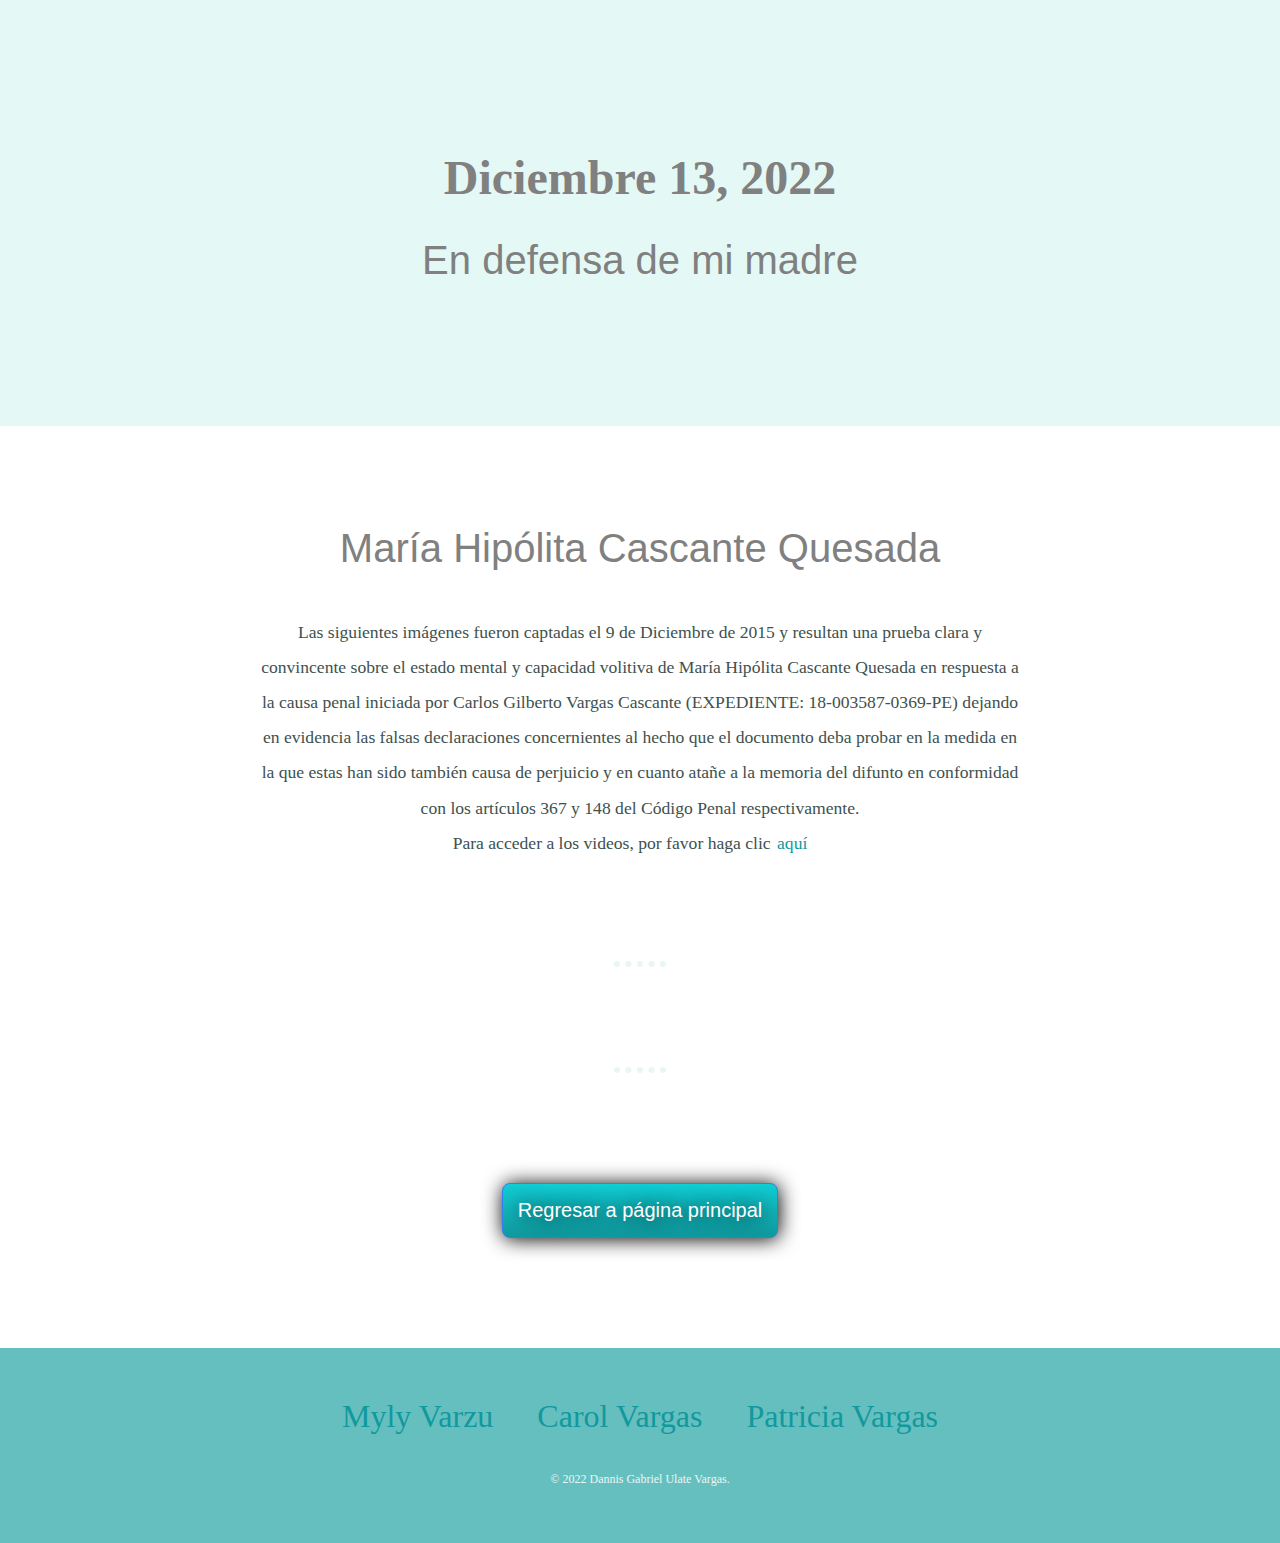
<file: polita.html>
<html lang="en" dir="ltr">

<head>
  <meta charset="utf-8">
  <title>María Hipólita</title>
  <link rel="stylesheet" href="css/styles.css">
</head>

<body>

  <!-- FIRST DIVISION -->
  <div class="top-container">

    <h1>Diciembre 13, 2022</h1>
    <h2>En defensa de mi madre</h2>

  </div>

  <!-- MIDDLE DIVISION (Consists in 3 sub-divisions)-->
  <div class="middle-container">
    <!-- START -->
    <!-- (1) -->
    <div class="profile">
      <h2>María Hipólita Cascante Quesada</h2>
    </div>
    <p class="intro">Las siguientes imágenes fueron captadas el 9 de Diciembre de 2015 y resultan una prueba
      clara y convincente sobre el estado mental y capacidad volitiva de María Hipólita Cascante Quesada en respuesta
      a la causa penal iniciada por Carlos Gilberto Vargas Cascante (EXPEDIENTE: 18-003587-0369-PE) dejando en evidencia
      las falsas declaraciones concernientes al hecho que el documento deba probar en la medida en la que estas han sido también
      causa de perjuicio y en cuanto atañe a la memoria del difunto en conformidad con los artículos 367 y 148 del Código Penal
      respectivamente.
      <br>
      Para acceder a los videos, por favor haga clic <a class="a-locales" href="https://1drv.ms/u/s!As0xJklFVQewlSHB43R2heN0CDuj?e=Ccj6LG">aquí</a>
    </p>
    <hr>
    <!------------------>
    <!-- (2) -->
    <div class="skills">
      <!--
      <video width="800" height="720" controls>
        <source src="video/lucidez.mp4" type="video/mp4">
      </video>
    -->
    </div>
    <hr>
    <!------------------>
    <!-- (3) -->
    <div class="contact-me">
      <a class="btn" href="index.html">Regresar a página principal</a>
    </div>
  </div> <!-- END -->

  <!-- BOTTOM DIVISION -->
  <div class="bottom-container">
    <a class="footer-link" href="https://www.facebook.com/mily.vargas.56">Myly Varzu</a>
    <a class="footer-link" href="https://www.facebook.com/carol.vargas.332">Carol Vargas</a>
    <a class="footer-link" href="https://www.facebook.com/patricia.vagas.71">Patricia Vargas</a>
    <p class="copyright">© 2022 Dannis Gabriel Ulate Vargas.</p>
  </div>


</body>

</html>
</file>
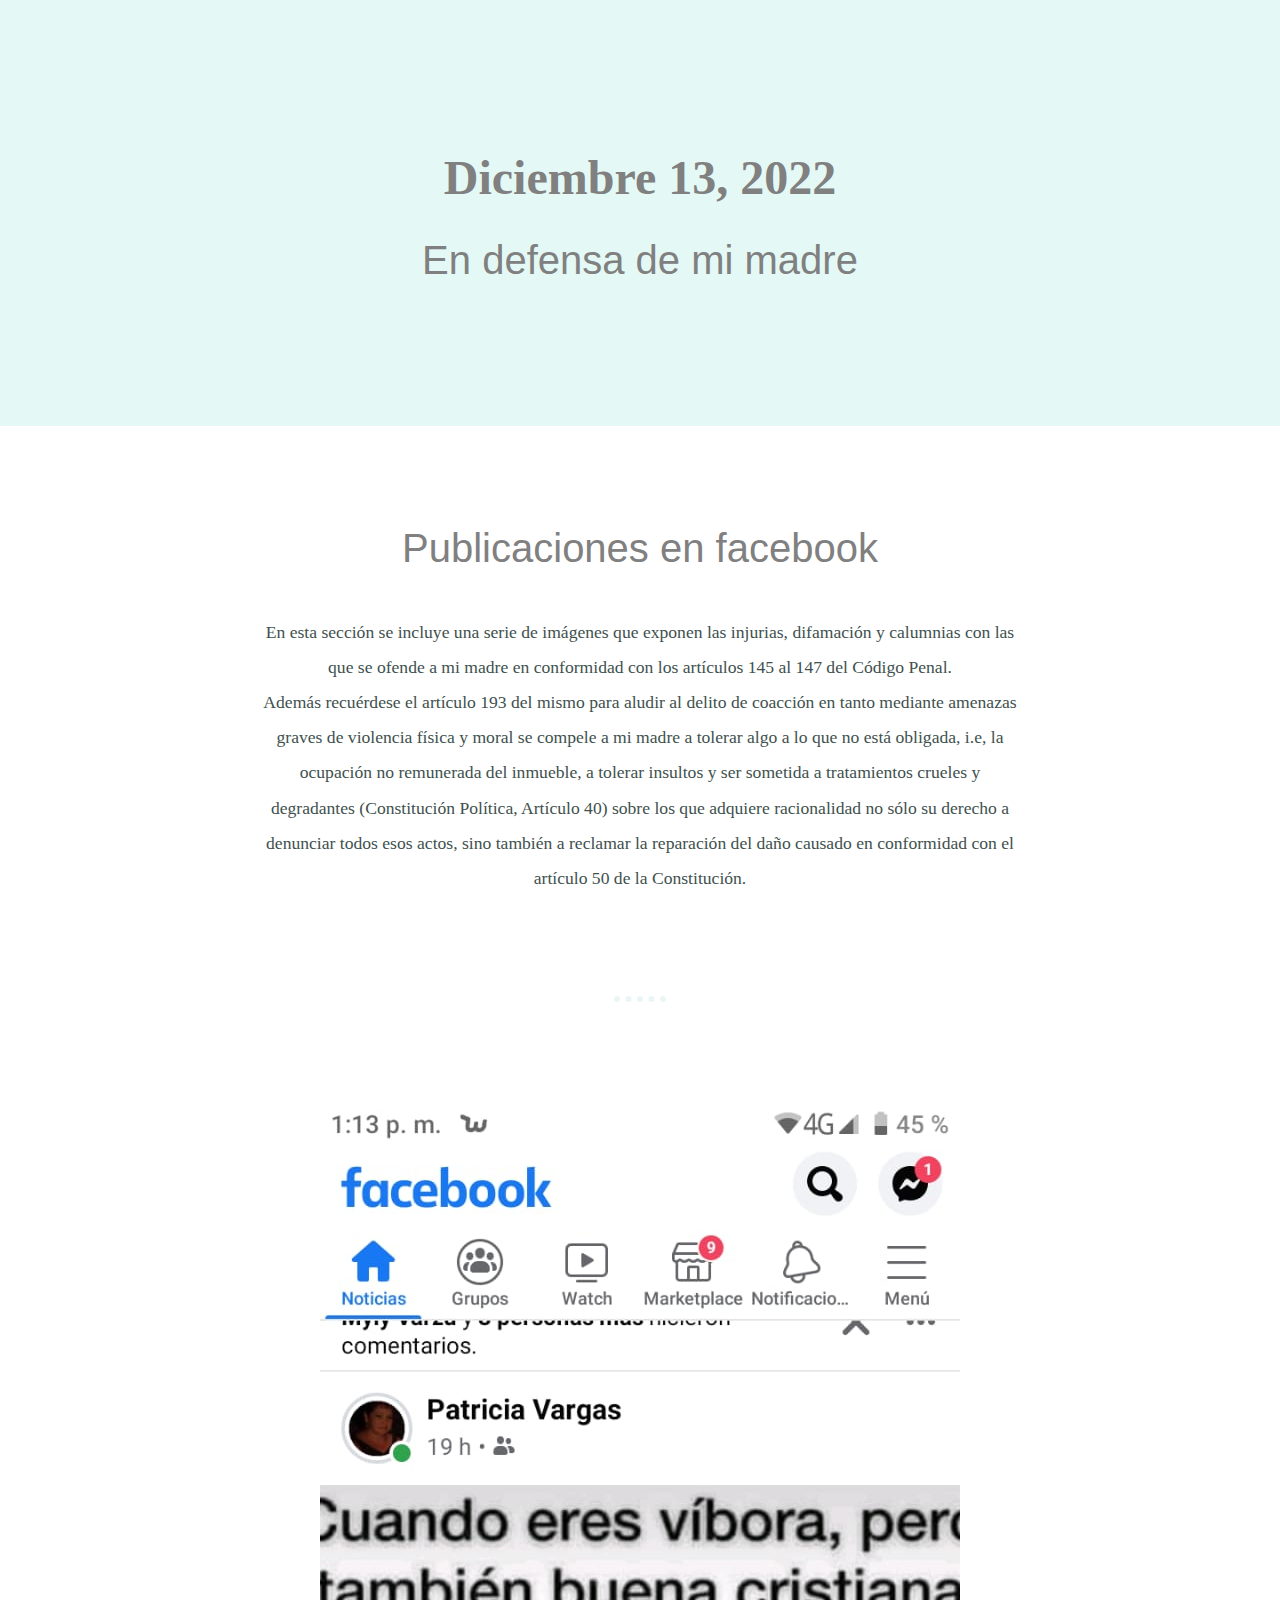
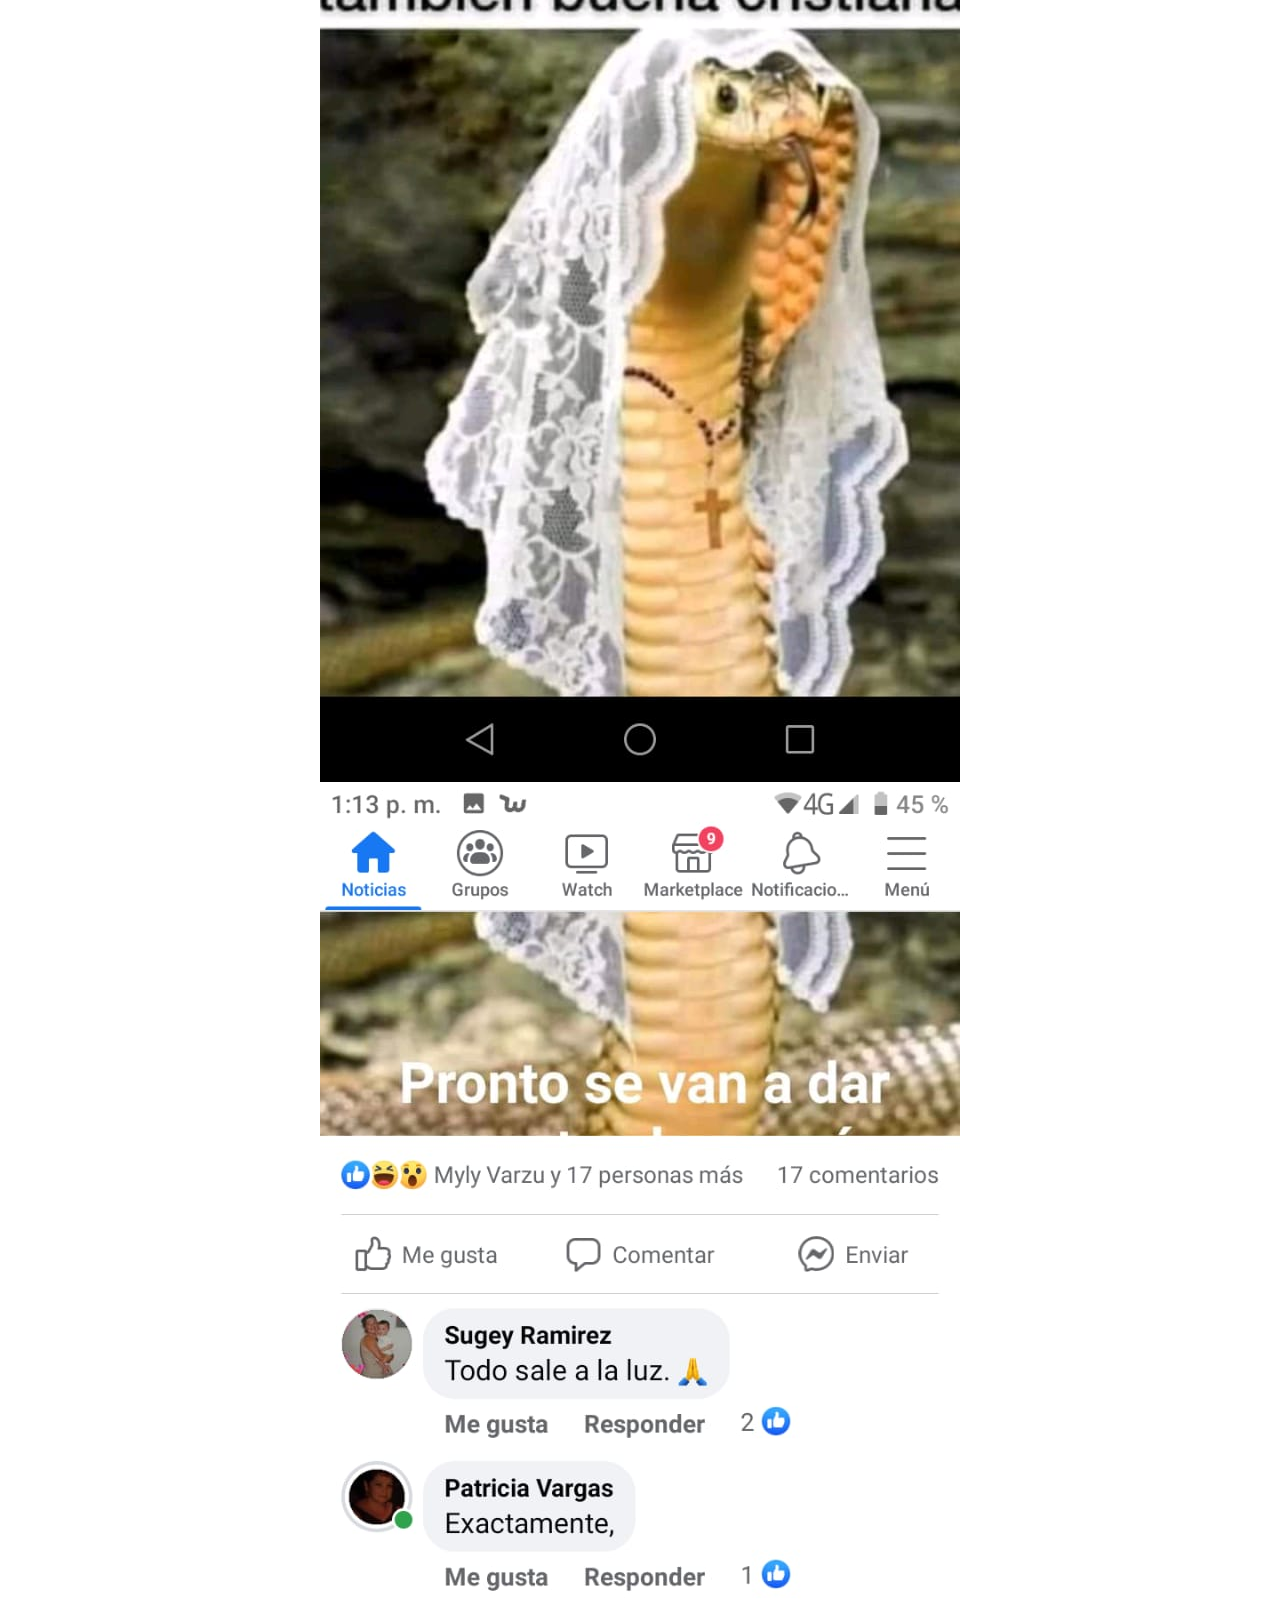
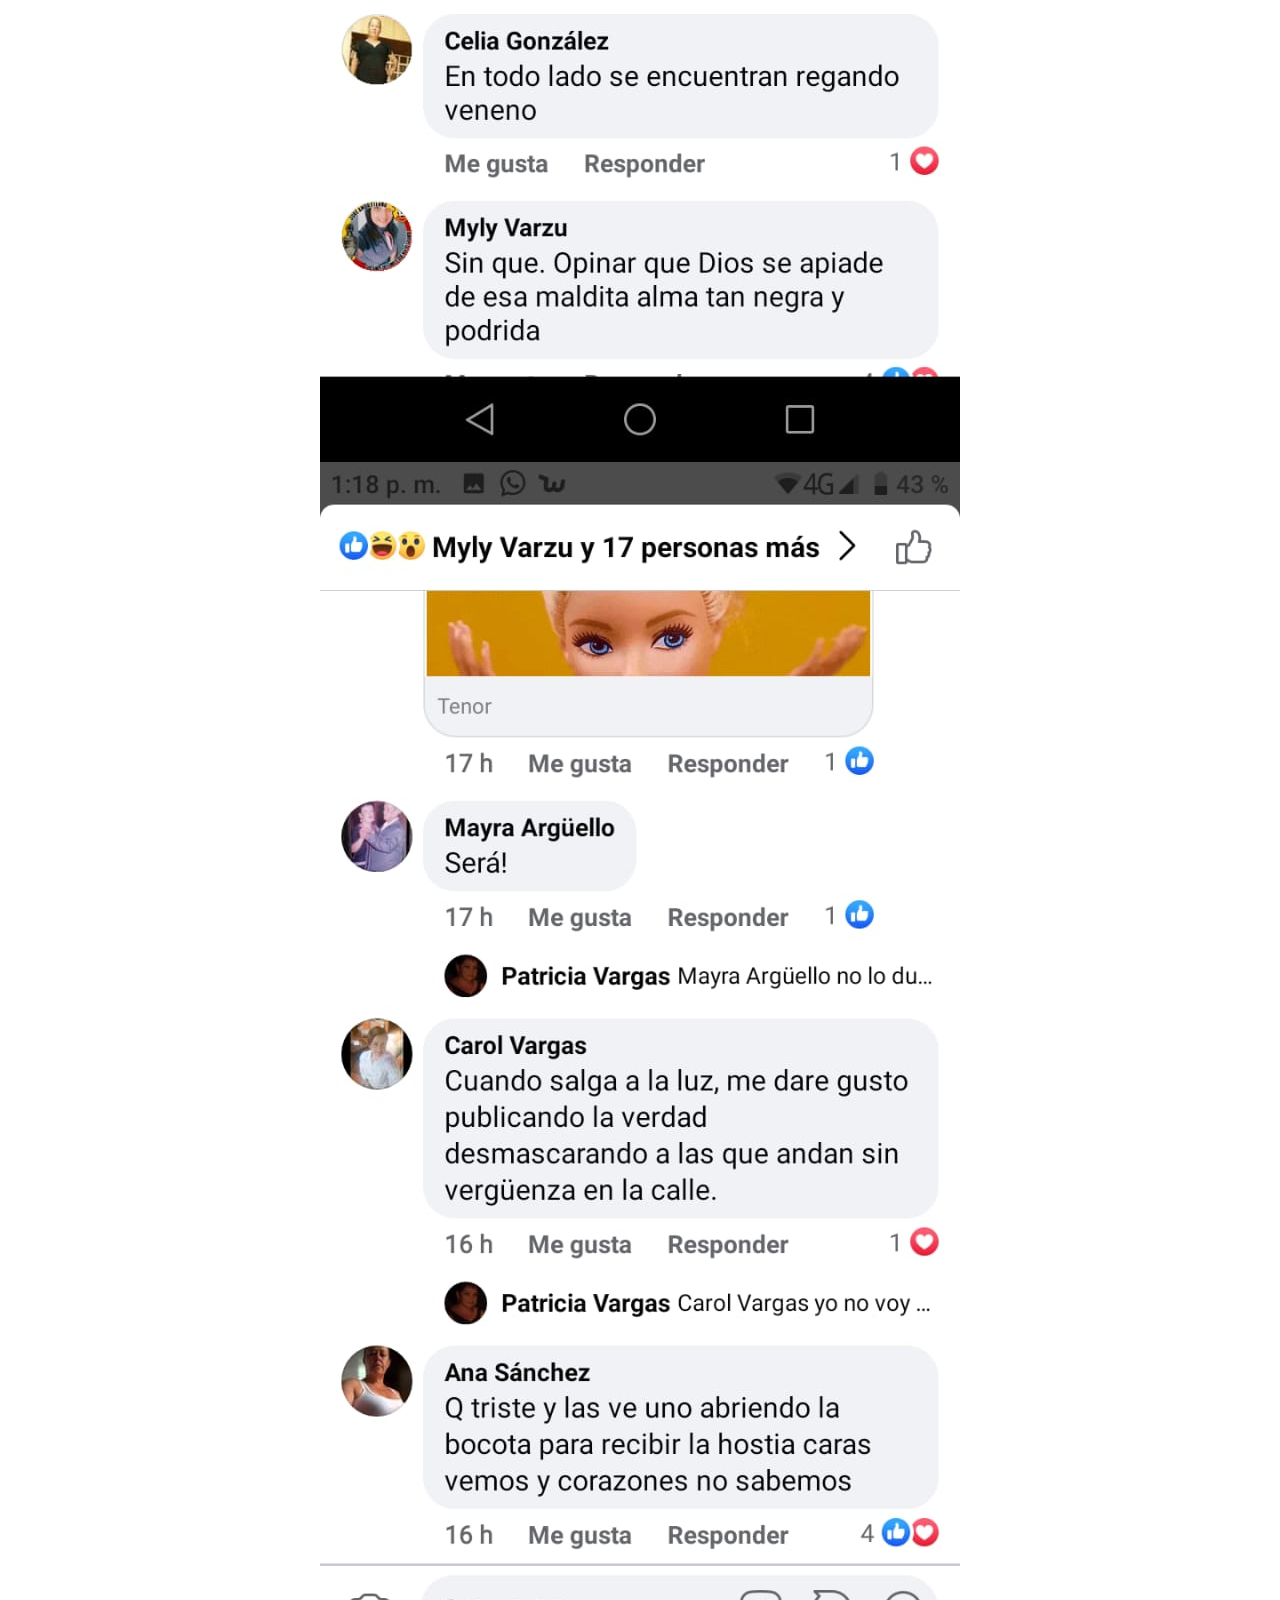
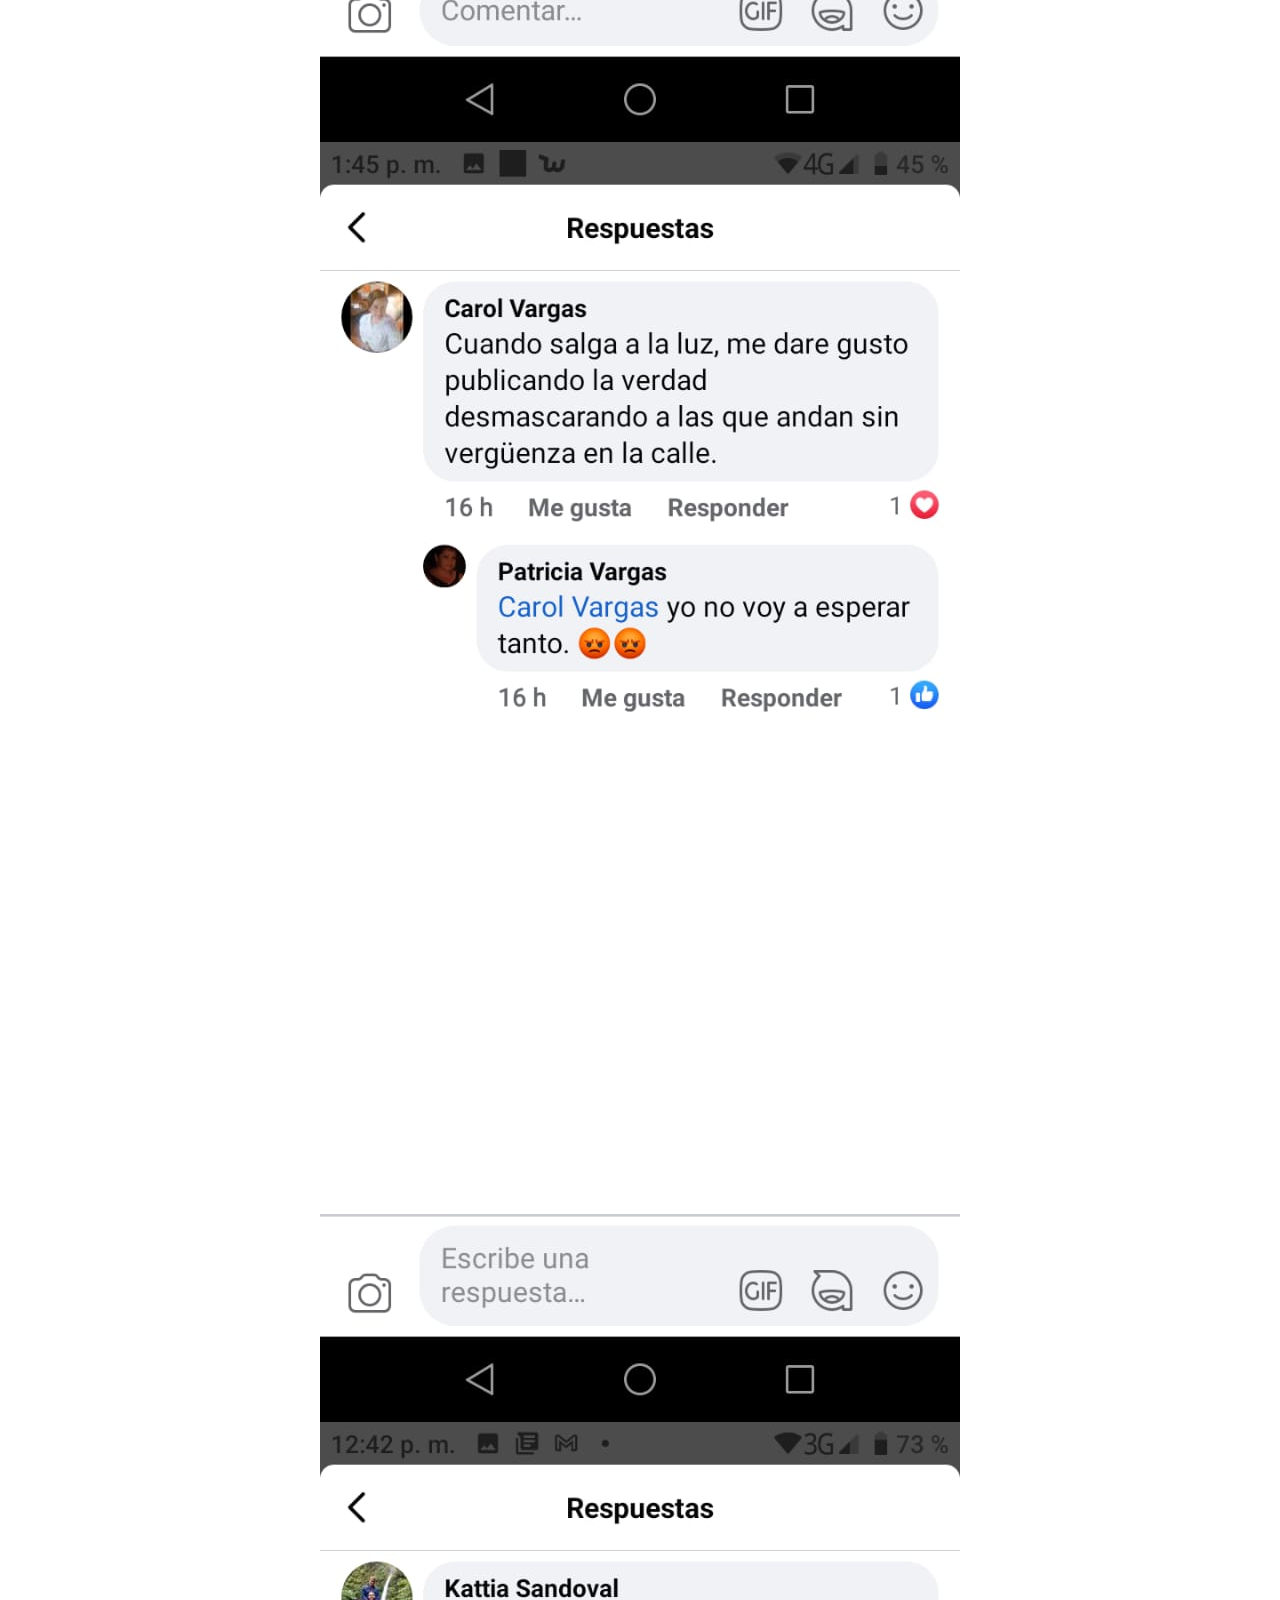
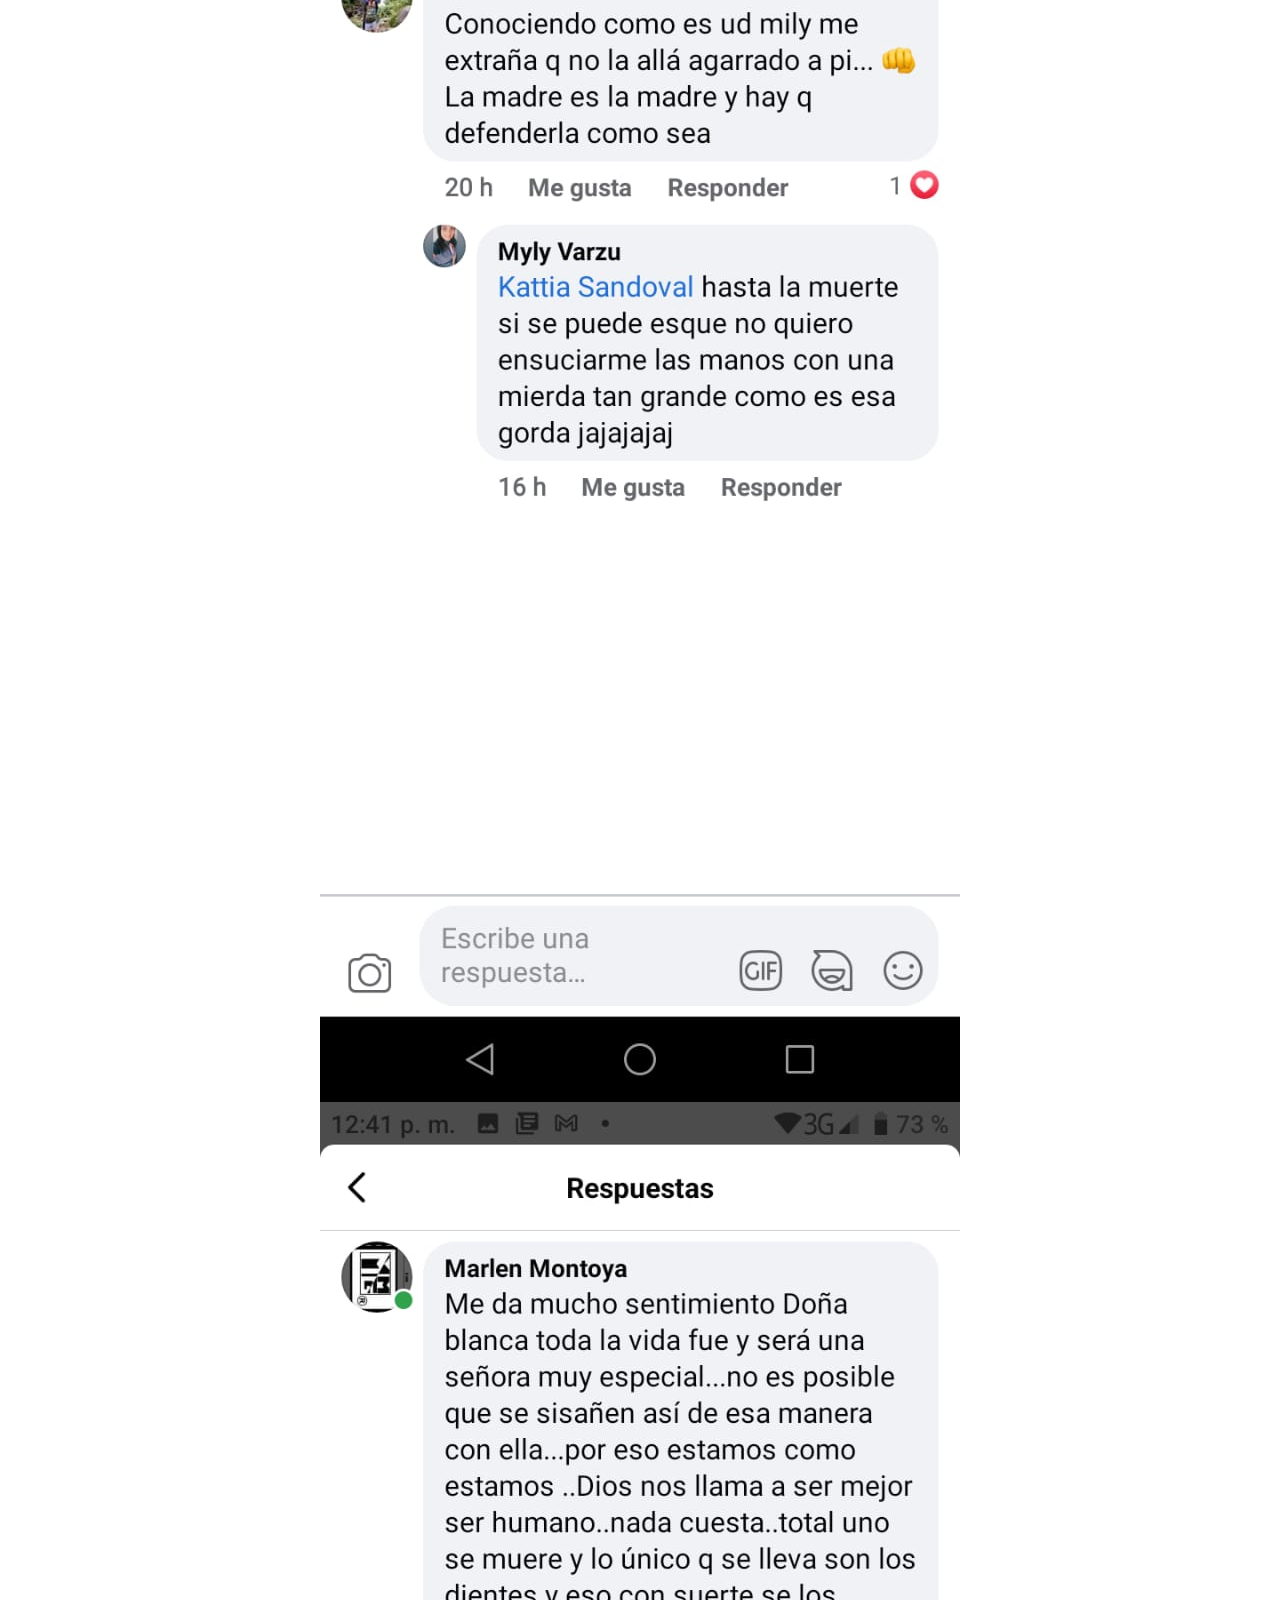
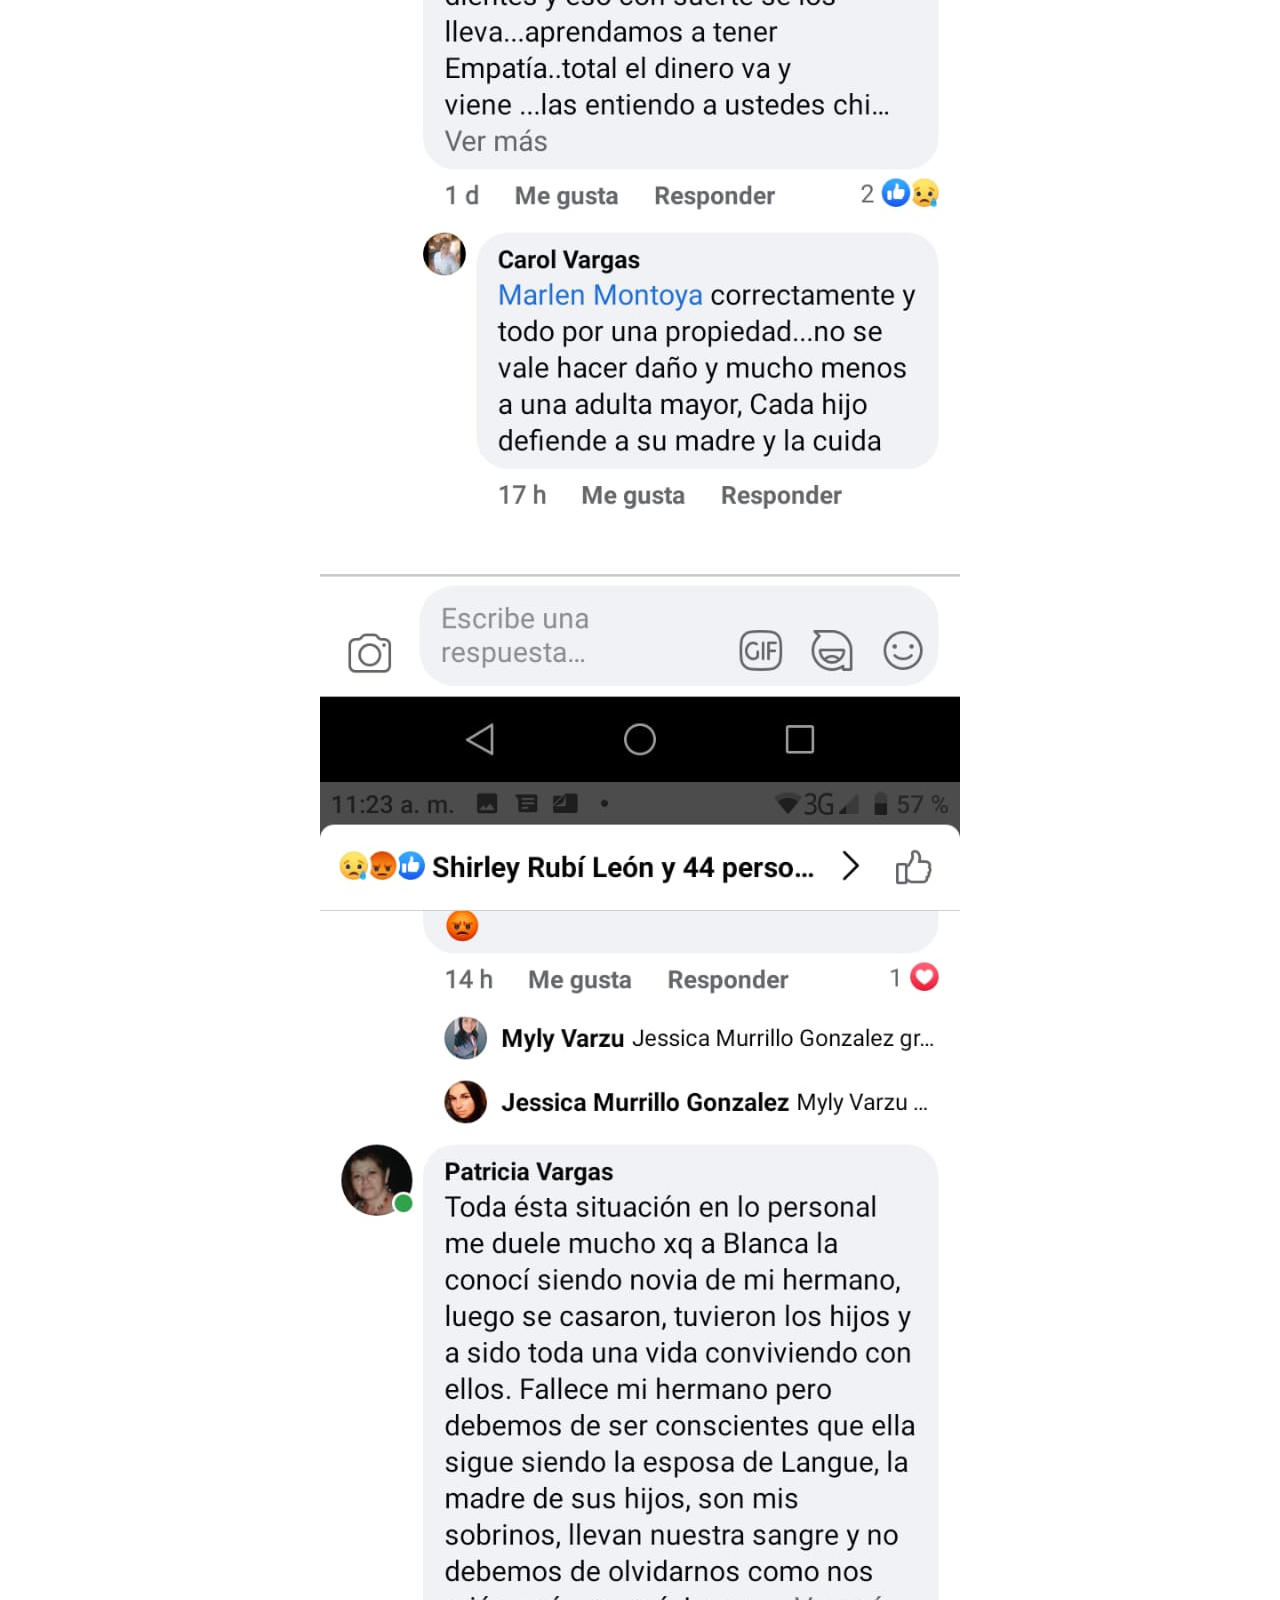
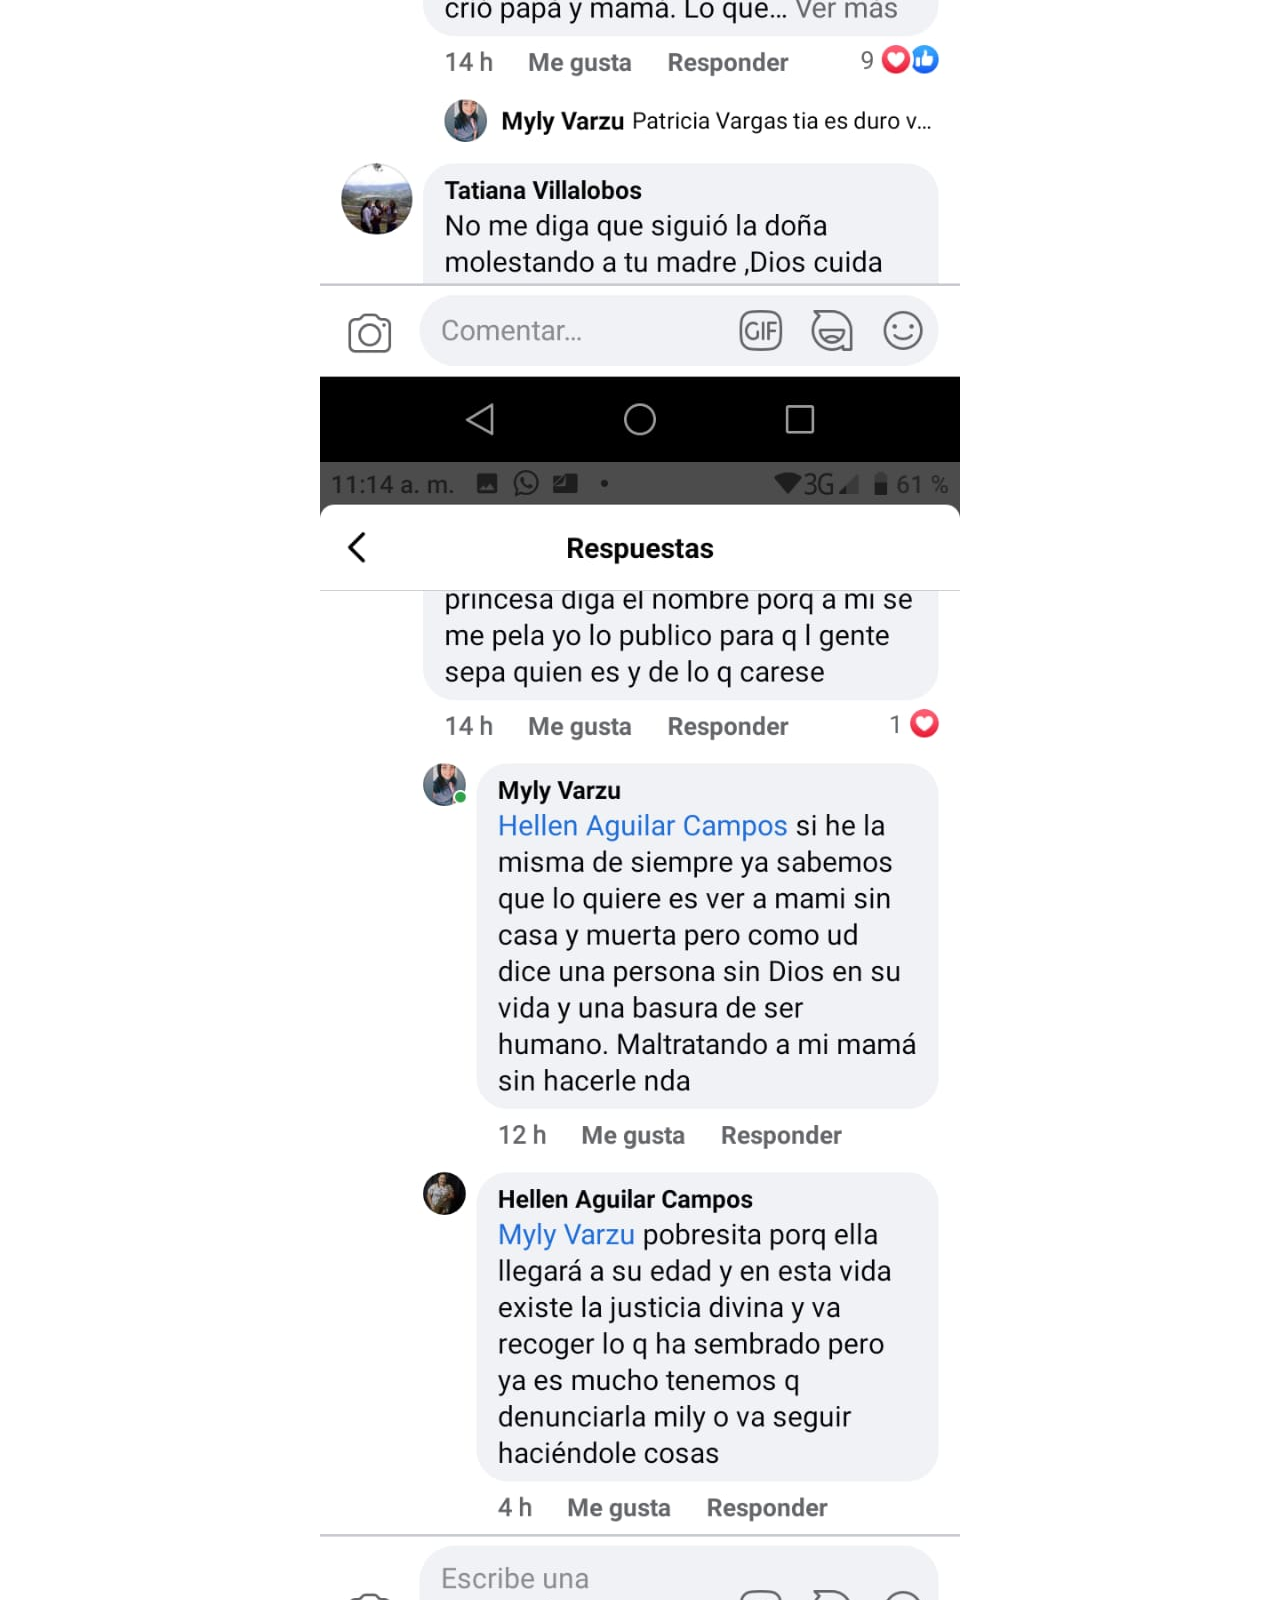
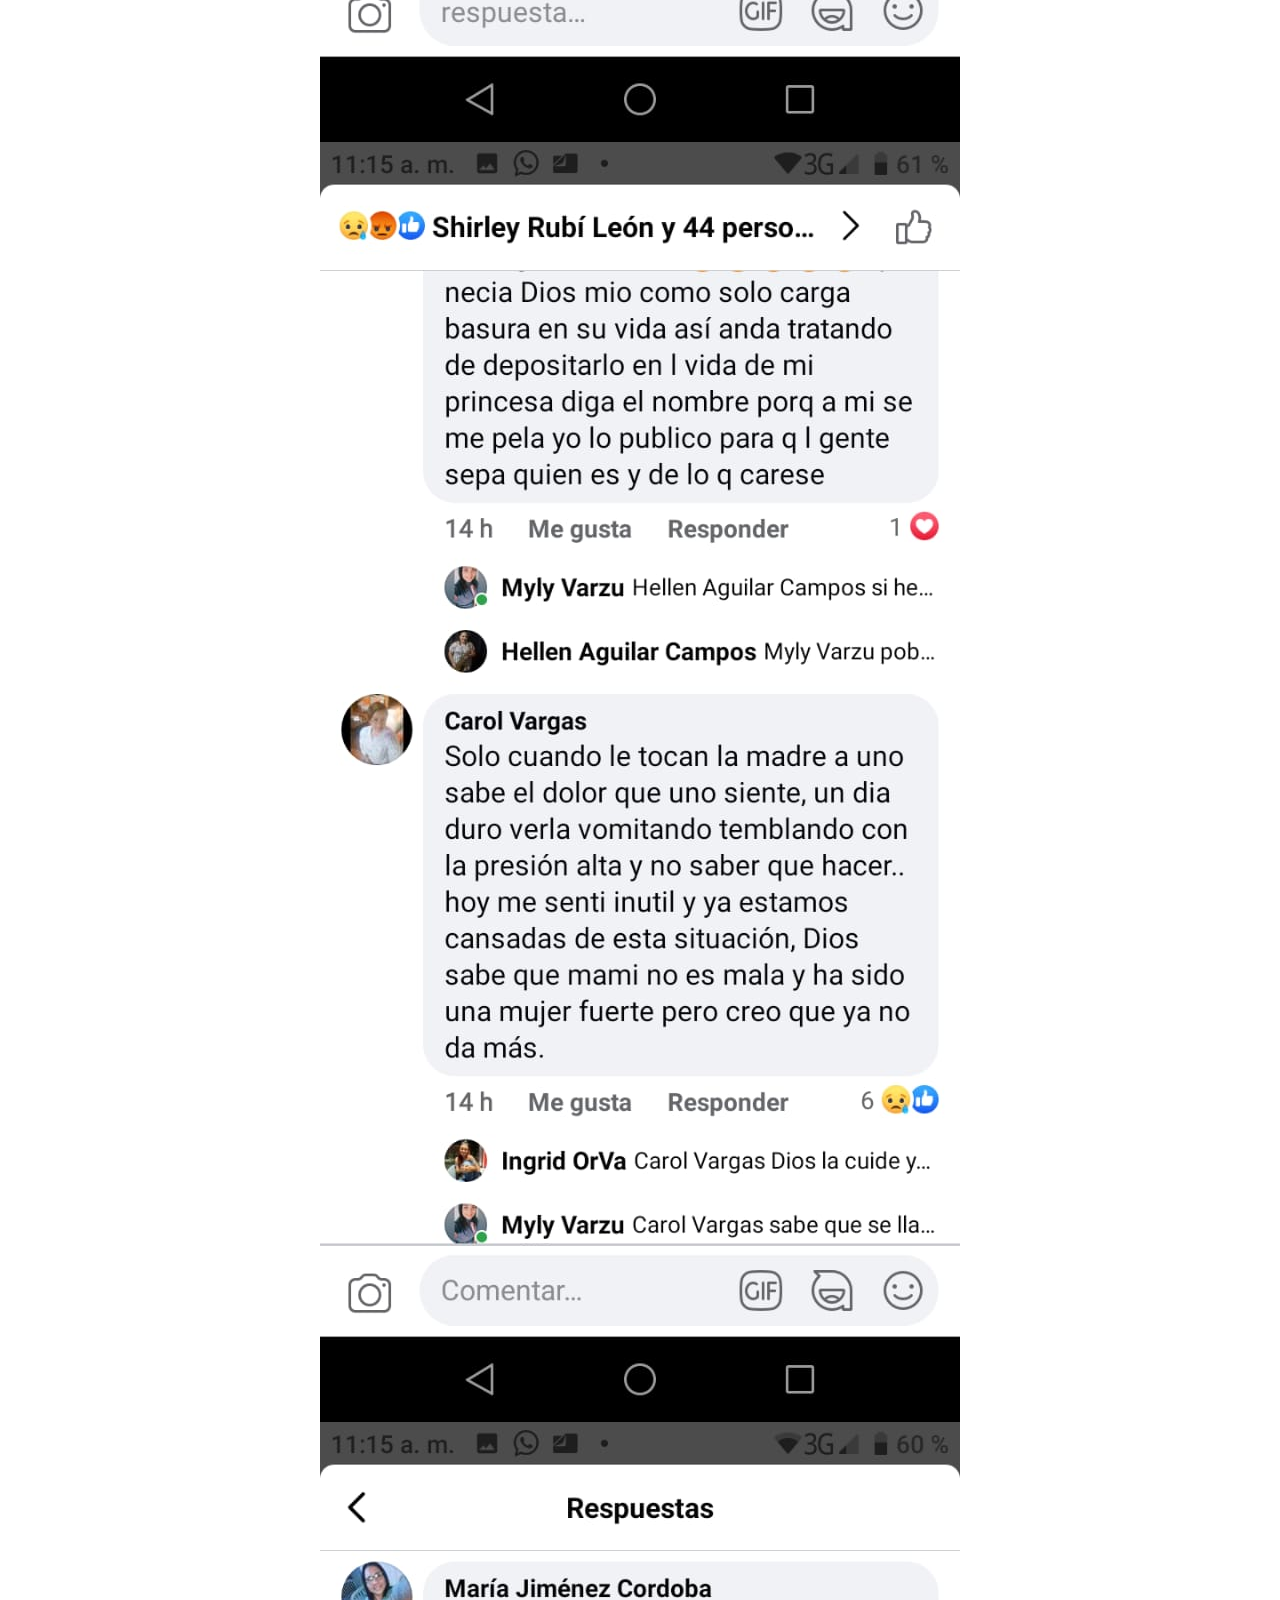
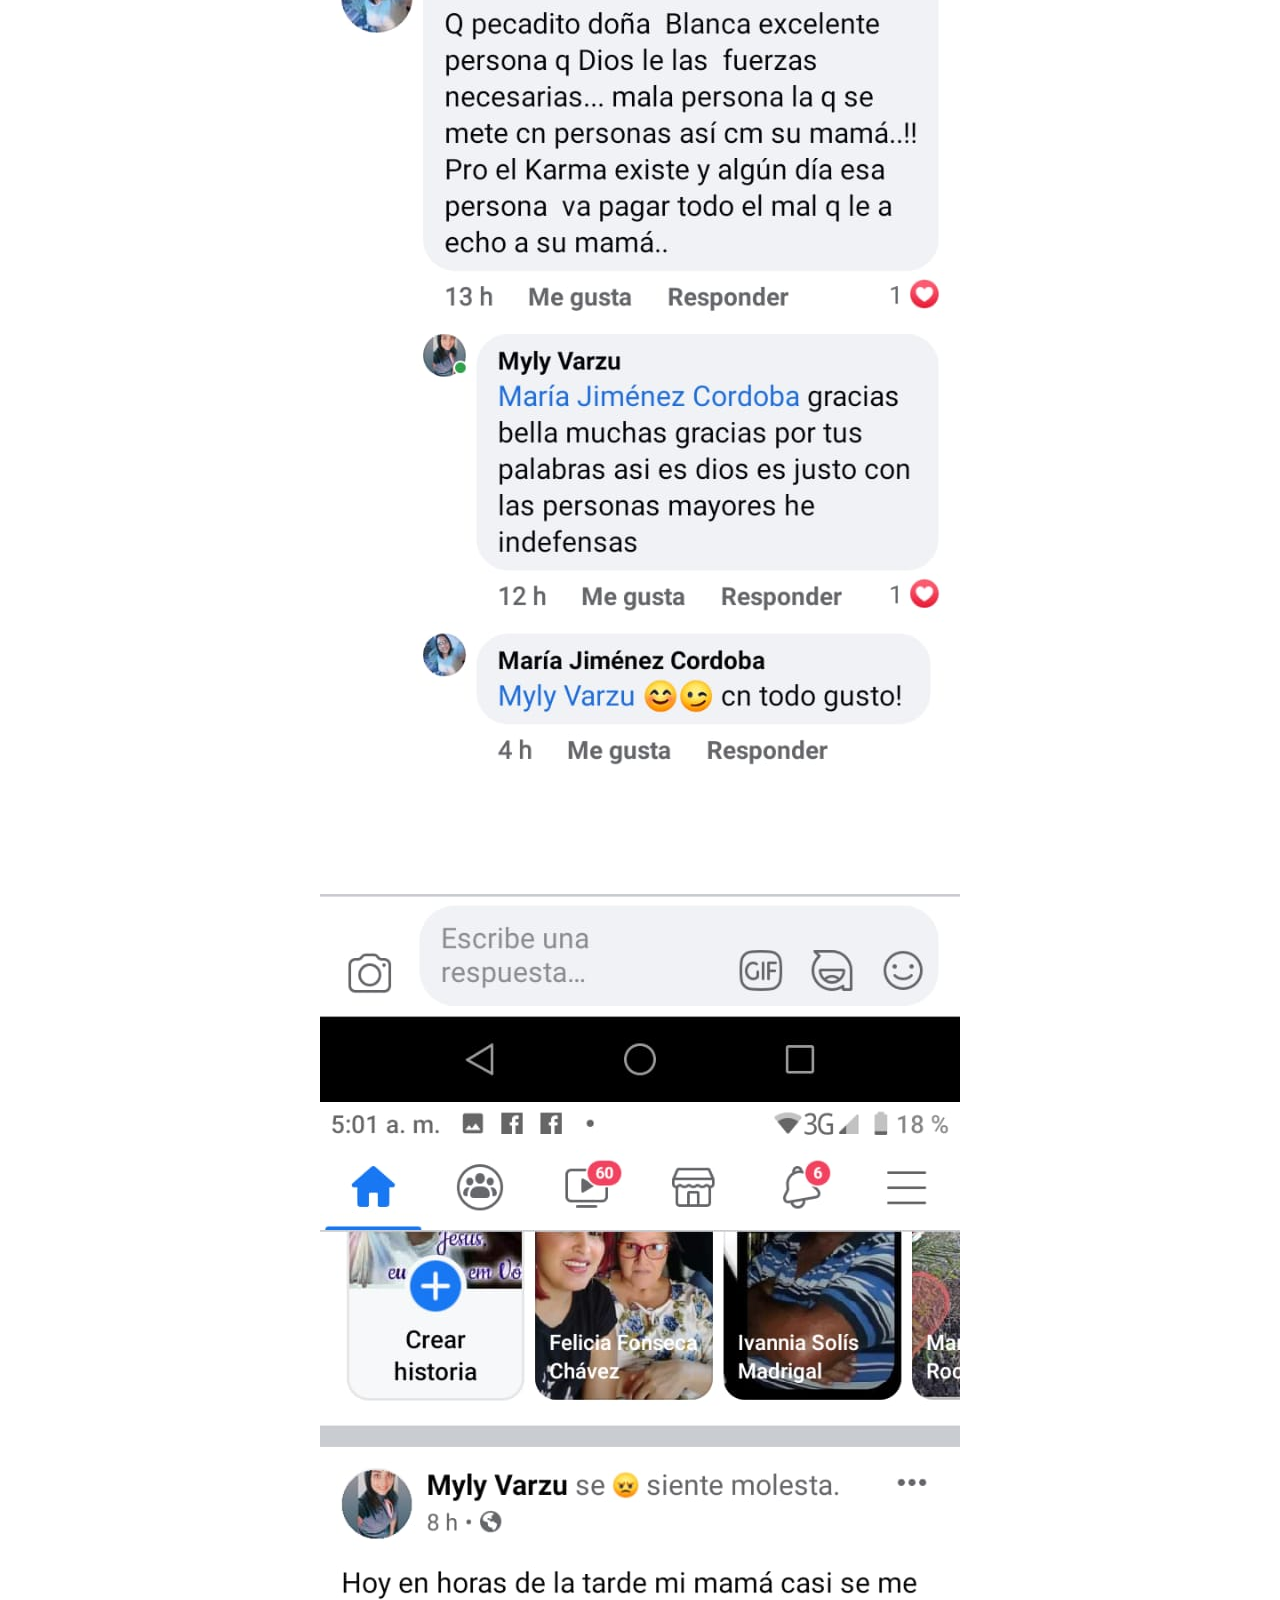
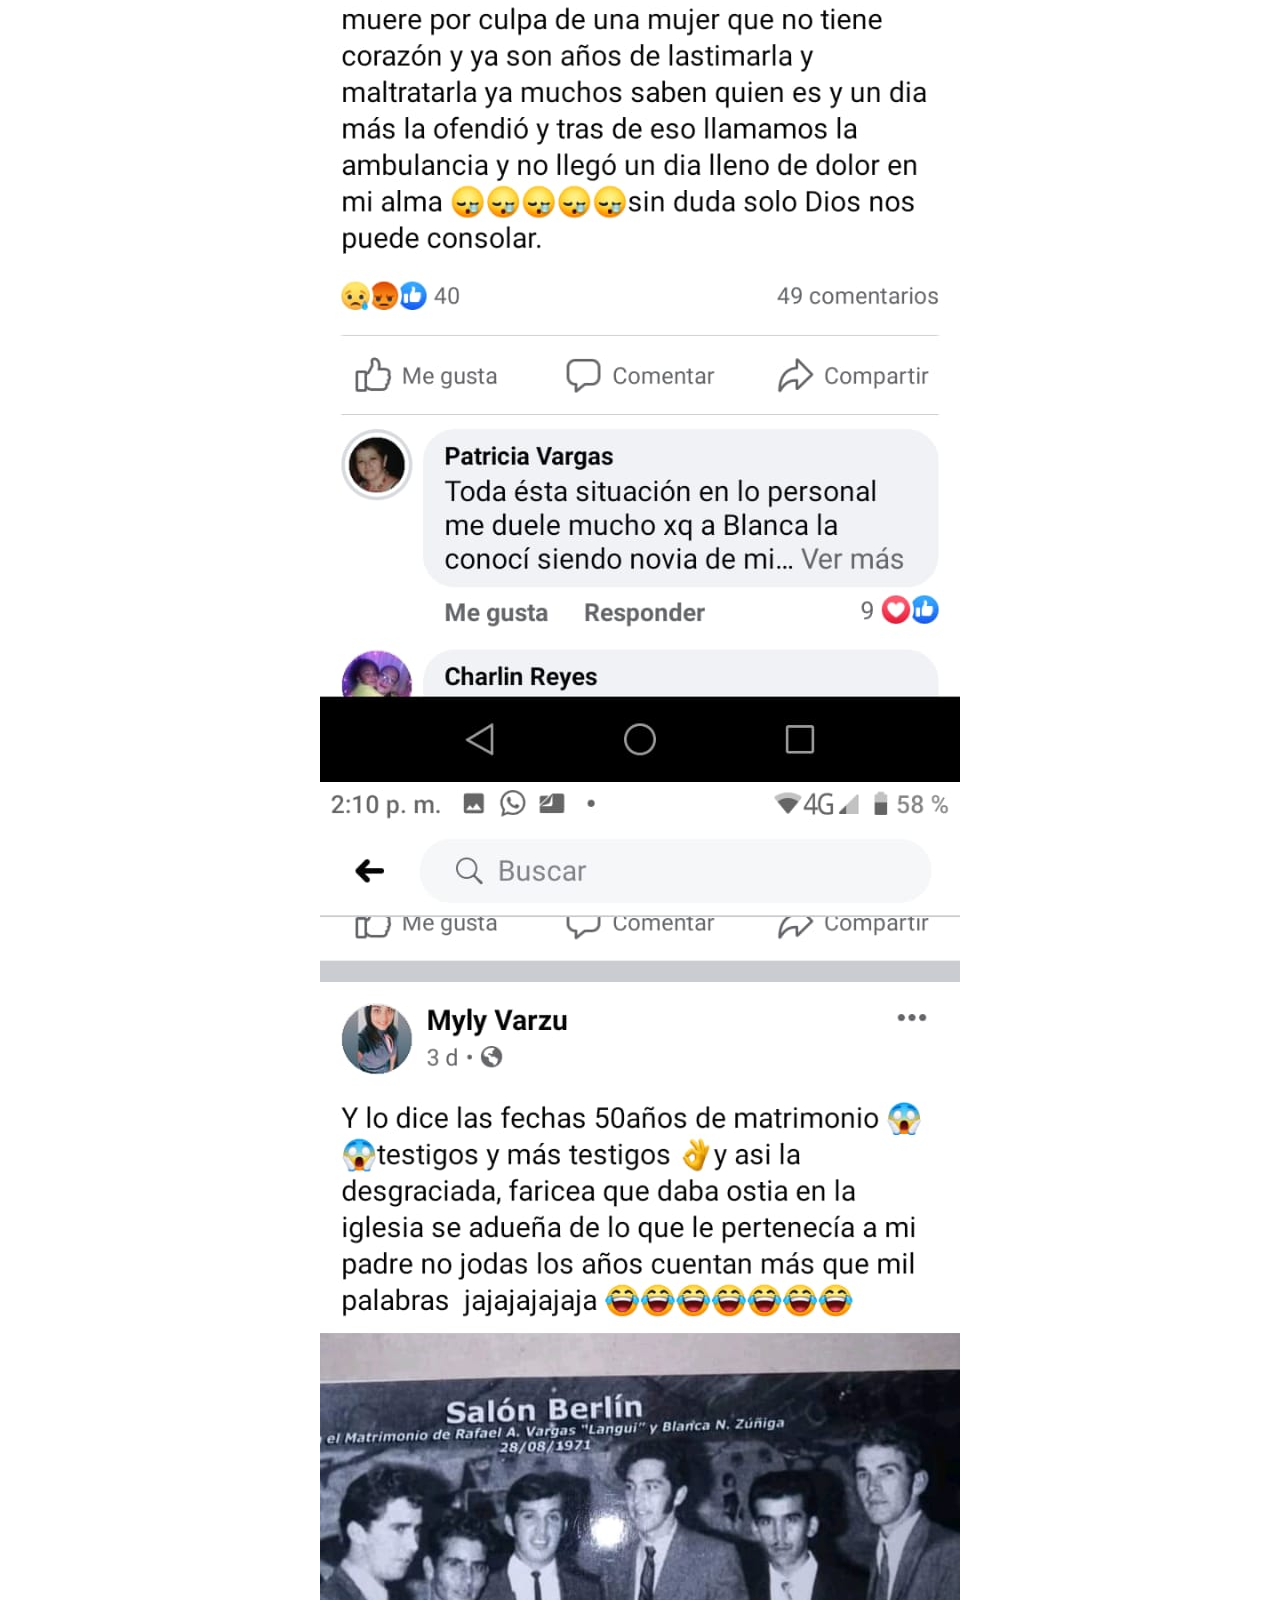
<file: publicaciones.html>
<html lang="en" dir="ltr">
  <head>
    <meta charset="utf-8">
    <title>Publicaciones</title>
    <link rel="stylesheet" href="css/styles.css">
  </head>
  <body>

    <!-- FIRST DIVISION -->
    <div class="top-container">

      <h1>Diciembre 13, 2022</h1>
      <h2>En defensa de mi madre</h2>

    </div>

    <!-- MIDDLE DIVISION (Consists in 3 sub-divisions)-->
    <div class="middle-container">  <!-- START -->
      <!-- (1) -->
      <div class="profile">
        <h2>Publicaciones en facebook</h2>
      </div>
      <p class="intro">En esta sección se incluye una serie de imágenes que exponen las injurias, difamación y calumnias con  las que se ofende a mi madre en conformidad con los artículos 145 al 147 del Código Penal.
        <br>
      Además recuérdese el artículo 193 del mismo para aludir al delito de coacción en tanto mediante amenazas graves de violencia física y moral se compele a mi madre a tolerar algo a lo que no está obligada, i.e,
      la ocupación no remunerada del inmueble, a tolerar insultos y ser sometida a tratamientos crueles y degradantes (Constitución Política, Artículo 40) sobre los que adquiere racionalidad no sólo su derecho a denunciar todos
      esos actos, sino también a reclamar la reparación del daño causado en conformidad con el artículo 50 de la Constitución.</p>
      <hr> <!------------------>
      <!-- (2) -->
      <div class="skills">

        <img src="img/serpiente.jpg" alt="">
        <img src="img/1.jpg" alt="">
        <img src="img/2.jpg" alt="">
        <img src="img/3.jpg" alt="">
        <img src="img/4.jpg" alt="">
        <img src="img/5.jpg" alt="">
        <img src="img/6.jpg" alt="">
        <img src="img/7.jpg" alt="">
        <img src="img/8.jpg" alt="">
        <img src="img/9.jpg" alt="">
        <img src="img/10.jpg" alt="">
        <img src="img/11.jpg" alt="">
        <img src="img/12.jpeg" alt="">
        <img src="img/13.jpeg" alt="">

      </div>
      <hr> <!------------------>
      <!-- (3) -->
      <div class="contact-me">
        <a class="btn" href="index.html">Regresar a página principal</a>
      </div>
    </div> <!-- END -->

    <!-- BOTTOM DIVISION -->
    <div class="bottom-container">
      <a class="footer-link" href="https://www.facebook.com/mily.vargas.56">Myly Varzu</a>
      <a class="footer-link" href="https://www.facebook.com/carol.vargas.332">Carol Vargas</a>
      <a class="footer-link" href="https://www.facebook.com/patricia.vagas.71">Patricia Vargas</a>
      <p class="copyright">© 2022 Dannis Gabriel Ulate Vargas.</p>
    </div>


  </body>
</html>
</file>
<file: css/styles.css>
a {
  color: #11999E;
  font-family: 'Merriweather', serif;
  margin: 10px 20px;
  text-decoration: none;
}

.footer-link {
    font-size: 2rem;
}

a:hover {
  color: #EAF6F6;
}

body {
  margin: 0;
  text-align: center;
  font-family: 'Merriweather', serif;
  color: #40514E;
}

h1 {
  margin: 50px auto 0 auto;
  font-family: 'Sacramento', cursive;
  font-size: 3.0rem;
  /* 90 px * (1 rem / 16 px) = 5.625 rem  */
  /* 16 px = 100% = 1 em,1 rem is more recommended */
  color: grey;
/*  color: #66BFBF; */
}

h2 {
  font-family: 'Montserrat', sans-serif;
  font-size: 2.5rem;
  /*
  color: #66BFBF;*/
  color: grey;
  font-weight: normal;
  padding-bottom: 10px;
}

h3 {
  font-family: 'Montserrat', sans-serif;
  /*
  color: #11999E;*/

}

hr {
  border-style: none;
  border-top-style: dotted;
  border-color: #EAF6F6;
  border-width: 6px;
  /*also: border: dotted #EAF6F6 6px;
  border-bottom: none; (it would've achieved the same)
  The border property is a shorthand for border-color, border-style & border-width.*/
  width: 4%;
  margin: 100px auto;
}

p {
  line-height: 2;
  font-size: 1.1rem;
}
/************* CLASS SELECTORS *************/
.top-container {
  background-color: #E4F9F5;
  padding-top: 100px;
  padding-bottom: 100px;
  position: relative;
  /* why is it relative? see notes below for .top-cloud and .bototm-cloud */
}
.a-locales {
  margin-left: 2px;
}
.intro {
  width:60%;
  margin:auto;
}

.contact-message {
  width: 40%;
  margin: 40px auto 60px; /*top RL bottom*/
}

.middle-container {
  margin: 100px auto;
}

.bottom-container {
  background-color: #66BFBF;
  padding: 50px 0 20px;
}

.top-cloud {
  position: absolute;
  top: 40px;
  right: 300px;
}
/* notice we are using an absolute positioning that's relative to
the .top-container */
.bottom-cloud {
  position: absolute;
  bottom: 300px;
  left: 250px;
}

.skill-row {
  width: 50%;
  margin: 100px auto 100px auto;
  text-align: left;
}

.img-skills-realstate {
  width: 25%;
  float: left;
  /* The FLOATING property is very important */
  margin-right: 30px;
  /* as an addendum to the previous property */
}

.img-skills-personal {
  width: 25%;
  float: right;
  margin-left: 30px;
}

.btn {
   background: #11CDD4;
   background-image: -webkit-linear-gradient(top, #11CDD4, #11999E);
   background-image: -moz-linear-gradient(top, #11CDD4, #11999E);
   background-image: -ms-linear-gradient(top, #11CDD4, #11999E);
   background-image: -o-linear-gradient(top, #11CDD4, #11999E);
   background-image: -webkit-gradient(to bottom, #11CDD4, #11999E);
   -webkit-border-radius: 8px;
   -moz-border-radius: 8px;
   border-radius: 8px;
   color: #FFFFFF;
   font-family: 'Montserrat', sans-serif; /*we copy+paste-d this here in order to match it with our
    originally embedded fonts */
   font-size: 20px;
   font-weight: 100;
   padding: 15px;
   -webkit-box-shadow: 1px 1px 20px 0 #000000;
   -moz-box-shadow: 1px 1px 20px 0 #000000;
   box-shadow: 1px 1px 20px 0 #000000;
   text-shadow: 1px 1px 20px #000000;
   border: solid #337FED 1px;
   text-decoration: none;
   display: inline-block;
   cursor: pointer;
   text-align: center;
}

.btn:hover {
   border: solid #337FED 1px;
   background: #22E3CB;
   background-image: -webkit-linear-gradient(top, #22E3CB, #2BC4AD);
   background-image: -moz-linear-gradient(top, #22E3CB, #2BC4AD);
   background-image: -ms-linear-gradient(top, #22E3CB, #2BC4AD);
   background-image: -o-linear-gradient(top, #22E3CB, #2BC4AD);
   background-image: -webkit-gradient(to bottom, #22E3CB, #2BC4AD);
   -webkit-border-radius: 8px;
   -moz-border-radius: 8px;
   border-radius: 8px;
   text-decoration: none;
}

.copyright {
  color: #EAF6F6;
  font-size: 0.75rem; /*75% of 16px*/
  padding: 20px 0;
}



/*********** ID SELECTORS ***********/
</file>
